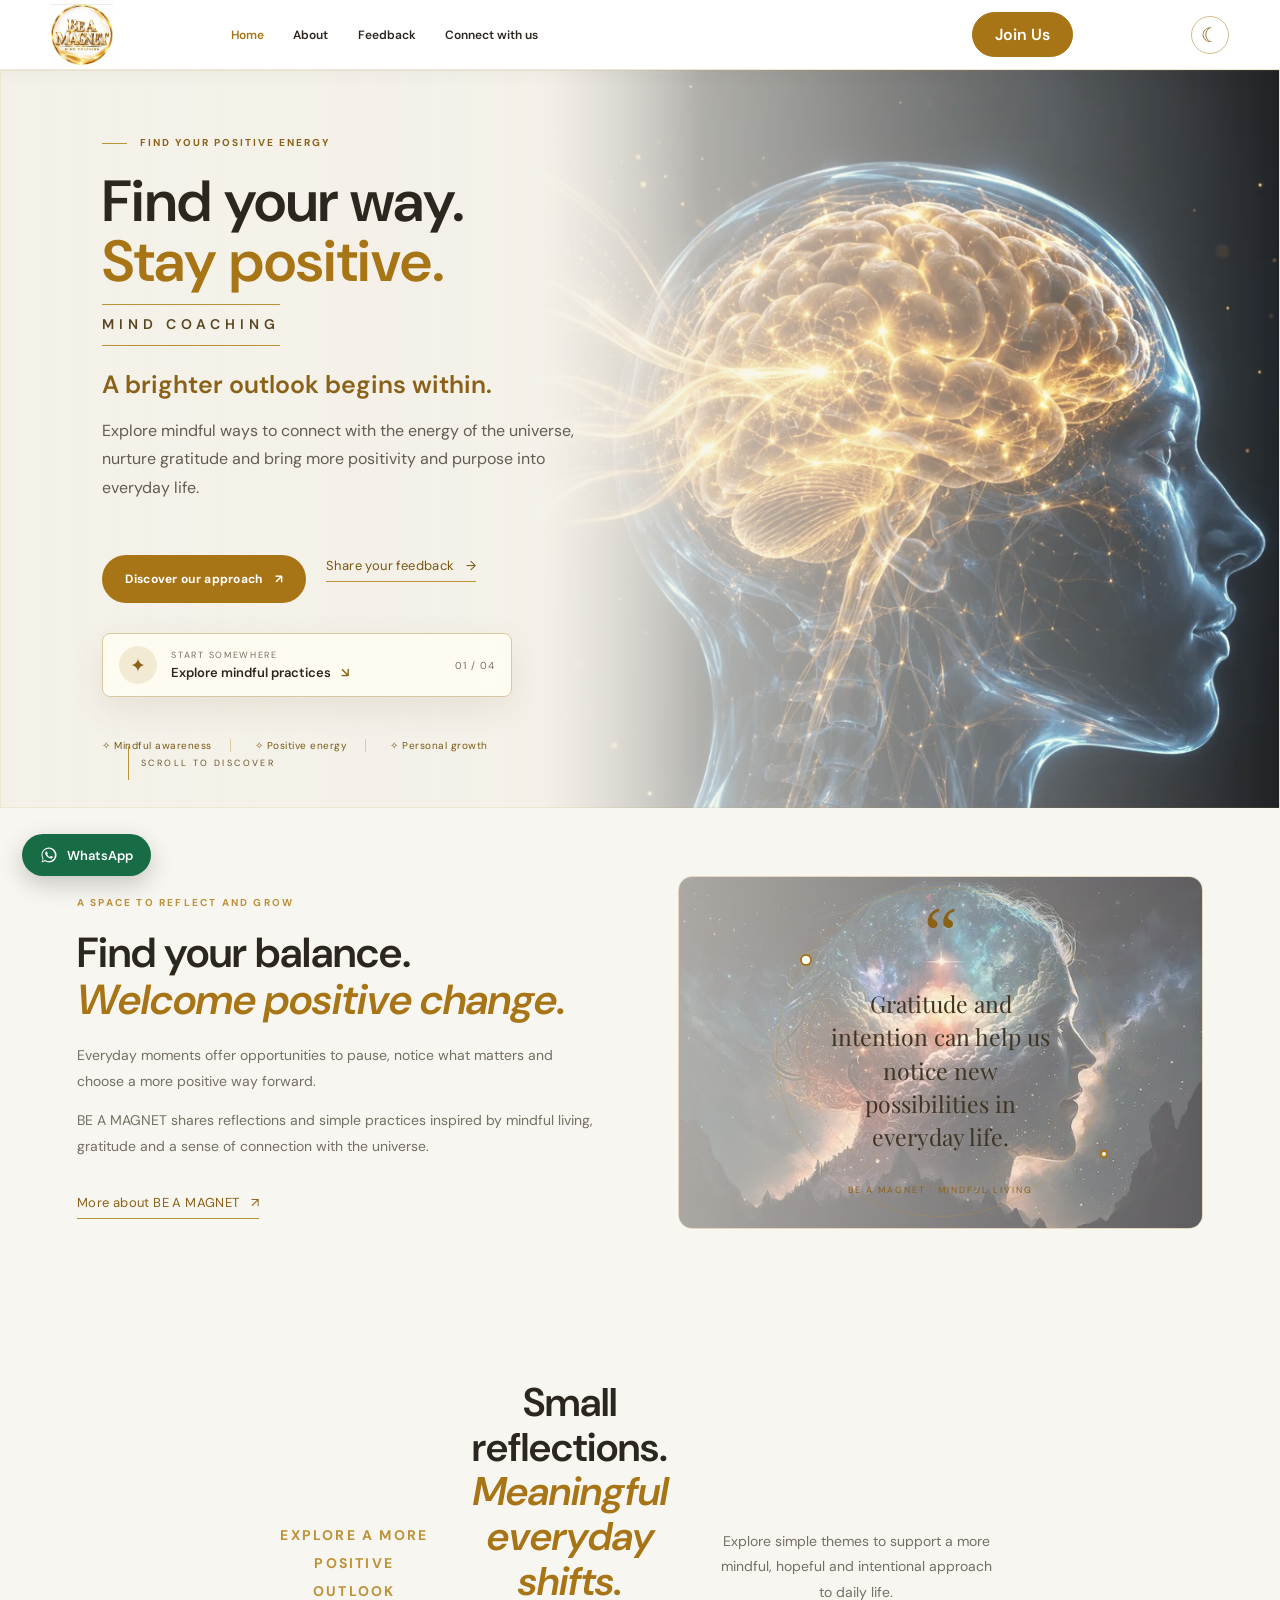
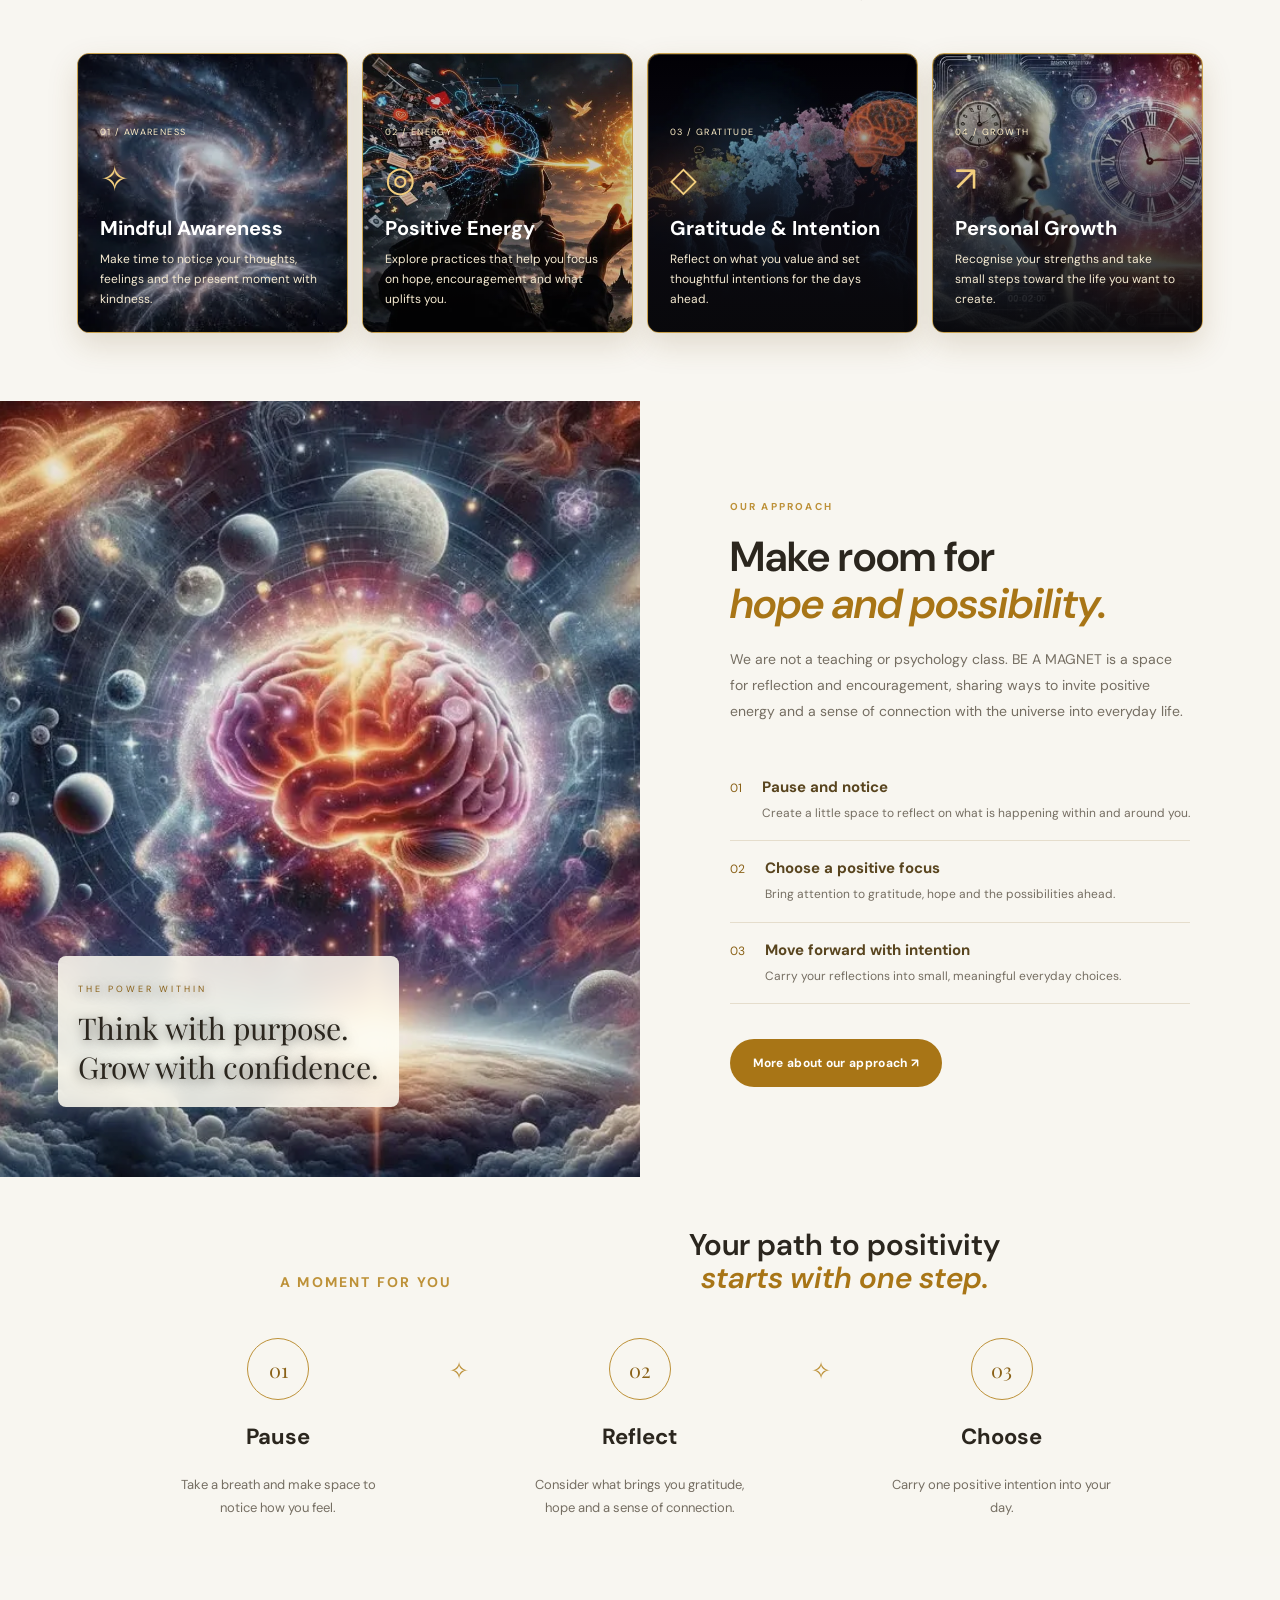
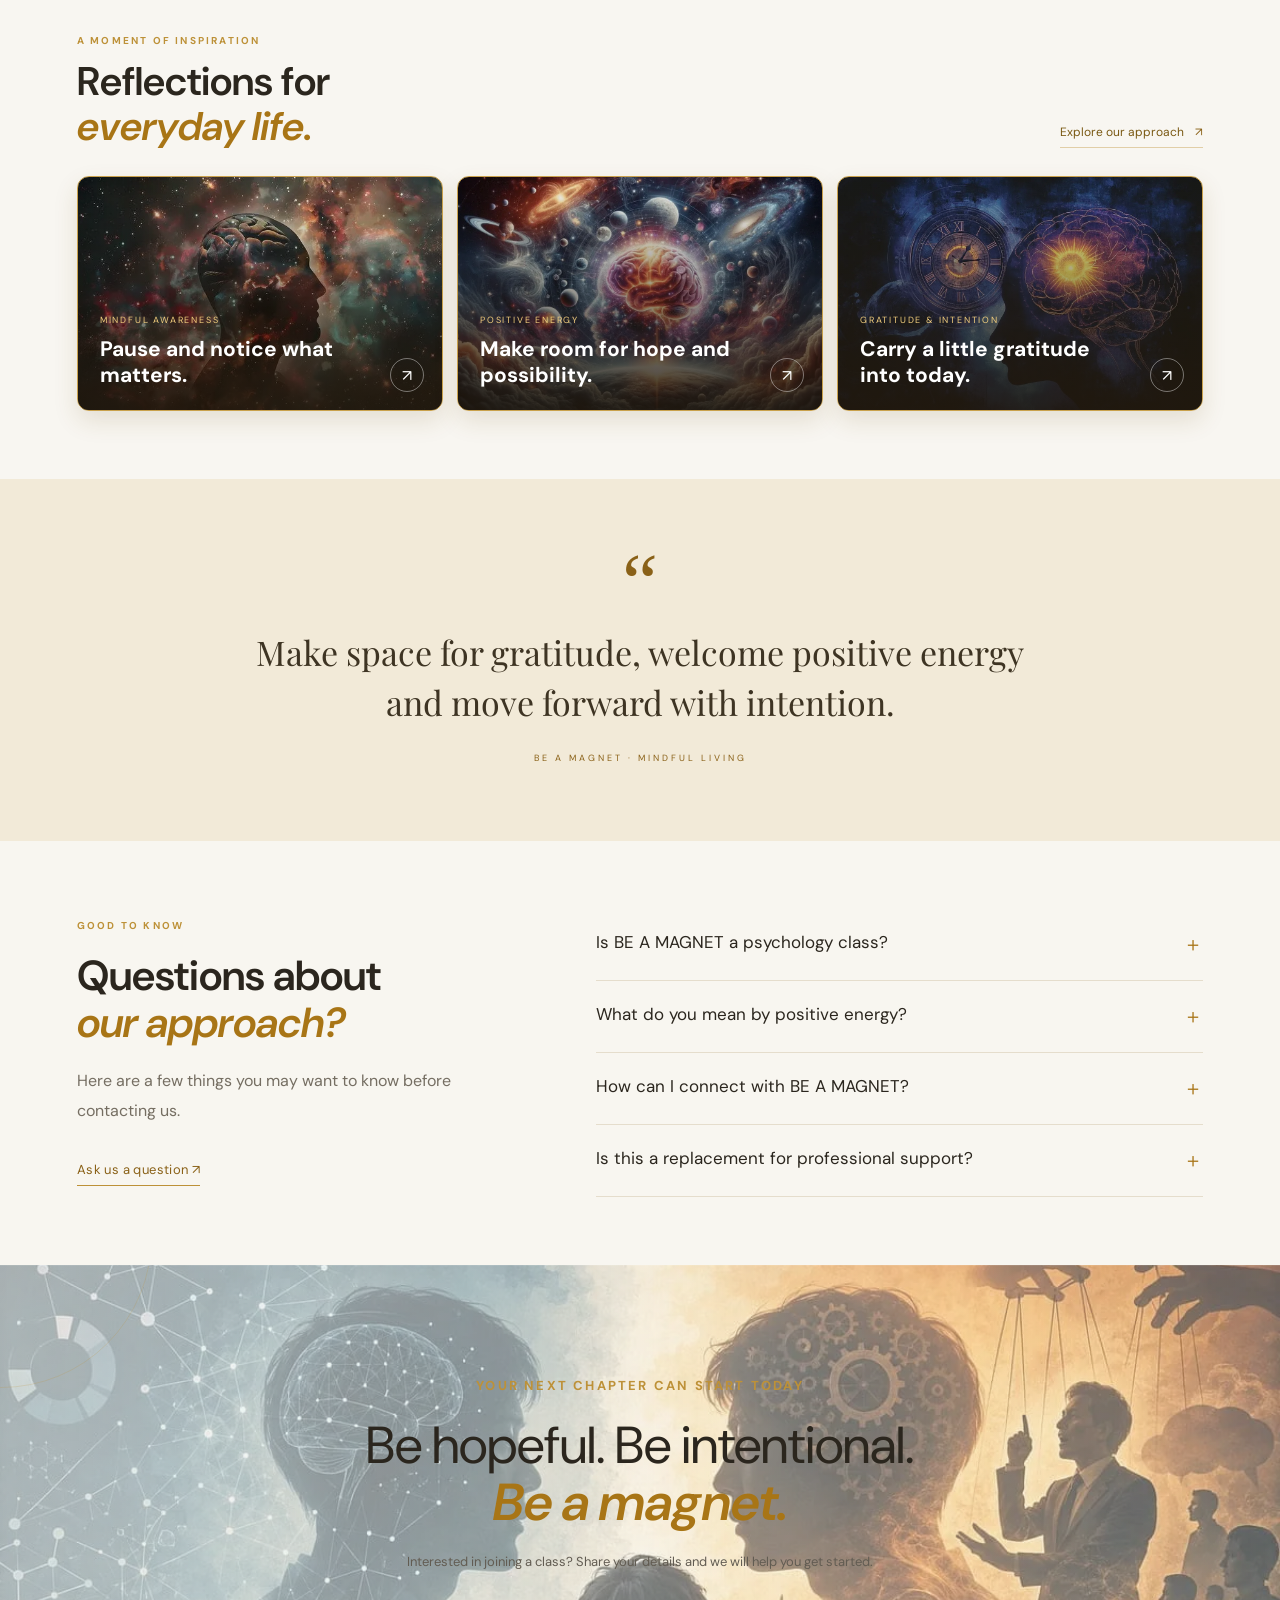
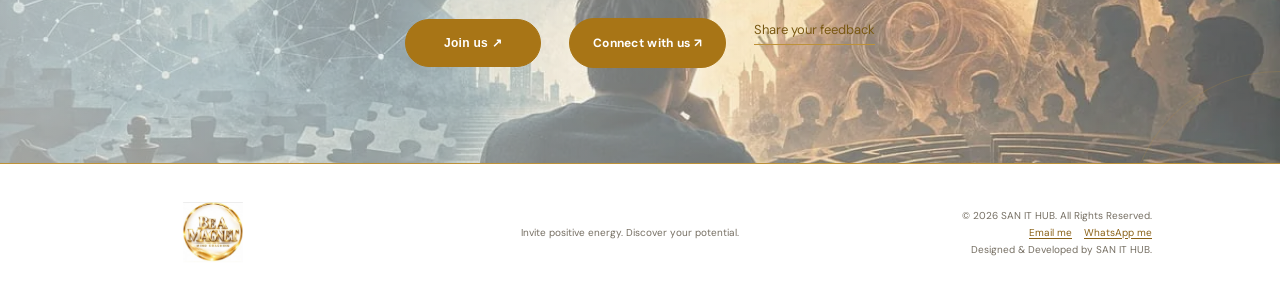
<file: index.html>
<!DOCTYPE html>
<html lang="en">

<head>
  <meta charset="UTF-8">
  <meta name="viewport" content="width=device-width, initial-scale=1.0">
  <meta name="description"
    content="BE A MAGNET offers guidance for positive energy, mindful living and personal growth.">
  <title>Home | BE A MAGNET</title>
  <link rel="preconnect" href="https://fonts.googleapis.com">
  <link rel="preconnect" href="https://fonts.gstatic.com" crossorigin>
  <link
    href="https://fonts.googleapis.com/css2?family=DM+Sans:wght@400;500;600;700&family=Playfair+Display:wght@600;700&display=swap"
    rel="stylesheet">
  <link rel="preload" as="image" href="assets/mobile-hero.webp" fetchpriority="high">
  <link rel="stylesheet" href="style.css">
</head>

<body class="home-redesign">
  <header class="site-header">
    <a class="brand" href="index.html"><img class="brand-logo theme-aware-logo" src="assets/be-a-magnet-logo.webp"
      data-light-src="assets/be-a-magnet-logo.webp" data-dark-src="assets/be-a-magnet-header-logo.webp"
      alt="BE A MAGNET Mind Coaching logo" width="691" height="692" decoding="async" loading="eager"></a>
    <button class="menu-toggle" aria-label="Open navigation" aria-expanded="false">☰</button>
    <nav class="nav">
      <a href="index.html">Home</a><a href="about.html">About</a><a href="feedback.html">Feedback</a><a
        href="index.html#join-class-form" class="nav-cta nav-join-mobile">Join Us</a><a href="contact.html">Connect with us</a>
    </nav>
    <div id="google_translate_element" class="language-picker" aria-label="Choose website language"></div>
    <button class="theme-toggle" type="button" aria-label="Switch to dark mode" title="Switch to dark mode"><span aria-hidden="true">☾</span></button>
    <a class="header-join nav-cta" href="index.html#join-class-form">Join Us</a>
  </header>
  <main>


    <section class="hero hero-background" id="home">
      <div class="energy-sweep" aria-hidden="true"></div>
      <div class="hero-artwork" aria-hidden="true"><img src="assets/mobile-hero.webp" alt="" width="768" height="1365" decoding="async" loading="eager" fetchpriority="high"></div>
      <div class="hero-content">
        <p class="eyebrow"><span></span> FIND YOUR POSITIVE ENERGY</p>
        <h1>Find your way.<br><em>Stay positive.</em></h1>
        <div class="hero-brand-line">MIND COACHING</div>
        <p class="hero-tagline">A brighter outlook begins within.</p>
        <p class="hero-text">Explore mindful ways to connect with the energy of the universe, nurture gratitude and
          bring more positivity and purpose into everyday life.</p>
        <div class="hero-actions">
          <a class="button button-primary" href="about.html">Discover our approach <span aria-hidden="true">↗</span></a>
          <a class="hero-secondary-link" href="feedback.html">Share your feedback <span aria-hidden="true">→</span></a>
        </div>
        <a class="hero-explore" href="#journey">
          <span class="hero-explore-icon" aria-hidden="true">✦</span>
          <span><small>START SOMEWHERE</small><strong>Explore mindful practices <span aria-hidden="true">↘</span></strong></span>
          <span class="hero-explore-index">01 / 04</span>
        </a>
        <div class="hero-features">
          <span>✧ Mindful awareness</span><span>✧ Positive energy</span><span>✧ Personal growth</span>
        </div>
      </div>
      <a class="scroll-cue" href="#welcome" aria-label="Scroll to discover"><span></span> SCROLL TO DISCOVER</a>
    </section>

    <section class="welcome-section section" id="welcome">
      <div class="welcome-copy">
        <p class="section-label">A SPACE TO REFLECT AND GROW</p>
        <h2>Find your balance.<br><em>Welcome positive change.</em></h2>
        <p>Everyday moments offer opportunities to pause, notice what matters and choose a more positive way forward.
        </p>
        <p>BE A MAGNET shares reflections and simple practices inspired by mindful living, gratitude and a sense of
          connection with the universe.</p>
        <a class="underlined-link" href="about.html">More about BE A MAGNET <span>↗</span></a>
      </div>
      <div class="welcome-visual">
        <div class="gold-ring ring-a"></div>
        <div class="gold-ring ring-b"></div>
        <div class="welcome-quote"><span>“</span>
          <p>Gratitude and intention can help us notice new possibilities in everyday life.</p><small>BE A MAGNET ·
            MINDFUL LIVING</small>
        </div>
        <div class="welcome-orbit orbit-one"></div>
        <div class="welcome-orbit orbit-two"></div>
      </div>
    </section>

    <section class="section journey-section" id="journey">
      <div class="section-heading centered-heading">
        <p class="section-label">EXPLORE A MORE POSITIVE OUTLOOK</p>
        <h2>Small reflections.<br><em>Meaningful everyday shifts.</em></h2>
        <p>Explore simple themes to support a more mindful, hopeful and intentional approach to daily life.</p>
      </div>
      <div class="journey-grid">
        <a class="journey-card" href="awareness.html"><span class="journey-index">01 / AWARENESS</span>
          <img class="journey-card-image" src="assets/image-1794765923984.webp" alt="" aria-hidden="true" width="480" height="270" decoding="async" loading="lazy">
          <div class="journey-symbol">✧</div>
          <h3>Mindful Awareness</h3>
          <p>Make time to notice your thoughts, feelings and the present moment with kindness.</p>
        </a>
        <a class="journey-card" href="positive-energy.html"><span class="journey-index">02 / ENERGY</span>
          <img class="journey-card-image" src="assets/4bc04688365f9b43e080f7fbdc04fcea.webp" alt="" aria-hidden="true" width="735" height="490" decoding="async" loading="lazy">
          <div class="journey-symbol">◎</div>
          <h3>Positive Energy</h3>
          <p>Explore practices that help you focus on hope, encouragement and what uplifts you.</p>
        </a>
        <a class="journey-card" href="gratitude-intention.html"><span class="journey-index">03 / GRATITUDE</span>
          <div class="journey-symbol">◇</div>
          <h3>Gratitude & Intention</h3>
          <p>Reflect on what you value and set thoughtful intentions for the days ahead.</p>
        </a>
        <a class="journey-card" href="personal-growth.html"><span class="journey-index">04 / GROWTH</span>
          <div class="journey-symbol">↗</div>
          <h3>Personal Growth</h3>
          <p>Recognise your strengths and take small steps toward the life you want to create.</p>
        </a>
      </div>
    </section>

    <section class="feature-section">
      <div class="feature-image-panel">
        <img class="feature-panel-photo" src="assets/18301e6ae642af50b6508d63c292e76d.webp"
          alt="A glowing mind surrounded by cosmic light, representing inner potential" width="1200" height="675"
          loading="lazy" decoding="async">
        <div class="feature-image-glow"></div>
        <div class="feature-image-caption">
        <span>THE POWER WITHIN</span><strong>Think with purpose.<br>Grow with
            confidence.</strong></div>
      </div>
      <div class="feature-copy">
        <p class="section-label">OUR APPROACH</p>
        <h2>Make room for<br><em>hope and possibility.</em></h2>
        <p>We are not a teaching or psychology class. BE A MAGNET is a space for reflection and encouragement, sharing
          ways to invite positive energy and a sense of connection with the universe into everyday life.</p>
        <div class="feature-points">
          <div><span>01</span>
            <section>
              <h3>Pause and notice</h3>
              <p>Create a little space to reflect on what is happening within and around you.</p>
            </section>
          </div>
          <div><span>02</span>
            <section>
              <h3>Choose a positive focus</h3>
              <p>Bring attention to gratitude, hope and the possibilities ahead.</p>
            </section>
          </div>
          <div><span>03</span>
            <section>
              <h3>Move forward with intention</h3>
              <p>Carry your reflections into small, meaningful everyday choices.</p>
            </section>
          </div>
        </div>
        <a class="button button-primary" href="about.html">More about our approach ↗</a>
      </div>
    </section>

    <section class="section steps-section">
      <div class="section-heading centered-heading">
        <p class="section-label">A MOMENT FOR YOU</p>
        <h2>Your path to positivity<br><em>starts with one step.</em></h2>
      </div>
      <div class="steps-grid">
        <div class="step-item"><span>01</span>
          <h3>Pause</h3>
          <p>Take a breath and make space to notice how you feel.</p>
        </div>
        <div class="step-connector">✧</div>
        <div class="step-item"><span>02</span>
          <h3>Reflect</h3>
          <p>Consider what brings you gratitude, hope and a sense of connection.</p>
        </div>
        <div class="step-connector">✧</div>
        <div class="step-item"><span>03</span>
          <h3>Choose</h3>
          <p>Carry one positive intention into your day.</p>
        </div>
      </div>
    </section>

    <section class="section reflections-section">
      <div class="reflections-heading">
        <div>
          <p class="section-label">A MOMENT OF INSPIRATION</p>
          <h2>Reflections for<br><em>everyday life.</em></h2>
        </div>
        <a class="reflection-view-link" href="about.html">Explore our approach <span aria-hidden="true">↗</span></a>
      </div>
      <div class="reflection-grid">
        <a class="reflection-card reflection-awareness" href="about.html">
          <span class="reflection-category">MINDFUL AWARENESS</span>
          <strong>Pause and notice what matters.</strong>
          <span class="reflection-arrow" aria-hidden="true">↗</span>
        </a>
        <a class="reflection-card reflection-energy" href="about.html">
          <span class="reflection-category">POSITIVE ENERGY</span>
          <strong>Make room for hope and possibility.</strong>
          <span class="reflection-arrow" aria-hidden="true">↗</span>
        </a>
        <a class="reflection-card reflection-gratitude" href="feedback.html">
          <span class="reflection-category">GRATITUDE & INTENTION</span>
          <strong>Carry a little gratitude into today.</strong>
          <span class="reflection-arrow" aria-hidden="true">↗</span>
        </a>
      </div>
    </section>

    <section class="quote-band">
      <div class="quote-mark">“</div>
      <p>Make space for gratitude, welcome positive energy and move forward with intention.</p>
      <span>BE A MAGNET · MINDFUL LIVING</span>
    </section>

    <section class="section faq-section">
      <div class="faq-intro">
        <p class="section-label">GOOD TO KNOW</p>
        <h2>Questions about<br><em>our approach?</em></h2>
        <p>Here are a few things you may want to know before contacting us.</p><a class="underlined-link"
          href="contact.html">Ask us a question ↗</a>
      </div>
      <div class="faq-list">
        <details>
          <summary>Is BE A MAGNET a psychology class?<span>＋</span></summary>
          <p>No. We do not teach psychology classes. We share reflections and positive-mindset practices inspired by
            gratitude, mindful living and connection with the universe.</p>
        </details>
        <details>
          <summary>What do you mean by positive energy?<span>＋</span></summary>
          <p>We mean a hopeful, encouraging outlook and everyday practices that help you focus on gratitude, intention
            and possibility.</p>
        </details>
        <details>
          <summary>How can I connect with BE A MAGNET?<span>＋</span></summary>
          <p>Use the Connect with Us page to send a message or ask a question about our approach.</p>
        </details>
        <details>
          <summary>Is this a replacement for professional support?<span>＋</span></summary>
          <p>No. Our reflections are for general wellbeing and are not a substitute for qualified mental-health care or
            professional advice.</p>
        </details>
      </div>
    </section>

    <section class="cta-section home-cta">
      <p class="section-label">YOUR NEXT CHAPTER CAN START TODAY</p>
      <h2>Be hopeful. Be intentional.<br><em>Be a magnet.</em></h2>
      <p>Interested in joining a class? Share your details and we will help you get started.</p>
      <div class="cta-actions"><button class="button button-light" id="join-class-toggle" type="button"
          aria-expanded="false" aria-controls="join-class-form">Join us ↗</button><a class="button button-light"
          href="contact.html">Connect with us ↗</a><a
          class="cta-text-link" href="feedback.html">Share your feedback</a></div>
      <form class="site-form" id="join-class-form" hidden>
        <h3>Join our class</h3>
        <label for="join-first-name">First name</label>
        <input id="join-first-name" name="firstName" type="text" autocomplete="given-name"
          placeholder="Enter your first name" required>
        <label for="join-second-name">Second name</label>
        <input id="join-second-name" name="secondName" type="text" autocomplete="family-name"
          placeholder="Enter your second name" required>
        <label for="join-email">Email address</label>
        <input id="join-email" name="email" type="email" autocomplete="email"
          placeholder="Enter your email address" required>
        <label for="join-country">Country / calling code</label>
        <select id="join-country" name="country" required>
          <option value="" selected disabled>Select your country</option>
          <option value="94">Sri Lanka (+94)</option>
          <option value="91">India (+91)</option>
          <option value="880">Bangladesh (+880)</option>
          <option value="977">Nepal (+977)</option>
          <option value="92">Pakistan (+92)</option>
          <option value="960">Maldives (+960)</option>
          <option value="1">United States (+1)</option>
          <option value="1">Canada (+1)</option>
          <option value="44">United Kingdom (+44)</option>
          <option value="61">Australia (+61)</option>
          <option value="64">New Zealand (+64)</option>
          <option value="971">United Arab Emirates (+971)</option>
          <option value="966">Saudi Arabia (+966)</option>
          <option value="974">Qatar (+974)</option>
          <option value="60">Malaysia (+60)</option>
          <option value="65">Singapore (+65)</option>
          <option value="33">France (+33)</option>
          <option value="49">Germany (+49)</option>
          <option value="39">Italy (+39)</option>
          <option value="34">Spain (+34)</option>
          <option value="81">Japan (+81)</option>
          <option value="82">South Korea (+82)</option>
          <option value="86">China (+86)</option>
          <option value="27">South Africa (+27)</option>
          <option value="other">Other</option>
        </select>
        <div class="other-country-fields" id="join-other-country-fields" hidden>
          <div>
            <label for="join-other-country">Country name</label>
            <input id="join-other-country" name="otherCountry" type="text" autocomplete="country-name"
              placeholder="Enter your country">
          </div>
          <div>
            <label for="join-other-country-code">Country calling code (without +)</label>
            <input id="join-other-country-code" name="otherCountryCode" type="text" inputmode="numeric"
              pattern="[0-9]{1,3}" maxlength="3" placeholder="For example, 55" title="Enter 1 to 3 digits">
          </div>
        </div>
        <label for="join-phone">Phone number</label>
        <input id="join-phone" name="phone" type="tel" inputmode="numeric" autocomplete="tel-national"
          pattern="[0-9]{6,15}" maxlength="15" placeholder="Enter digits only"
          title="Enter 6 to 15 digits, without the country code" required>
        <label for="join-message">Message</label>
        <textarea id="join-message" name="message" rows="4"
          placeholder="Tell us what you would like to learn..." required></textarea>
        <button class="button button-primary" type="submit">Send class request ↗</button>
        <p class="form-note" id="join-class-status" aria-live="polite">Your request will be prepared in WhatsApp so you
          can send it to us.</p>
      </form>
    </section>
  </main>
  <footer>
    <a class="brand footer-brand" href="index.html"><img class="footer-logo footer-logo-artwork theme-aware-logo" src="assets/be-a-magnet-logo.webp"
      data-light-src="assets/be-a-magnet-logo.webp" data-dark-src="assets/be-a-magnet-header-logo.webp"
      alt="BE A MAGNET Mind Set Success logo" width="691" height="692" decoding="async" loading="lazy"></a>
    <p>Invite positive energy. Discover your potential.</p>
    <div class="footer-credits">
      <span class="copyright">© <span class="year"></span> SAN IT HUB. All Rights Reserved.</span>
      <div class="footer-contact-links">
        <a class="footer-email-link" href="mailto:santhoshnagarathnam@gmail.com?subject=Enquiry%20via%20BE%20A%20MAGNET" rel="noopener noreferrer">Email me</a>
        <a class="footer-whatsapp-link" href="https://wa.me/94722026727" target="_blank"
          rel="noopener noreferrer">WhatsApp me</a>
      </div>
      <span class="copyright">Designed &amp; Developed by SAN IT HUB.</span>
    </div>
  </footer>
  <!-- Floating WhatsApp contact: use the international number without + or spaces. -->
  <a class="wa-float" href="https://wa.me/94722026727" target="_blank" rel="noopener"
    aria-label="Chat with BE A MAGNET on WhatsApp" title="WhatsApp us">
    <span class="wa-icon"><svg class="wa-svg" width="18" height="18" viewBox="0 0 24 24" fill="currentColor" aria-hidden="true"><path d="M12.031 2C6.511 2 2.025 6.486 2.025 12.006c0 1.907.538 3.738 1.558 5.323L2 22l4.821-1.544a9.96 9.96 0 0 0 5.21 1.472h.004c5.516 0 10.002-4.486 10.002-10.006 0-2.673-1.041-5.187-2.932-7.078A9.94 9.94 0 0 0 12.031 2zm0 18.25c-1.637 0-3.238-.439-4.632-1.27l-.333-.2-3.447 1.104 1.127-3.361-.219-.348a8.21 8.21 0 0 1-1.266-4.17c0-4.552 3.704-8.256 8.258-8.256 2.206 0 4.28.86 5.84 2.42a8.22 8.22 0 0 1 2.418 5.84c0 4.552-3.704 8.256-8.259 8.256zm4.526-6.177c-.248-.124-1.467-.724-1.695-.807-.228-.083-.394-.124-.56.124-.166.248-.642.807-.787.973-.145.166-.29.186-.538.062-.248-.124-1.047-.386-1.995-1.232-.738-.658-1.236-1.472-1.381-1.72-.145-.248-.016-.382.108-.505.112-.111.248-.29.373-.435.124-.145.166-.248.248-.415.083-.166.041-.31-.02-.435-.063-.124-.56-1.35-.767-1.848-.202-.486-.407-.42-.56-.428l-.477-.008c-.166 0-.435.062-.663.31-.228.248-.871.85-.871 2.074 0 1.224.892 2.406 1.016 2.572.124.166 1.755 2.68 4.251 3.757.594.256 1.058.41 1.42.525.597.19 1.14.163 1.57.099.479-.072 1.467-.6 1.674-1.18.207-.58.207-1.077.145-1.18-.062-.103-.228-.166-.476-.29z"/></svg></span><span>WhatsApp</span>
  </a>

  <script src="script.js"></script>
  <script src="botpress-chat.js" defer></script>
  <script src="https://translate.google.com/translate_a/element.js?cb=googleTranslateElementInit" async></script>
</body>

</html>
</file>
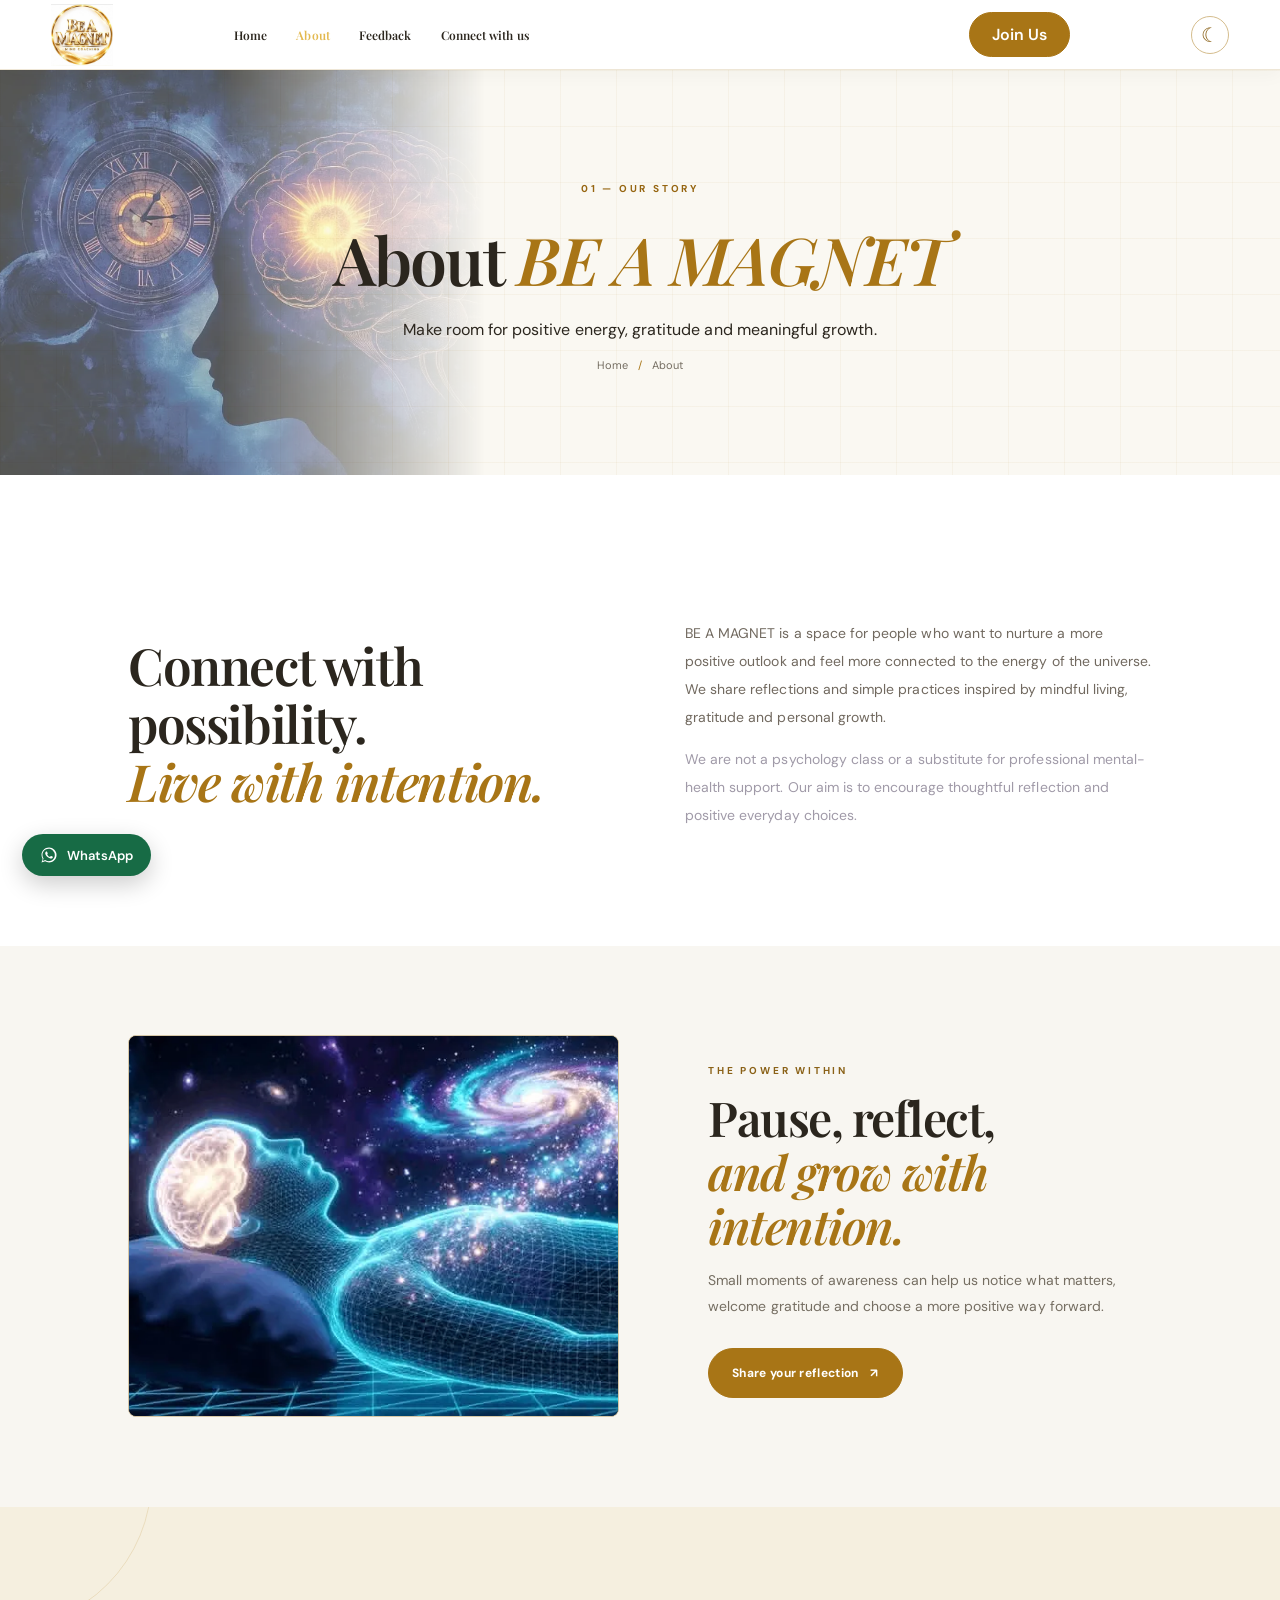
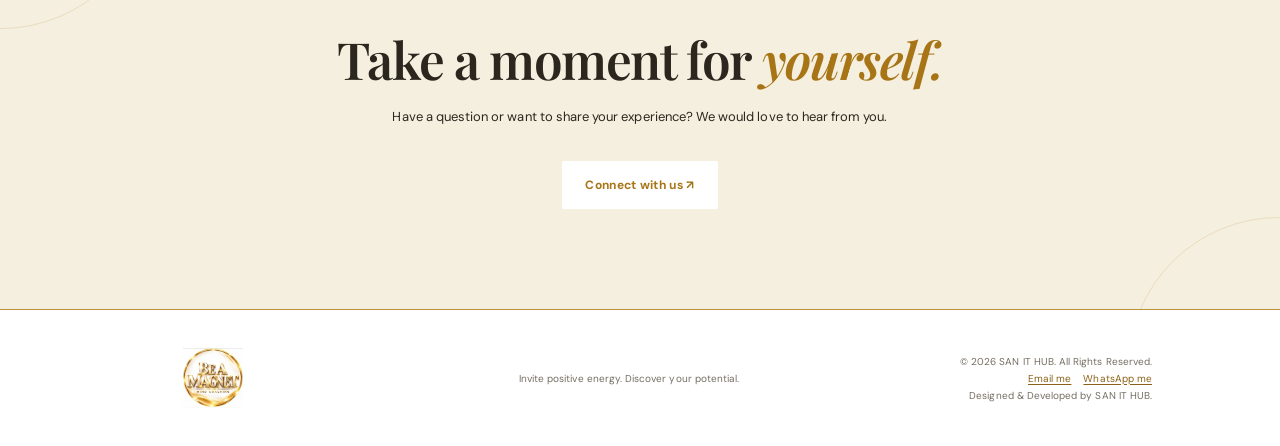
<file: about.html>
<!DOCTYPE html>
<html lang="en"><head>
<meta charset="UTF-8"><meta name="viewport" content="width=device-width, initial-scale=1.0">
<meta name="description" content="Learn about BE A MAGNET's approach to positive energy, mindful living and personal growth."><title>About | BE A MAGNET</title>
<link rel="preconnect" href="https://fonts.googleapis.com"><link rel="preconnect" href="https://fonts.gstatic.com" crossorigin>
<link href="https://fonts.googleapis.com/css2?family=DM+Sans:wght@400;500;600;700&family=Playfair+Display:wght@600;700&display=swap" rel="stylesheet">
<link rel="stylesheet" href="style.css"></head><body class="about-page">
<header class="site-header">
  <a class="brand" href="index.html"><img class="brand-logo theme-aware-logo" src="assets/be-a-magnet-logo.webp" data-light-src="assets/be-a-magnet-logo.webp" data-dark-src="assets/be-a-magnet-header-logo.webp" alt="BE A MAGNET Mind Coaching logo" width="691" height="692" decoding="async" loading="eager"></a>
  <button class="menu-toggle" aria-label="Open navigation" aria-expanded="false">☰</button>
  <nav class="nav">
    <a href="index.html">Home</a><a href="about.html">About</a><a href="feedback.html">Feedback</a><a href="index.html#join-class-form" class="nav-cta nav-join-mobile">Join Us</a><a href="contact.html">Connect with us</a>
  </nav>
  <div id="google_translate_element" class="language-picker" aria-label="Choose website language"></div>
  <button class="theme-toggle" type="button" aria-label="Switch to dark mode" title="Switch to dark mode"><span aria-hidden="true">☾</span></button>
  <a class="header-join nav-cta" href="index.html#join-class-form">Join Us</a>
</header><main>
<section class="page-hero">
  <img class="page-hero-image hero-side-image-left" src="assets/hero-mind-clock.webp" alt="Mindful reflection on the thoughts, perspectives, and potential of the mind" width="1024" height="682" decoding="async" fetchpriority="high">
  <div class="page-hero-inner">
    <p class="eyebrow">01 — OUR STORY</p>
    <h1>About <em>BE A MAGNET</em></h1>
    <p>Make room for positive energy, gratitude and meaningful growth.</p>
    <nav class="about-breadcrumb" aria-label="Breadcrumb"><a href="index.html">Home</a><span>/</span><span aria-current="page">About</span></nav>
  </div>
</section>
<section class="section intro"><div class="intro-grid"><h2>Connect with possibility.<br><em>Live with intention.</em></h2><div><p>BE A MAGNET is a space for people who want to nurture a more positive outlook and feel more connected to the energy of the universe. We share reflections and simple practices inspired by mindful living, gratitude and personal growth.</p><p class="muted">We are not a psychology class or a substitute for professional mental-health support. Our aim is to encourage thoughtful reflection and positive everyday choices.</p></div></div></section>
<section class="about-image-section">
  <div class="about-image-frame"><img src="assets/image-1794766044382.webp" alt="A person resting beneath a galaxy, reflecting on the connection between mind and universe" width="736" height="414" decoding="async" loading="lazy"></div>
  <div class="about-image-copy">
    <p class="section-label">THE POWER WITHIN</p>
    <h2>Pause, reflect,<br><em>and grow with intention.</em></h2>
    <p>Small moments of awareness can help us notice what matters, welcome gratitude and choose a more positive way forward.</p>
    <a class="button button-primary" href="feedback.html">Share your reflection <span aria-hidden="true">↗</span></a>
  </div>
</section>
<section class="cta-section"><h2>Take a moment for <em>yourself.</em></h2><p>Have a question or want to share your experience? We would love to hear from you.</p><a class="button button-light" href="contact.html">Connect with us ↗</a></section>
</main><footer>
  <a class="brand footer-brand" href="index.html"><img class="footer-logo footer-logo-artwork theme-aware-logo" src="assets/be-a-magnet-logo.webp" data-light-src="assets/be-a-magnet-logo.webp" data-dark-src="assets/be-a-magnet-header-logo.webp" alt="BE A MAGNET Mind Set Success logo" width="691" height="692" decoding="async" loading="lazy"></a>
  <p>Invite positive energy. Discover your potential.</p>
  <div class="footer-credits">
    <span class="copyright">© <span class="year"></span> SAN IT HUB. All Rights Reserved.</span>
    <div class="footer-contact-links">
      <a class="footer-email-link" href="mailto:santhoshnagarathnam@gmail.com?subject=Enquiry%20via%20BE%20A%20MAGNET" rel="noopener noreferrer">Email me</a>
      <a class="footer-whatsapp-link" href="https://wa.me/94722026727" target="_blank"
        rel="noopener noreferrer">WhatsApp me</a>
    </div>
    <span class="copyright">Designed &amp; Developed by SAN IT HUB.</span>
  </div>
</footer>
<!-- Floating WhatsApp contact -->
<a class="wa-float" href="https://wa.me/94722026727" target="_blank" rel="noopener"
   aria-label="Chat with BE A MAGNET on WhatsApp" title="WhatsApp us">
  <span class="wa-icon"><svg class="wa-svg" width="18" height="18" viewBox="0 0 24 24" fill="currentColor" aria-hidden="true"><path d="M12.031 2C6.511 2 2.025 6.486 2.025 12.006c0 1.907.538 3.738 1.558 5.323L2 22l4.821-1.544a9.96 9.96 0 0 0 5.21 1.472h.004c5.516 0 10.002-4.486 10.002-10.006 0-2.673-1.041-5.187-2.932-7.078A9.94 9.94 0 0 0 12.031 2zm0 18.25c-1.637 0-3.238-.439-4.632-1.27l-.333-.2-3.447 1.104 1.127-3.361-.219-.348a8.21 8.21 0 0 1-1.266-4.17c0-4.552 3.704-8.256 8.258-8.256 2.206 0 4.28.86 5.84 2.42a8.22 8.22 0 0 1 2.418 5.84c0 4.552-3.704 8.256-8.259 8.256zm4.526-6.177c-.248-.124-1.467-.724-1.695-.807-.228-.083-.394-.124-.56.124-.166.248-.642.807-.787.973-.145.166-.29.186-.538.062-.248-.124-1.047-.386-1.995-1.232-.738-.658-1.236-1.472-1.381-1.72-.145-.248-.016-.382.108-.505.112-.111.248-.29.373-.435.124-.145.166-.248.248-.415.083-.166.041-.31-.02-.435-.063-.124-.56-1.35-.767-1.848-.202-.486-.407-.42-.56-.428l-.477-.008c-.166 0-.435.062-.663.31-.228.248-.871.85-.871 2.074 0 1.224.892 2.406 1.016 2.572.124.166 1.755 2.68 4.251 3.757.594.256 1.058.41 1.42.525.597.19 1.14.163 1.57.099.479-.072 1.467-.6 1.674-1.18.207-.58.207-1.077.145-1.18-.062-.103-.228-.166-.476-.29z"/></svg></span><span>WhatsApp</span>
</a>

<script src="script.js"></script>
<script src="botpress-chat.js" defer></script>
<script src="https://translate.google.com/translate_a/element.js?cb=googleTranslateElementInit" async></script></body></html>
</file>
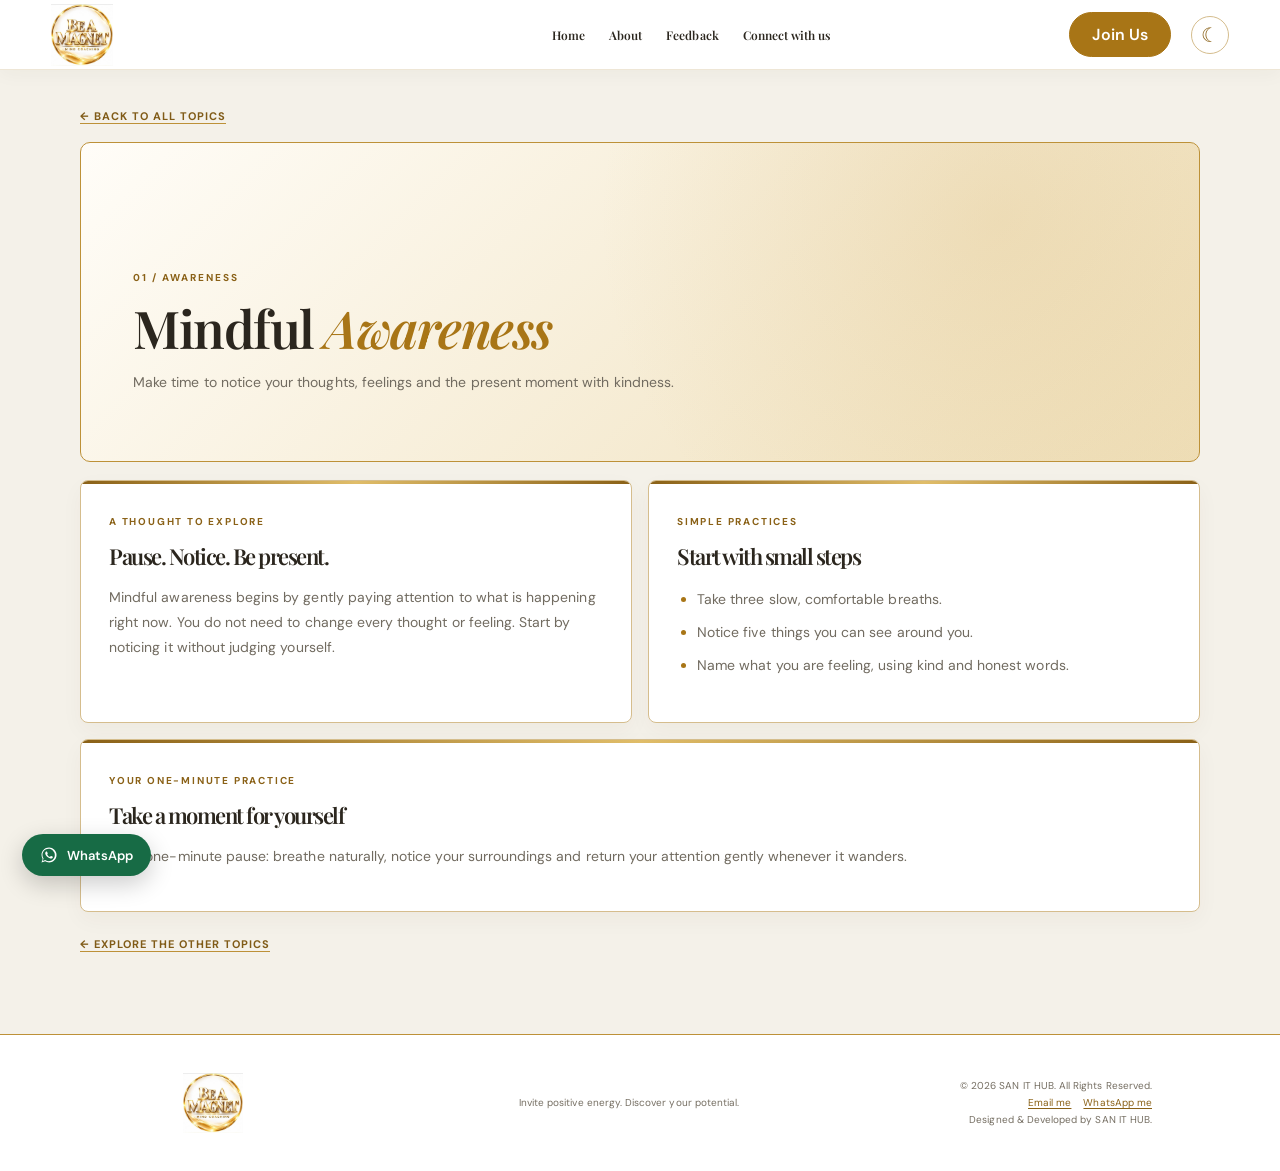
<file: awareness.html>
<!DOCTYPE html>
<html lang="en">
<head>
  <meta charset="UTF-8"><meta name="viewport" content="width=device-width, initial-scale=1.0">
  <title>Mindful Awareness | BE A MAGNET</title>
  <link rel="preconnect" href="https://fonts.googleapis.com"><link rel="preconnect" href="https://fonts.gstatic.com" crossorigin>
  <link href="https://fonts.googleapis.com/css2?family=DM+Sans:wght@400;500;600;700&family=Playfair+Display:wght@600;700&display=swap" rel="stylesheet">
  <link rel="stylesheet" href="style.css">
</head>
<body class="topic-page">
  <header class="site-header">
    <a class="brand" href="index.html"><img class="brand-logo theme-aware-logo" src="assets/be-a-magnet-logo.webp" data-light-src="assets/be-a-magnet-logo.webp" data-dark-src="assets/be-a-magnet-header-logo.webp" alt="BE A MAGNET logo" width="691" height="692" decoding="async" loading="eager"></a>
    <button class="menu-toggle" aria-label="Open navigation" aria-expanded="false">☰</button>
    <nav class="nav">
      <a href="index.html">Home</a><a href="about.html">About</a><a href="feedback.html">Feedback</a><a href="index.html#join-class-form" class="nav-cta nav-join-mobile">Join Us</a><a href="contact.html">Connect with us</a>
    </nav>
    <div id="google_translate_element" class="language-picker" aria-label="Choose website language"></div>
    <button class="theme-toggle" type="button" aria-label="Switch to dark mode" title="Switch to dark mode"><span aria-hidden="true">☾</span></button>
    <a class="header-join nav-cta" href="index.html#join-class-form">Join Us</a>
  </header>
  <main class="detail-main">
    <a class="back-link" href="index.html">← BACK TO ALL TOPICS</a>
    <section class="detail-hero detail-awareness">
      <div class="detail-copy"><span class="eyebrow">01 / AWARENESS</span><h1>Mindful <em>Awareness</em></h1><p>Make time to notice your thoughts, feelings and the present moment with kindness.</p></div>
    </section>
    <section class="content-grid">
      <article class="content-panel"><span class="eyebrow">A THOUGHT TO EXPLORE</span><h2>Pause. Notice. Be present.</h2><p>Mindful awareness begins by gently paying attention to what is happening right now. You do not need to change every thought or feeling. Start by noticing it without judging yourself.</p></article>
      <article class="content-panel"><span class="eyebrow">SIMPLE PRACTICES</span><h2>Start with small steps</h2><ul><li>Take three slow, comfortable breaths.</li><li>Notice five things you can see around you.</li><li>Name what you are feeling, using kind and honest words.</li></ul></article>
    </section>
    <section class="content-panel"><span class="eyebrow">YOUR ONE-MINUTE PRACTICE</span><h2>Take a moment for yourself</h2><p class="practice">Try a one-minute pause: breathe naturally, notice your surroundings and return your attention gently whenever it wanders.</p></section>
    <a class="back-link" href="index.html">← EXPLORE THE OTHER TOPICS</a>
  </main>
  <footer>
    <a class="brand footer-brand" href="index.html"><img class="footer-logo footer-logo-artwork theme-aware-logo" src="assets/be-a-magnet-logo.webp"
      data-light-src="assets/be-a-magnet-logo.webp" data-dark-src="assets/be-a-magnet-header-logo.webp"
      alt="BE A MAGNET Mind Set Success logo" width="691" height="692" decoding="async" loading="lazy"></a>
    <p>Invite positive energy. Discover your potential.</p>
    <div class="footer-credits">
      <span class="copyright">© <span class="year"></span> SAN IT HUB. All Rights Reserved.</span>
      <div class="footer-contact-links">
        <a class="footer-email-link" href="mailto:santhoshnagarathnam@gmail.com?subject=Enquiry%20via%20BE%20A%20MAGNET" rel="noopener noreferrer">Email me</a>
        <a class="footer-whatsapp-link" href="https://wa.me/94722026727" target="_blank"
          rel="noopener noreferrer">WhatsApp me</a>
      </div>
      <span class="copyright">Designed &amp; Developed by SAN IT HUB.</span>
    </div>
  </footer>
  <!-- Floating WhatsApp contact -->
  <a class="wa-float" href="https://wa.me/94722026727" target="_blank" rel="noopener"
    aria-label="Chat with BE A MAGNET on WhatsApp" title="WhatsApp us">
    <span class="wa-icon"><svg class="wa-svg" width="18" height="18" viewBox="0 0 24 24" fill="currentColor" aria-hidden="true"><path d="M12.031 2C6.511 2 2.025 6.486 2.025 12.006c0 1.907.538 3.738 1.558 5.323L2 22l4.821-1.544a9.96 9.96 0 0 0 5.21 1.472h.004c5.516 0 10.002-4.486 10.002-10.006 0-2.673-1.041-5.187-2.932-7.078A9.94 9.94 0 0 0 12.031 2zm0 18.25c-1.637 0-3.238-.439-4.632-1.27l-.333-.2-3.447 1.104 1.127-3.361-.219-.348a8.21 8.21 0 0 1-1.266-4.17c0-4.552 3.704-8.256 8.258-8.256 2.206 0 4.28.86 5.84 2.42a8.22 8.22 0 0 1 2.418 5.84c0 4.552-3.704 8.256-8.259 8.256zm4.526-6.177c-.248-.124-1.467-.724-1.695-.807-.228-.083-.394-.124-.56.124-.166.248-.642.807-.787.973-.145.166-.29.186-.538.062-.248-.124-1.047-.386-1.995-1.232-.738-.658-1.236-1.472-1.381-1.72-.145-.248-.016-.382.108-.505.112-.111.248-.29.373-.435.124-.145.166-.248.248-.415.083-.166.041-.31-.02-.435-.063-.124-.56-1.35-.767-1.848-.202-.486-.407-.42-.56-.428l-.477-.008c-.166 0-.435.062-.663.31-.228.248-.871.85-.871 2.074 0 1.224.892 2.406 1.016 2.572.124.166 1.755 2.68 4.251 3.757.594.256 1.058.41 1.42.525.597.19 1.14.163 1.57.099.479-.072 1.467-.6 1.674-1.18.207-.58.207-1.077.145-1.18-.062-.103-.228-.166-.476-.29z"/></svg></span><span>WhatsApp</span>
  </a>

  <script src="script.js"></script>
  <script src="botpress-chat.js" defer></script>
  <script src="https://translate.google.com/translate_a/element.js?cb=googleTranslateElementInit" async></script>
</body></html>
</file>
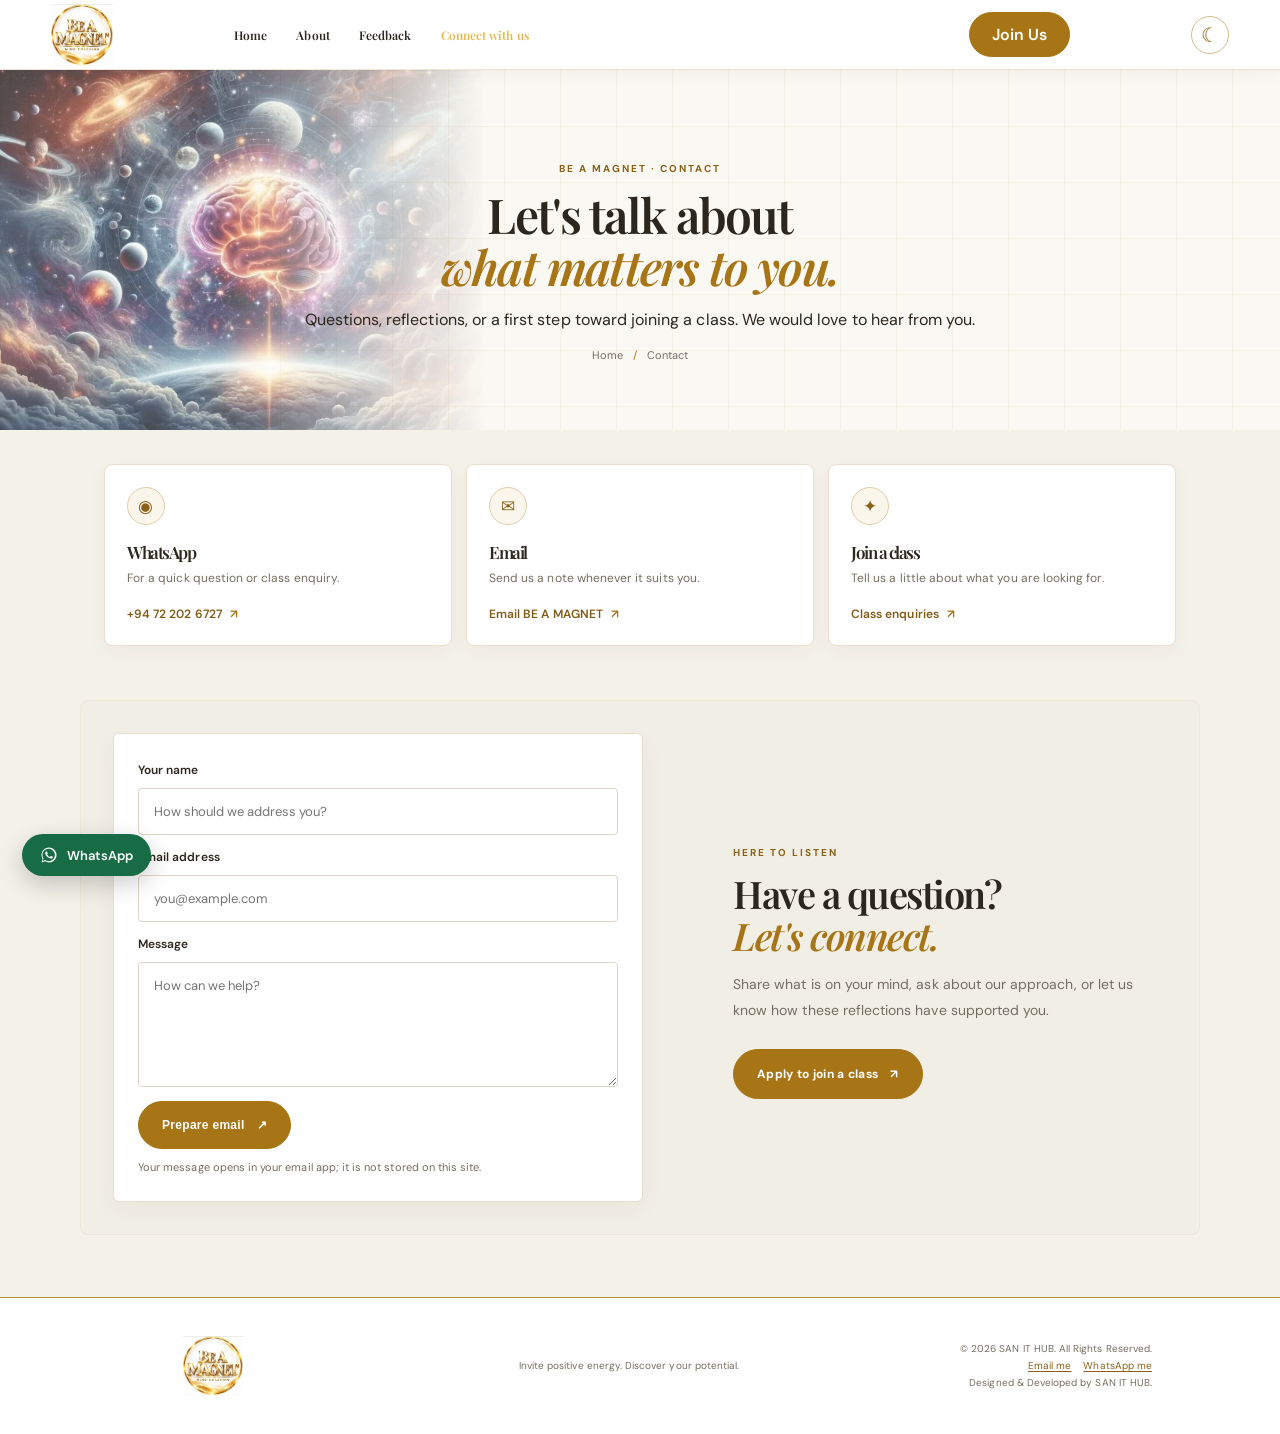
<file: contact.html>
<!DOCTYPE html>
<html lang="en">

<head>
  <meta charset="UTF-8">
  <meta name="viewport" content="width=device-width, initial-scale=1.0">
  <meta name="description" content="Contact BE A MAGNET with questions or reflections.">
  <title>Connect with Us | BE A MAGNET</title>
  <link rel="preconnect" href="https://fonts.googleapis.com">
  <link rel="preconnect" href="https://fonts.gstatic.com" crossorigin>
  <link
    href="https://fonts.googleapis.com/css2?family=DM+Sans:wght@400;500;600;700&family=Playfair+Display:wght@600;700&display=swap"
    rel="stylesheet">
  <link rel="stylesheet" href="style.css">
</head>

<body class="contact-page">
  <header class="site-header">
    <a class="brand" href="index.html"><img class="brand-logo theme-aware-logo" src="assets/be-a-magnet-logo.webp"
        data-light-src="assets/be-a-magnet-logo.webp" data-dark-src="assets/be-a-magnet-header-logo.webp"
        alt="BE A MAGNET Mind Coaching logo" width="691" height="692" decoding="async" loading="eager"></a>
    <button class="menu-toggle" aria-label="Open navigation" aria-expanded="false">☰</button>
    <nav class="nav">
      <a href="index.html">Home</a><a href="about.html">About</a><a href="feedback.html">Feedback</a><a
        href="index.html#join-class-form" class="nav-cta nav-join-mobile">Join Us</a><a href="contact.html">Connect with
        us</a>
    </nav>
    <div id="google_translate_element" class="language-picker" aria-label="Choose website language"></div>
    <button class="theme-toggle" type="button" aria-label="Switch to dark mode" title="Switch to dark mode"><span
        aria-hidden="true">☾</span></button>
    <a class="header-join nav-cta" href="index.html#join-class-form">Join Us</a>
  </header>
  <main>
    <section class="page-hero contact-page-hero">
      <img class="page-hero-image contact-hero-image hero-side-image-left" src="assets/contact-hero-art.webp"
        alt="Cosmic mind surrounded by planets and galaxies, representing connection and reflection" width="1024" height="576"
        decoding="async" fetchpriority="high">
      <div class="page-hero-inner contact-hero-inner">
        <p class="eyebrow section-label">BE A MAGNET · CONTACT</p>
        <h1>Let's talk about<br><em>what matters to you.</em></h1>
        <p>Questions, reflections, or a first step toward joining a class. We would love to hear from you.</p>
        <nav class="about-breadcrumb contact-breadcrumb" aria-label="Breadcrumb"><a href="index.html">Home</a><span>/</span><span
            aria-current="page">Contact</span></nav>
      </div>
    </section>
    <section class="contact-details-grid" aria-label="Ways to contact BE A MAGNET">
      <article class="contact-detail-card">
        <span class="contact-detail-icon" aria-hidden="true">◉</span>
        <h2>WhatsApp</h2>
        <p>For a quick question or class enquiry.</p>
        <a id="contact-whatsapp" href="https://wa.me/94722026727" target="_blank" rel="noopener noreferrer">+94 72 202
          6727 <span aria-hidden="true">↗</span></a>
      </article>
      <article class="contact-detail-card">
        <span class="contact-detail-icon" aria-hidden="true">✉</span>
        <h2>Email</h2>
        <p>Send us a note whenever it suits you.</p>
        <a href="mailto:santhoshnagarathnam@gmail.com">Email BE A MAGNET <span aria-hidden="true">↗</span></a>
      </article>
      <article class="contact-detail-card">
        <span class="contact-detail-icon" aria-hidden="true">✦</span>
        <h2>Join a class</h2>
        <p>Tell us a little about what you are looking for.</p>
        <a href="index.html#join-class-form">Class enquiries <span aria-hidden="true">↗</span></a>
      </article>
    </section>
    <section class="contact-message-section">
      <form class="site-form contact-message-form" id="contact-message-form">
        <label for="contact-name">Your name</label>
        <input id="contact-name" name="name" type="text" autocomplete="name" placeholder="How should we address you?"
          required>
        <label for="contact-email">Email address</label>
        <input id="contact-email" name="email" type="email" autocomplete="email" placeholder="you@example.com" required>
        <label for="contact-message">Message</label>
        <textarea id="contact-message" name="message" rows="5" placeholder="How can we help?" required></textarea>
        <button class="button button-primary" type="submit">Prepare email <span aria-hidden="true">↗</span></button>
        <p class="form-note" id="contact-message-status" aria-live="polite">Your message opens in your email app; it is
          not stored on this site.</p>
      </form>
      <div class="contact-message-copy">
        <p class="section-label">HERE TO LISTEN</p>
        <h2>Have a question?<br><em>Let's connect.</em></h2>
        <p>Share what is on your mind, ask about our approach, or let us know how these reflections have supported you.
        </p>
        <a class="button button-primary contact-join-toggle" href="index.html#join-class-form">Apply to join a class
          <span aria-hidden="true">↗</span></a>
      </div>
    </section>
  </main>
  <footer>
    <a class="brand footer-brand" href="index.html"><img class="footer-logo footer-logo-artwork theme-aware-logo"
        src="assets/be-a-magnet-logo.webp" data-light-src="assets/be-a-magnet-logo.webp"
        data-dark-src="assets/be-a-magnet-header-logo.webp" alt="BE A MAGNET Mind Set Success logo" width="691"
        height="692" decoding="async" loading="lazy"></a>
    <p>Invite positive energy. Discover your potential.</p>
    <div class="footer-credits">
      <span class="copyright">© <span class="year"></span> SAN IT HUB. All Rights Reserved.</span>
      <div class="footer-contact-links">
        <a class="footer-email-link" href="mailto:santhoshnagarathnam@gmail.com?subject=Enquiry%20via%20BE%20A%20MAGNET" rel="noopener noreferrer">Email me</a>
        <a class="footer-whatsapp-link" href="https://wa.me/94722026727" target="_blank"
          rel="noopener noreferrer">WhatsApp me</a>
      </div>
      <span class="copyright">Designed &amp; Developed by SAN IT HUB.</span>
    </div>
  </footer>
  <!-- Floating WhatsApp contact uses the international number without + or spaces. -->
  <a class="wa-float" href="https://wa.me/94722026727" target="_blank" rel="noopener"
    aria-label="Chat with BE A MAGNET on WhatsApp" title="WhatsApp us">
    <span class="wa-icon"><svg class="wa-svg" width="18" height="18" viewBox="0 0 24 24" fill="currentColor"
        aria-hidden="true">
        <path
          d="M12.031 2C6.511 2 2.025 6.486 2.025 12.006c0 1.907.538 3.738 1.558 5.323L2 22l4.821-1.544a9.96 9.96 0 0 0 5.21 1.472h.004c5.516 0 10.002-4.486 10.002-10.006 0-2.673-1.041-5.187-2.932-7.078A9.94 9.94 0 0 0 12.031 2zm0 18.25c-1.637 0-3.238-.439-4.632-1.27l-.333-.2-3.447 1.104 1.127-3.361-.219-.348a8.21 8.21 0 0 1-1.266-4.17c0-4.552 3.704-8.256 8.258-8.256 2.206 0 4.28.86 5.84 2.42a8.22 8.22 0 0 1 2.418 5.84c0 4.552-3.704 8.256-8.259 8.256zm4.526-6.177c-.248-.124-1.467-.724-1.695-.807-.228-.083-.394-.124-.56.124-.166.248-.642.807-.787.973-.145.166-.29.186-.538.062-.248-.124-1.047-.386-1.995-1.232-.738-.658-1.236-1.472-1.381-1.72-.145-.248-.016-.382.108-.505.112-.111.248-.29.373-.435.124-.145.166-.248.248-.415.083-.166.041-.31-.02-.435-.063-.124-.56-1.35-.767-1.848-.202-.486-.407-.42-.56-.428l-.477-.008c-.166 0-.435.062-.663.31-.228.248-.871.85-.871 2.074 0 1.224.892 2.406 1.016 2.572.124.166 1.755 2.68 4.251 3.757.594.256 1.058.41 1.42.525.597.19 1.14.163 1.57.099.479-.072 1.467-.6 1.674-1.18.207-.58.207-1.077.145-1.18-.062-.103-.228-.166-.476-.29z" />
      </svg></span><span>WhatsApp</span>
  </a>

  <script src="script.js"></script>
  <script src="botpress-chat.js" defer></script>
  <script src="https://translate.google.com/translate_a/element.js?cb=googleTranslateElementInit" async></script>
</body>

</html>
</file>
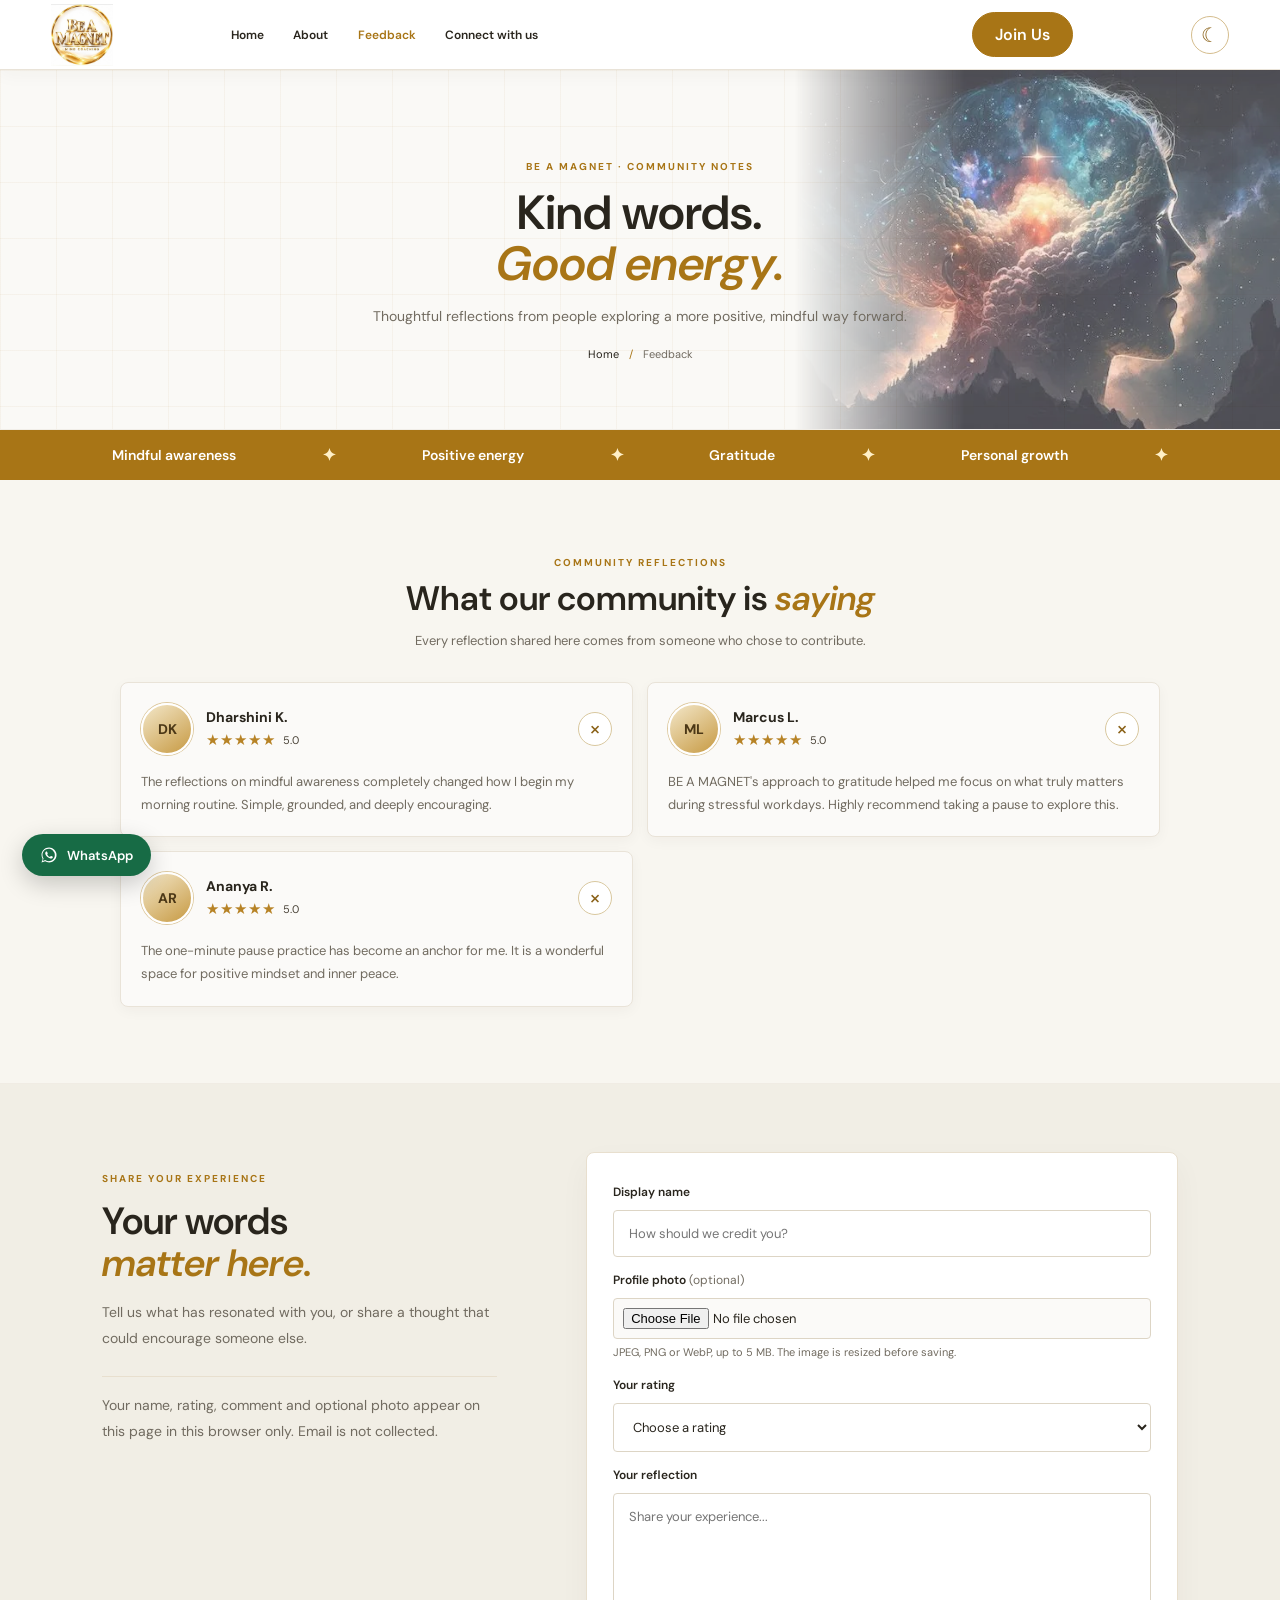
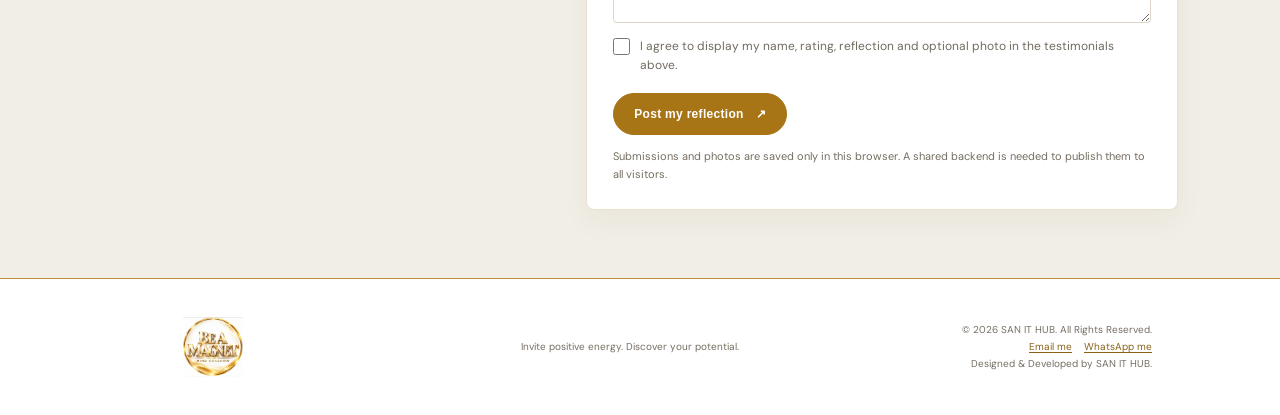
<file: feedback.html>
<!DOCTYPE html>
<html lang="en">

<head>
  <meta charset="UTF-8">
  <meta name="viewport" content="width=device-width, initial-scale=1.0">
  <meta name="description" content="Share feedback about your experience with BE A MAGNET.">
  <title>Feedback | BE A MAGNET</title>
  <link rel="preconnect" href="https://fonts.googleapis.com">
  <link rel="preconnect" href="https://fonts.gstatic.com" crossorigin>
  <link
    href="https://fonts.googleapis.com/css2?family=DM+Sans:wght@400;500;600;700&family=Playfair+Display:wght@600;700&display=swap"
    rel="stylesheet">
  <link rel="stylesheet" href="style.css">
</head>

<body class="feedback-page">
  <header class="site-header">
    <a class="brand" href="index.html"><img class="brand-logo theme-aware-logo" src="assets/be-a-magnet-logo.webp"
        data-light-src="assets/be-a-magnet-logo.webp" data-dark-src="assets/be-a-magnet-header-logo.webp"
        alt="BE A MAGNET Mind Coaching logo" width="691" height="692" decoding="async" loading="eager"></a>
    <button class="menu-toggle" aria-label="Open navigation" aria-expanded="false">☰</button>
    <nav class="nav">
      <a href="index.html">Home</a><a href="about.html">About</a><a href="feedback.html"
        aria-current="page">Feedback</a><a href="index.html#join-class-form" class="nav-cta nav-join-mobile">Join
        Us</a><a href="contact.html">Connect with us</a>
    </nav>
    <div id="google_translate_element" class="language-picker" aria-label="Choose website language"></div>
    <button class="theme-toggle" type="button" aria-label="Switch to dark mode" title="Switch to dark mode"><span
        aria-hidden="true">☾</span></button>
    <a class="header-join nav-cta" href="index.html#join-class-form">Join Us</a>
  </header>
  <main>
    <section class="feedback-hero">
      <img class="feedback-hero-image hero-side-image-right" src="assets/df2a33231346b307a529ff657b3981bc.webp"
        alt="A thoughtful profile with a glowing brain and clock, illustrating reflection and personal growth"
        width="626" height="417" decoding="async" fetchpriority="high">
      <div class="feedback-hero-inner">
        <p class="eyebrow">BE A MAGNET · COMMUNITY NOTES</p>
        <h1>Kind words.<br><em>Good energy.</em></h1>
        <p>Thoughtful reflections from people exploring a more positive, mindful way forward.</p>
        <nav class="feedback-breadcrumb" aria-label="Breadcrumb"><a href="index.html">Home</a><span>/</span><span
            aria-current="page">Feedback</span></nav>
      </div>
    </section>
    <div class="feedback-ribbon" aria-label="Mindful awareness, gratitude, positive energy and personal growth">
      <div><span>Mindful awareness</span><b aria-hidden="true">✦</b><span>Positive energy</span><b
          aria-hidden="true">✦</b><span>Gratitude</span><b aria-hidden="true">✦</b><span>Personal growth</span><b
          aria-hidden="true">✦</b></div>
    </div>
    <section class="section testimonials-section" id="testimonials">
      <div class="testimonials-heading">
        <p class="section-label">COMMUNITY REFLECTIONS</p>
        <h2>What our community is <em>saying</em></h2>
        <p>Every reflection shared here comes from someone who chose to contribute.</p>
      </div>
      <div class="testimonial-grid" id="testimonial-list" aria-live="polite"></div>
      <p class="testimonial-empty" id="testimonial-empty">No reflections yet. Yours can be the first.</p>
    </section>
    <section class="section feedback-form-section" id="share-feedback">
      <div class="feedback-form-intro">
        <p class="section-label">SHARE YOUR EXPERIENCE</p>
        <h2>Your words<br><em>matter here.</em></h2>
        <p>Tell us what has resonated with you, or share a thought that could encourage someone else.</p>
        <p class="feedback-privacy">Your name, rating, comment and optional photo appear on this page in this browser
          only. Email is not collected.</p>
      </div>
      <form class="site-form feedback-form" id="feedback-form">
        <label for="feedback-name">Display name</label>
        <input id="feedback-name" name="name" type="text" autocomplete="name" maxlength="60"
          placeholder="How should we credit you?" required>
        <label for="feedback-photo">Profile photo <span>(optional)</span></label>
        <input id="feedback-photo" name="photo" type="file" accept="image/jpeg,image/png,image/webp">
        <p class="feedback-upload-note">JPEG, PNG or WebP, up to 5 MB. The image is resized before saving.</p>
        <label for="rating">Your rating</label>
        <select id="rating" name="rating" required>
          <option value="">Choose a rating</option>
          <option value="5">5 - Excellent</option>
          <option value="4">4 - Very good</option>
          <option value="3">3 - Good</option>
          <option value="2">2 - Fair</option>
          <option value="1">1 - Needs improvement</option>
        </select>
        <label for="feedback-message">Your reflection</label>
        <textarea id="feedback-message" name="message" rows="5" maxlength="600" placeholder="Share your experience..."
          required></textarea>
        <label class="feedback-consent" for="feedback-consent">
          <input id="feedback-consent" name="consent" type="checkbox" required>
          <span>I agree to display my name, rating, reflection and optional photo in the testimonials above.</span>
        </label>
        <button class="button button-primary" type="submit">Post my reflection <span
            aria-hidden="true">↗</span></button>
        <p class="form-note" id="feedback-status" aria-live="polite">Submissions and photos are saved only in this
          browser. A shared backend is needed to publish them to all visitors.</p>
      </form>
    </section>
  </main>
  <footer>
    <a class="brand footer-brand" href="index.html"><img class="footer-logo footer-logo-artwork theme-aware-logo"
        src="assets/be-a-magnet-logo.webp" data-light-src="assets/be-a-magnet-logo.webp"
        data-dark-src="assets/be-a-magnet-header-logo.webp" alt="BE A MAGNET Mind Set Success logo" width="691"
        height="692" decoding="async" loading="lazy"></a>
    <p>Invite positive energy. Discover your potential.</p>
    <div class="footer-credits">
      <span class="copyright">© <span class="year"></span> SAN IT HUB. All Rights Reserved.</span>
      <div class="footer-contact-links">
        <a class="footer-email-link" href="mailto:santhoshnagarathnam@gmail.com?subject=Enquiry%20via%20BE%20A%20MAGNET" rel="noopener noreferrer">Email me</a>
        <a class="footer-whatsapp-link" href="https://wa.me/94722026727" target="_blank"
          rel="noopener noreferrer">WhatsApp me</a>
      </div>
      <span class="copyright">Designed &amp; Developed by SAN IT HUB.</span>
    </div>
  </footer>
  <!-- Floating WhatsApp contact -->
  <a class="wa-float" href="https://wa.me/94722026727" target="_blank" rel="noopener"
    aria-label="Chat with BE A MAGNET on WhatsApp" title="WhatsApp us">
    <span class="wa-icon"><svg class="wa-svg" width="18" height="18" viewBox="0 0 24 24" fill="currentColor"
        aria-hidden="true">
        <path
          d="M12.031 2C6.511 2 2.025 6.486 2.025 12.006c0 1.907.538 3.738 1.558 5.323L2 22l4.821-1.544a9.96 9.96 0 0 0 5.21 1.472h.004c5.516 0 10.002-4.486 10.002-10.006 0-2.673-1.041-5.187-2.932-7.078A9.94 9.94 0 0 0 12.031 2zm0 18.25c-1.637 0-3.238-.439-4.632-1.27l-.333-.2-3.447 1.104 1.127-3.361-.219-.348a8.21 8.21 0 0 1-1.266-4.17c0-4.552 3.704-8.256 8.258-8.256 2.206 0 4.28.86 5.84 2.42a8.22 8.22 0 0 1 2.418 5.84c0 4.552-3.704 8.256-8.259 8.256zm4.526-6.177c-.248-.124-1.467-.724-1.695-.807-.228-.083-.394-.124-.56.124-.166.248-.642.807-.787.973-.145.166-.29.186-.538.062-.248-.124-1.047-.386-1.995-1.232-.738-.658-1.236-1.472-1.381-1.72-.145-.248-.016-.382.108-.505.112-.111.248-.29.373-.435.124-.145.166-.248.248-.415.083-.166.041-.31-.02-.435-.063-.124-.56-1.35-.767-1.848-.202-.486-.407-.42-.56-.428l-.477-.008c-.166 0-.435.062-.663.31-.228.248-.871.85-.871 2.074 0 1.224.892 2.406 1.016 2.572.124.166 1.755 2.68 4.251 3.757.594.256 1.058.41 1.42.525.597.19 1.14.163 1.57.099.479-.072 1.467-.6 1.674-1.18.207-.58.207-1.077.145-1.18-.062-.103-.228-.166-.476-.29z" />
      </svg></span><span>WhatsApp</span>
  </a>

  <script src="script.js"></script>
  <script src="botpress-chat.js" defer></script>
  <script src="https://translate.google.com/translate_a/element.js?cb=googleTranslateElementInit" async></script>
</body>

</html>
</file>
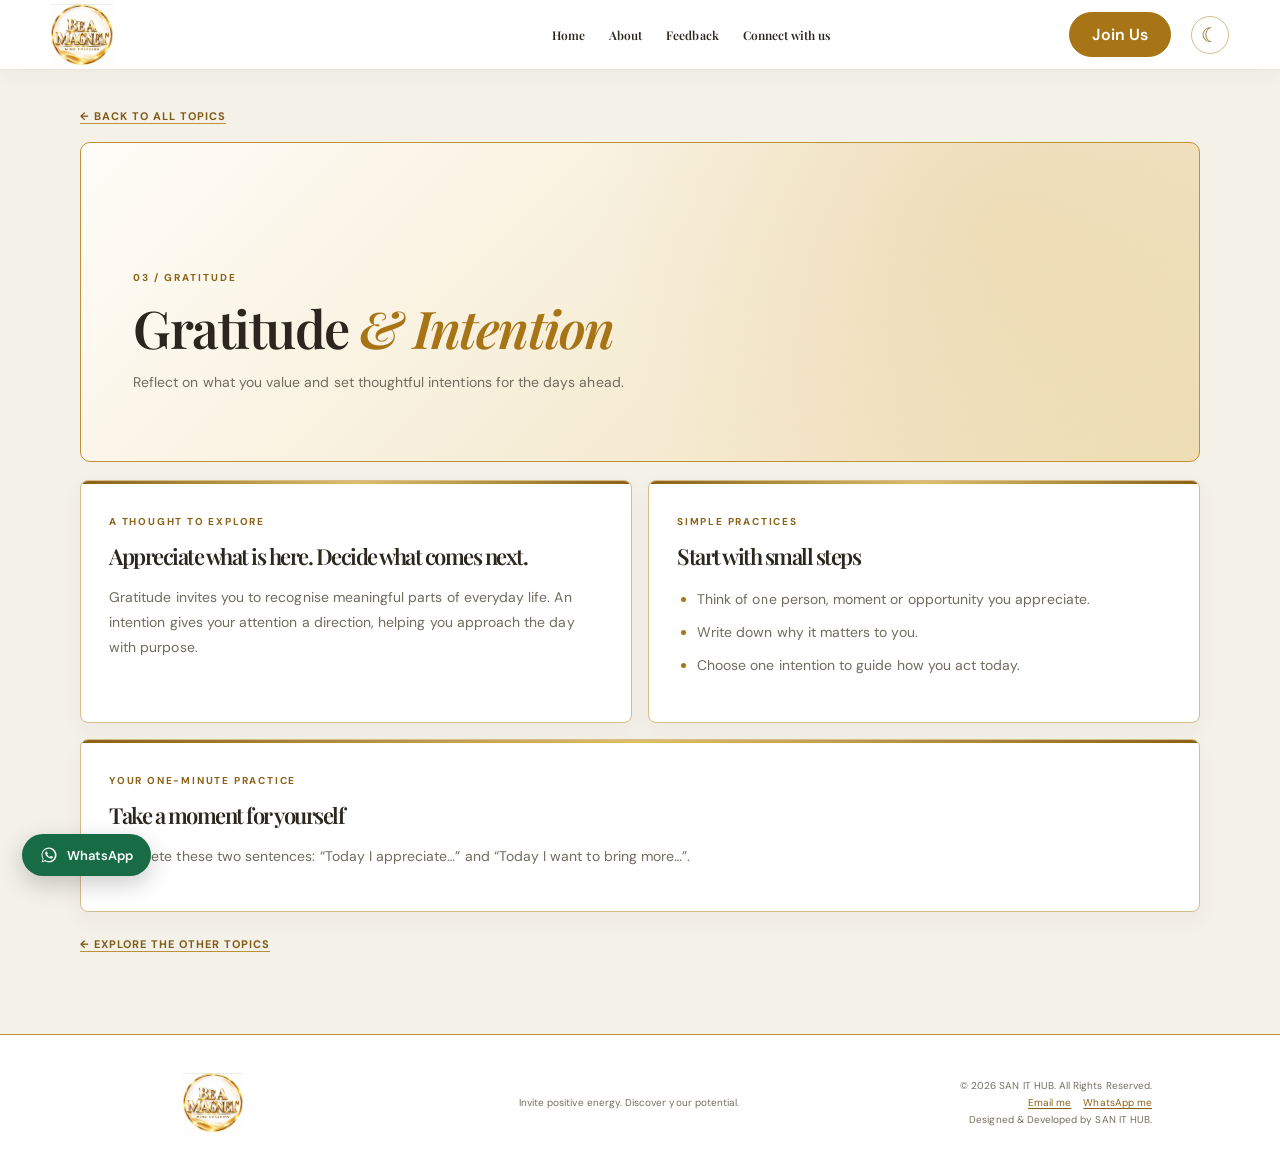
<file: gratitude-intention.html>
<!DOCTYPE html>
<html lang="en">
<head>
  <meta charset="UTF-8"><meta name="viewport" content="width=device-width, initial-scale=1.0">
  <title>Gratitude & Intention | BE A MAGNET</title>
  <link rel="preconnect" href="https://fonts.googleapis.com"><link rel="preconnect" href="https://fonts.gstatic.com" crossorigin>
  <link href="https://fonts.googleapis.com/css2?family=DM+Sans:wght@400;500;600;700&family=Playfair+Display:wght@600;700&display=swap" rel="stylesheet">
  <link rel="stylesheet" href="style.css">
</head>
<body class="topic-page">
  <header class="site-header">
    <a class="brand" href="index.html"><img class="brand-logo theme-aware-logo" src="assets/be-a-magnet-logo.webp" data-light-src="assets/be-a-magnet-logo.webp" data-dark-src="assets/be-a-magnet-header-logo.webp" alt="BE A MAGNET logo" width="691" height="692" decoding="async" loading="eager"></a>
    <button class="menu-toggle" aria-label="Open navigation" aria-expanded="false">☰</button>
    <nav class="nav">
      <a href="index.html">Home</a><a href="about.html">About</a><a href="feedback.html">Feedback</a><a href="index.html#join-class-form" class="nav-cta nav-join-mobile">Join Us</a><a href="contact.html">Connect with us</a>
    </nav>
    <div id="google_translate_element" class="language-picker" aria-label="Choose website language"></div>
    <button class="theme-toggle" type="button" aria-label="Switch to dark mode" title="Switch to dark mode"><span aria-hidden="true">☾</span></button>
    <a class="header-join nav-cta" href="index.html#join-class-form">Join Us</a>
  </header>
  <main class="detail-main">
    <a class="back-link" href="index.html">← BACK TO ALL TOPICS</a>
    <section class="detail-hero detail-gratitude">
      <div class="detail-copy"><span class="eyebrow">03 / GRATITUDE</span><h1>Gratitude <em>&amp; Intention</em></h1><p>Reflect on what you value and set thoughtful intentions for the days ahead.</p></div>
    </section>
    <section class="content-grid">
      <article class="content-panel"><span class="eyebrow">A THOUGHT TO EXPLORE</span><h2>Appreciate what is here. Decide what comes next.</h2><p>Gratitude invites you to recognise meaningful parts of everyday life. An intention gives your attention a direction, helping you approach the day with purpose.</p></article>
      <article class="content-panel"><span class="eyebrow">SIMPLE PRACTICES</span><h2>Start with small steps</h2><ul><li>Think of one person, moment or opportunity you appreciate.</li><li>Write down why it matters to you.</li><li>Choose one intention to guide how you act today.</li></ul></article>
    </section>
    <section class="content-panel"><span class="eyebrow">YOUR ONE-MINUTE PRACTICE</span><h2>Take a moment for yourself</h2><p class="practice">Complete these two sentences: “Today I appreciate…” and “Today I want to bring more…”.</p></section>
    <a class="back-link" href="index.html">← EXPLORE THE OTHER TOPICS</a>
  </main>
  <footer>
    <a class="brand footer-brand" href="index.html"><img class="footer-logo footer-logo-artwork theme-aware-logo" src="assets/be-a-magnet-logo.webp"
      data-light-src="assets/be-a-magnet-logo.webp" data-dark-src="assets/be-a-magnet-header-logo.webp"
      alt="BE A MAGNET Mind Set Success logo" width="691" height="692" decoding="async" loading="lazy"></a>
    <p>Invite positive energy. Discover your potential.</p>
    <div class="footer-credits">
      <span class="copyright">© <span class="year"></span> SAN IT HUB. All Rights Reserved.</span>
      <div class="footer-contact-links">
        <a class="footer-email-link" href="mailto:santhoshnagarathnam@gmail.com?subject=Enquiry%20via%20BE%20A%20MAGNET" rel="noopener noreferrer">Email me</a>
        <a class="footer-whatsapp-link" href="https://wa.me/94722026727" target="_blank"
          rel="noopener noreferrer">WhatsApp me</a>
      </div>
      <span class="copyright">Designed &amp; Developed by SAN IT HUB.</span>
    </div>
  </footer>
  <!-- Floating WhatsApp contact -->
  <a class="wa-float" href="https://wa.me/94722026727" target="_blank" rel="noopener"
    aria-label="Chat with BE A MAGNET on WhatsApp" title="WhatsApp us">
    <span class="wa-icon"><svg class="wa-svg" width="18" height="18" viewBox="0 0 24 24" fill="currentColor" aria-hidden="true"><path d="M12.031 2C6.511 2 2.025 6.486 2.025 12.006c0 1.907.538 3.738 1.558 5.323L2 22l4.821-1.544a9.96 9.96 0 0 0 5.21 1.472h.004c5.516 0 10.002-4.486 10.002-10.006 0-2.673-1.041-5.187-2.932-7.078A9.94 9.94 0 0 0 12.031 2zm0 18.25c-1.637 0-3.238-.439-4.632-1.27l-.333-.2-3.447 1.104 1.127-3.361-.219-.348a8.21 8.21 0 0 1-1.266-4.17c0-4.552 3.704-8.256 8.258-8.256 2.206 0 4.28.86 5.84 2.42a8.22 8.22 0 0 1 2.418 5.84c0 4.552-3.704 8.256-8.259 8.256zm4.526-6.177c-.248-.124-1.467-.724-1.695-.807-.228-.083-.394-.124-.56.124-.166.248-.642.807-.787.973-.145.166-.29.186-.538.062-.248-.124-1.047-.386-1.995-1.232-.738-.658-1.236-1.472-1.381-1.72-.145-.248-.016-.382.108-.505.112-.111.248-.29.373-.435.124-.145.166-.248.248-.415.083-.166.041-.31-.02-.435-.063-.124-.56-1.35-.767-1.848-.202-.486-.407-.42-.56-.428l-.477-.008c-.166 0-.435.062-.663.31-.228.248-.871.85-.871 2.074 0 1.224.892 2.406 1.016 2.572.124.166 1.755 2.68 4.251 3.757.594.256 1.058.41 1.42.525.597.19 1.14.163 1.57.099.479-.072 1.467-.6 1.674-1.18.207-.58.207-1.077.145-1.18-.062-.103-.228-.166-.476-.29z"/></svg></span><span>WhatsApp</span>
  </a>

  <script src="script.js"></script>
  <script src="botpress-chat.js" defer></script>
  <script src="https://translate.google.com/translate_a/element.js?cb=googleTranslateElementInit" async></script>
</body></html>
</file>
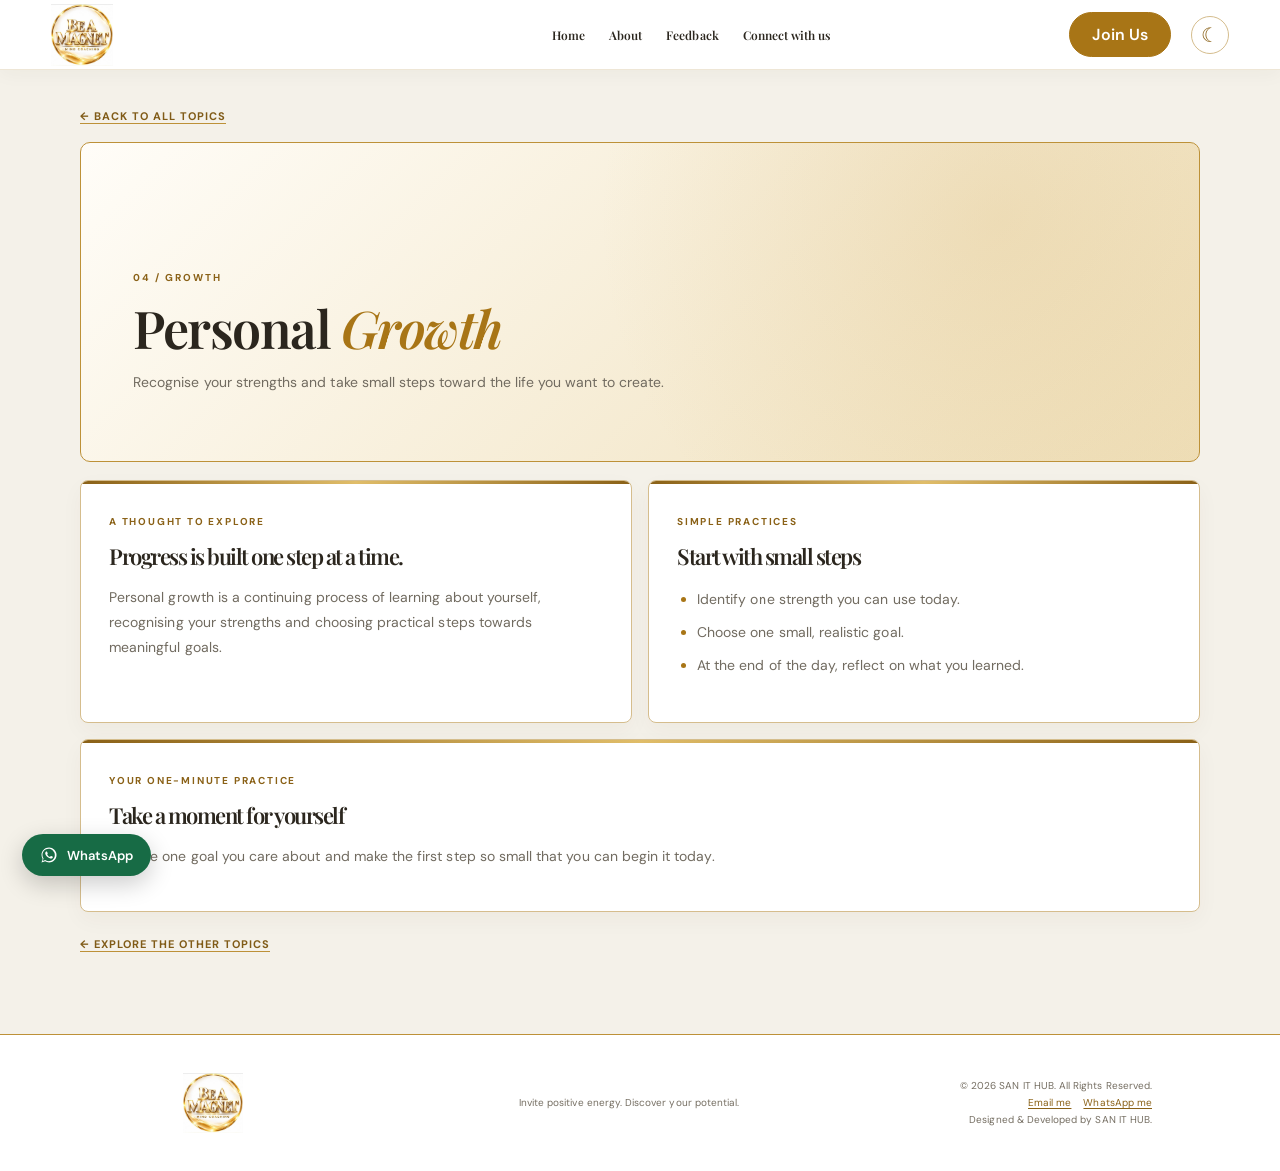
<file: personal-growth.html>
<!DOCTYPE html>
<html lang="en">
<head>
  <meta charset="UTF-8"><meta name="viewport" content="width=device-width, initial-scale=1.0">
  <title>Personal Growth | BE A MAGNET</title>
  <link rel="preconnect" href="https://fonts.googleapis.com"><link rel="preconnect" href="https://fonts.gstatic.com" crossorigin>
  <link href="https://fonts.googleapis.com/css2?family=DM+Sans:wght@400;500;600;700&family=Playfair+Display:wght@600;700&display=swap" rel="stylesheet">
  <link rel="stylesheet" href="style.css">
</head>
<body class="topic-page">
  <header class="site-header">
    <a class="brand" href="index.html"><img class="brand-logo theme-aware-logo" src="assets/be-a-magnet-logo.webp" data-light-src="assets/be-a-magnet-logo.webp" data-dark-src="assets/be-a-magnet-header-logo.webp" alt="BE A MAGNET logo" width="691" height="692" decoding="async" loading="eager"></a>
    <button class="menu-toggle" aria-label="Open navigation" aria-expanded="false">☰</button>
    <nav class="nav">
      <a href="index.html">Home</a><a href="about.html">About</a><a href="feedback.html">Feedback</a><a href="index.html#join-class-form" class="nav-cta nav-join-mobile">Join Us</a><a href="contact.html">Connect with us</a>
    </nav>
    <div id="google_translate_element" class="language-picker" aria-label="Choose website language"></div>
    <button class="theme-toggle" type="button" aria-label="Switch to dark mode" title="Switch to dark mode"><span aria-hidden="true">☾</span></button>
    <a class="header-join nav-cta" href="index.html#join-class-form">Join Us</a>
  </header>
  <main class="detail-main">
    <a class="back-link" href="index.html">← BACK TO ALL TOPICS</a>
    <section class="detail-hero detail-growth">
      <div class="detail-copy"><span class="eyebrow">04 / GROWTH</span><h1>Personal <em>Growth</em></h1><p>Recognise your strengths and take small steps toward the life you want to create.</p></div>
    </section>
    <section class="content-grid">
      <article class="content-panel"><span class="eyebrow">A THOUGHT TO EXPLORE</span><h2>Progress is built one step at a time.</h2><p>Personal growth is a continuing process of learning about yourself, recognising your strengths and choosing practical steps towards meaningful goals.</p></article>
      <article class="content-panel"><span class="eyebrow">SIMPLE PRACTICES</span><h2>Start with small steps</h2><ul><li>Identify one strength you can use today.</li><li>Choose one small, realistic goal.</li><li>At the end of the day, reflect on what you learned.</li></ul></article>
    </section>
    <section class="content-panel"><span class="eyebrow">YOUR ONE-MINUTE PRACTICE</span><h2>Take a moment for yourself</h2><p class="practice">Choose one goal you care about and make the first step so small that you can begin it today.</p></section>
    <a class="back-link" href="index.html">← EXPLORE THE OTHER TOPICS</a>
  </main>
  <footer>
    <a class="brand footer-brand" href="index.html"><img class="footer-logo footer-logo-artwork theme-aware-logo" src="assets/be-a-magnet-logo.webp"
      data-light-src="assets/be-a-magnet-logo.webp" data-dark-src="assets/be-a-magnet-header-logo.webp"
      alt="BE A MAGNET Mind Set Success logo" width="691" height="692" decoding="async" loading="lazy"></a>
    <p>Invite positive energy. Discover your potential.</p>
    <div class="footer-credits">
      <span class="copyright">© <span class="year"></span> SAN IT HUB. All Rights Reserved.</span>
      <div class="footer-contact-links">
        <a class="footer-email-link" href="mailto:santhoshnagarathnam@gmail.com?subject=Enquiry%20via%20BE%20A%20MAGNET" rel="noopener noreferrer">Email me</a>
        <a class="footer-whatsapp-link" href="https://wa.me/94722026727" target="_blank"
          rel="noopener noreferrer">WhatsApp me</a>
      </div>
      <span class="copyright">Designed &amp; Developed by SAN IT HUB.</span>
    </div>
  </footer>
  <!-- Floating WhatsApp contact -->
  <a class="wa-float" href="https://wa.me/94722026727" target="_blank" rel="noopener"
    aria-label="Chat with BE A MAGNET on WhatsApp" title="WhatsApp us">
    <span class="wa-icon"><svg class="wa-svg" width="18" height="18" viewBox="0 0 24 24" fill="currentColor" aria-hidden="true"><path d="M12.031 2C6.511 2 2.025 6.486 2.025 12.006c0 1.907.538 3.738 1.558 5.323L2 22l4.821-1.544a9.96 9.96 0 0 0 5.21 1.472h.004c5.516 0 10.002-4.486 10.002-10.006 0-2.673-1.041-5.187-2.932-7.078A9.94 9.94 0 0 0 12.031 2zm0 18.25c-1.637 0-3.238-.439-4.632-1.27l-.333-.2-3.447 1.104 1.127-3.361-.219-.348a8.21 8.21 0 0 1-1.266-4.17c0-4.552 3.704-8.256 8.258-8.256 2.206 0 4.28.86 5.84 2.42a8.22 8.22 0 0 1 2.418 5.84c0 4.552-3.704 8.256-8.259 8.256zm4.526-6.177c-.248-.124-1.467-.724-1.695-.807-.228-.083-.394-.124-.56.124-.166.248-.642.807-.787.973-.145.166-.29.186-.538.062-.248-.124-1.047-.386-1.995-1.232-.738-.658-1.236-1.472-1.381-1.72-.145-.248-.016-.382.108-.505.112-.111.248-.29.373-.435.124-.145.166-.248.248-.415.083-.166.041-.31-.02-.435-.063-.124-.56-1.35-.767-1.848-.202-.486-.407-.42-.56-.428l-.477-.008c-.166 0-.435.062-.663.31-.228.248-.871.85-.871 2.074 0 1.224.892 2.406 1.016 2.572.124.166 1.755 2.68 4.251 3.757.594.256 1.058.41 1.42.525.597.19 1.14.163 1.57.099.479-.072 1.467-.6 1.674-1.18.207-.58.207-1.077.145-1.18-.062-.103-.228-.166-.476-.29z"/></svg></span><span>WhatsApp</span>
  </a>

  <script src="script.js"></script>
  <script src="botpress-chat.js" defer></script>
  <script src="https://translate.google.com/translate_a/element.js?cb=googleTranslateElementInit" async></script>
</body></html>
</file>
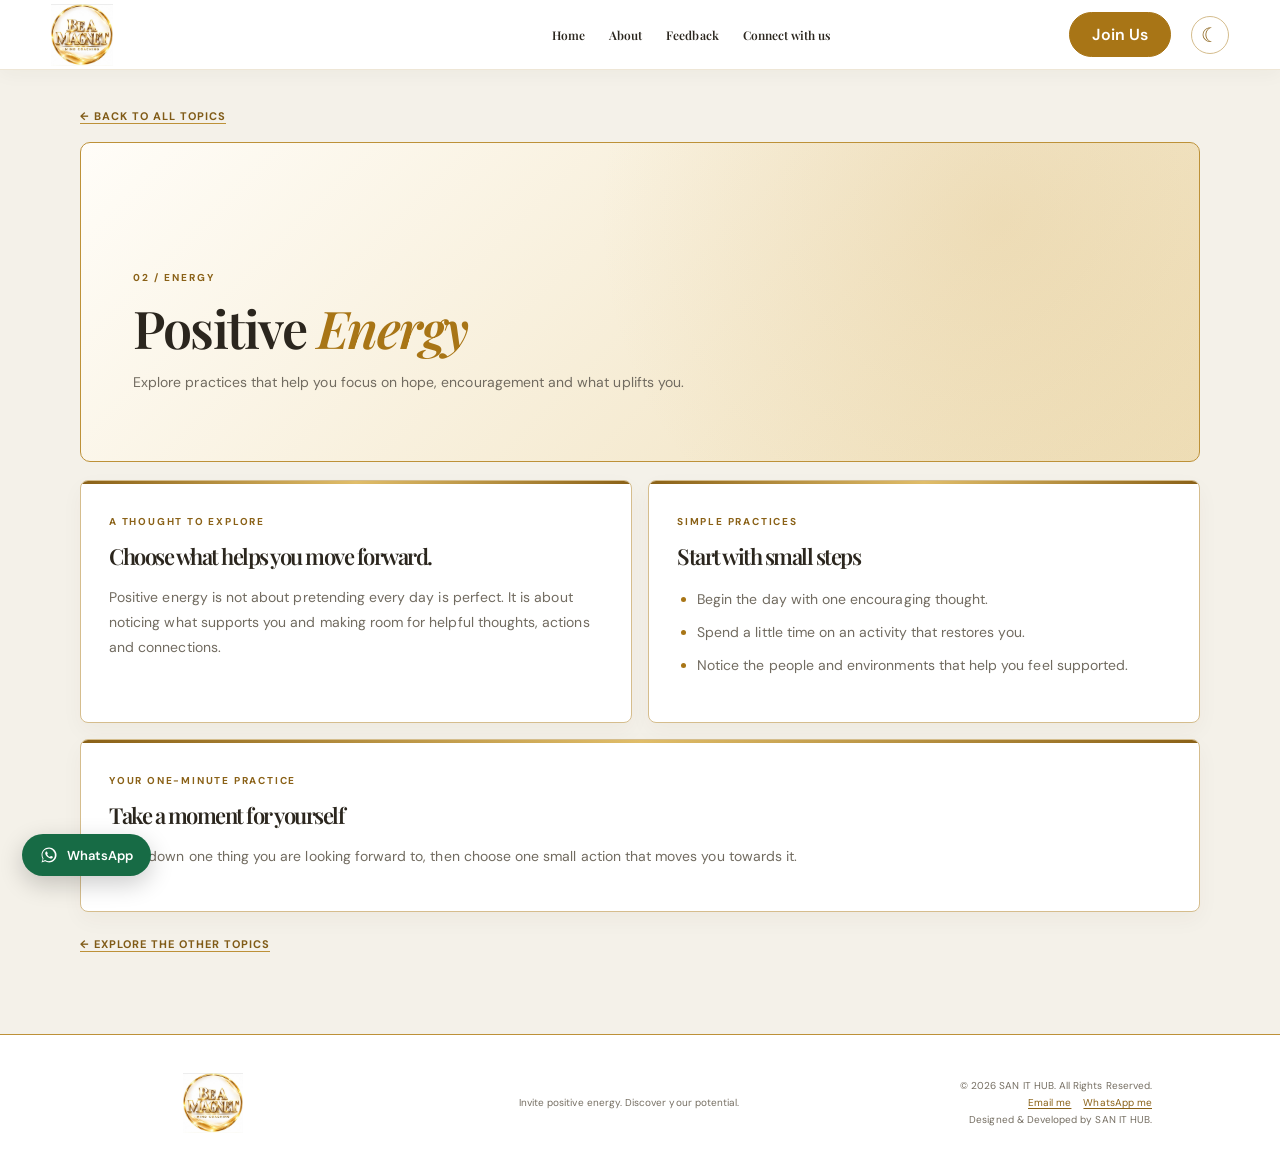
<file: positive-energy.html>
<!DOCTYPE html>
<html lang="en">
<head>
  <meta charset="UTF-8"><meta name="viewport" content="width=device-width, initial-scale=1.0">
  <title>Positive Energy | BE A MAGNET</title>
  <link rel="preconnect" href="https://fonts.googleapis.com"><link rel="preconnect" href="https://fonts.gstatic.com" crossorigin>
  <link href="https://fonts.googleapis.com/css2?family=DM+Sans:wght@400;500;600;700&family=Playfair+Display:wght@600;700&display=swap" rel="stylesheet">
  <link rel="stylesheet" href="style.css">
</head>
<body class="topic-page">
  <header class="site-header">
    <a class="brand" href="index.html"><img class="brand-logo theme-aware-logo" src="assets/be-a-magnet-logo.webp" data-light-src="assets/be-a-magnet-logo.webp" data-dark-src="assets/be-a-magnet-header-logo.webp" alt="BE A MAGNET logo" width="691" height="692" decoding="async" loading="eager"></a>
    <button class="menu-toggle" aria-label="Open navigation" aria-expanded="false">☰</button>
    <nav class="nav">
      <a href="index.html">Home</a><a href="about.html">About</a><a href="feedback.html">Feedback</a><a href="index.html#join-class-form" class="nav-cta nav-join-mobile">Join Us</a><a href="contact.html">Connect with us</a>
    </nav>
    <div id="google_translate_element" class="language-picker" aria-label="Choose website language"></div>
    <button class="theme-toggle" type="button" aria-label="Switch to dark mode" title="Switch to dark mode"><span aria-hidden="true">☾</span></button>
    <a class="header-join nav-cta" href="index.html#join-class-form">Join Us</a>
  </header>
  <main class="detail-main">
    <a class="back-link" href="index.html">← BACK TO ALL TOPICS</a>
    <section class="detail-hero detail-energy">
      <div class="detail-copy"><span class="eyebrow">02 / ENERGY</span><h1>Positive <em>Energy</em></h1><p>Explore practices that help you focus on hope, encouragement and what uplifts you.</p></div>
    </section>
    <section class="content-grid">
      <article class="content-panel"><span class="eyebrow">A THOUGHT TO EXPLORE</span><h2>Choose what helps you move forward.</h2><p>Positive energy is not about pretending every day is perfect. It is about noticing what supports you and making room for helpful thoughts, actions and connections.</p></article>
      <article class="content-panel"><span class="eyebrow">SIMPLE PRACTICES</span><h2>Start with small steps</h2><ul><li>Begin the day with one encouraging thought.</li><li>Spend a little time on an activity that restores you.</li><li>Notice the people and environments that help you feel supported.</li></ul></article>
    </section>
    <section class="content-panel"><span class="eyebrow">YOUR ONE-MINUTE PRACTICE</span><h2>Take a moment for yourself</h2><p class="practice">Write down one thing you are looking forward to, then choose one small action that moves you towards it.</p></section>
    <a class="back-link" href="index.html">← EXPLORE THE OTHER TOPICS</a>
  </main>
  <footer>
    <a class="brand footer-brand" href="index.html"><img class="footer-logo footer-logo-artwork theme-aware-logo" src="assets/be-a-magnet-logo.webp"
      data-light-src="assets/be-a-magnet-logo.webp" data-dark-src="assets/be-a-magnet-header-logo.webp"
      alt="BE A MAGNET Mind Set Success logo" width="691" height="692" decoding="async" loading="lazy"></a>
    <p>Invite positive energy. Discover your potential.</p>
    <div class="footer-credits">
      <span class="copyright">© <span class="year"></span> SAN IT HUB. All Rights Reserved.</span>
      <div class="footer-contact-links">
        <a class="footer-email-link" href="mailto:santhoshnagarathnam@gmail.com?subject=Enquiry%20via%20BE%20A%20MAGNET" rel="noopener noreferrer">Email me</a>
        <a class="footer-whatsapp-link" href="https://wa.me/94722026727" target="_blank"
          rel="noopener noreferrer">WhatsApp me</a>
      </div>
      <span class="copyright">Designed &amp; Developed by SAN IT HUB.</span>
    </div>
  </footer>
  <!-- Floating WhatsApp contact -->
  <a class="wa-float" href="https://wa.me/94722026727" target="_blank" rel="noopener"
    aria-label="Chat with BE A MAGNET on WhatsApp" title="WhatsApp us">
    <span class="wa-icon"><svg class="wa-svg" width="18" height="18" viewBox="0 0 24 24" fill="currentColor" aria-hidden="true"><path d="M12.031 2C6.511 2 2.025 6.486 2.025 12.006c0 1.907.538 3.738 1.558 5.323L2 22l4.821-1.544a9.96 9.96 0 0 0 5.21 1.472h.004c5.516 0 10.002-4.486 10.002-10.006 0-2.673-1.041-5.187-2.932-7.078A9.94 9.94 0 0 0 12.031 2zm0 18.25c-1.637 0-3.238-.439-4.632-1.27l-.333-.2-3.447 1.104 1.127-3.361-.219-.348a8.21 8.21 0 0 1-1.266-4.17c0-4.552 3.704-8.256 8.258-8.256 2.206 0 4.28.86 5.84 2.42a8.22 8.22 0 0 1 2.418 5.84c0 4.552-3.704 8.256-8.259 8.256zm4.526-6.177c-.248-.124-1.467-.724-1.695-.807-.228-.083-.394-.124-.56.124-.166.248-.642.807-.787.973-.145.166-.29.186-.538.062-.248-.124-1.047-.386-1.995-1.232-.738-.658-1.236-1.472-1.381-1.72-.145-.248-.016-.382.108-.505.112-.111.248-.29.373-.435.124-.145.166-.248.248-.415.083-.166.041-.31-.02-.435-.063-.124-.56-1.35-.767-1.848-.202-.486-.407-.42-.56-.428l-.477-.008c-.166 0-.435.062-.663.31-.228.248-.871.85-.871 2.074 0 1.224.892 2.406 1.016 2.572.124.166 1.755 2.68 4.251 3.757.594.256 1.058.41 1.42.525.597.19 1.14.163 1.57.099.479-.072 1.467-.6 1.674-1.18.207-.58.207-1.077.145-1.18-.062-.103-.228-.166-.476-.29z"/></svg></span><span>WhatsApp</span>
  </a>

  <script src="script.js"></script>
  <script src="botpress-chat.js" defer></script>
  <script src="https://translate.google.com/translate_a/element.js?cb=googleTranslateElementInit" async></script>
</body></html>
</file>
<file: style.css>
:root {
  --ink: #282018;
  --purple: #a87516;
  --lilac: #ead7a8;
  --cream: #fffdf8;
  --gold: #d5a52e;
  --muted: #777184
}

* {
  box-sizing: border-box
}

html {
  scroll-behavior: smooth
}

body {
  margin: 0;
  background: var(--cream);
  color: var(--ink);
  font-family: 'DM Sans', sans-serif
}

a {
  color: inherit;
  text-decoration: none
}

.site-header {
  height: 86px;
  padding: 0 7%;
  display: flex;
  align-items: center;
  justify-content: space-between;
  background: #fff;
  position: sticky;
  top: 0;
  z-index: 10;
  border-bottom: 1px solid #eee9f2
}

.brand {
  display: flex;
  align-items: center;
  gap: 10px;
  font-size: 17px;
  letter-spacing: 2px;
  font-weight: 500
}

.brand b {
  color: var(--purple)
}

.brand small {
  display: block;
  font-size: 8px;
  letter-spacing: 3px;
  margin-top: 4px;
  color: #8b8498
}

.brand-mark {
  width: 38px;
  height: 38px;
  border: 1px solid var(--gold);
  border-radius: 50%;
  display: grid;
  place-items: center;
  color: var(--purple);
  font-size: 22px
}

.nav {
  display: flex;
  align-items: center;
  gap: 28px;
  font-size: 13px;
  font-weight: 600
}

.nav a:hover {
  color: var(--purple)
}

.nav-cta {
  background: var(--purple);
  color: #fff !important;
  padding: 13px 21px;
  border-radius: 3px
}

.menu-toggle {
  display: none;
  border: 0;
  background: none;
  font-size: 25px;
  color: var(--ink)
}

.hero {
  min-height: 650px;
  padding: 90px 10%;
  display: grid;
  grid-template-columns: 1.05fr .95fr;
  align-items: center;
  gap: 50px;
  background: radial-gradient(circle at 80% 45%, #eee7f7 0, transparent 34%), #f8f6f1;
  overflow: hidden
}

.eyebrow,
.section-label {
  font-size: 10px;
  letter-spacing: 2.6px;
  font-weight: 700;
  color: var(--purple)
}

.eyebrow span {
  display: inline-block;
  width: 25px;
  height: 1px;
  background: var(--gold);
  vertical-align: middle;
  margin-right: 9px
}

.hero h1,
h1,
h2 {
  font-family: 'Playfair Display', serif;
  font-weight: 600;
  letter-spacing: -1.5px
}

.hero h1 {
  font-size: clamp(42px, 5.3vw, 70px);
  line-height: 1.12;
  margin: 24px 0
}

.hero h1 em,
h2 em,
h1 em {
  color: var(--purple);
  font-weight: 600
}

.hero-text {
  font-size: 15px;
  line-height: 1.9;
  color: #716b7b;
  max-width: 520px
}

.hero-actions {
  display: flex;
  align-items: center;
  gap: 27px;
  margin-top: 32px
}

.button {
  display: inline-flex;
  align-items: center;
  gap: 12px;
  padding: 16px 22px;
  font-size: 12px;
  font-weight: 700;
  letter-spacing: .3px;
  border: 0;
  border-radius: 3px;
  cursor: pointer
}

.button-primary {
  background: var(--purple);
  color: white;
  box-shadow: 0 10px 25px #6546a533
}

.button-primary:hover,
.nav-cta:hover {
  background: #4f3488
}

.text-link {
  font-size: 12px;
  font-weight: 700
}

.text-link span {
  color: var(--purple);
  margin-left: 6px
}

.hero-note {
  display: flex;
  gap: 10px;
  align-items: center;
  margin-top: 58px;
  color: #928b9b;
  font-size: 11px
}

.sparkle {
  color: var(--gold);
  font-size: 20px
}

.hero-art {
  height: 430px;
  position: relative;
  display: grid;
  place-items: center
}

.orb {
  position: absolute;
  border-radius: 50%;
  filter: blur(1px)
}

.orb-one {
  width: 340px;
  height: 340px;
  background: #e5d9f3;
  right: 6%;
  top: 9%
}

.orb-two {
  width: 120px;
  height: 120px;
  background: #d9c6a2;
  opacity: .55;
  left: 7%;
  bottom: 8%
}

.art-card {
  position: relative;
  z-index: 1;
  width: min(340px, 80%);
  height: 365px;
  background: linear-gradient(145deg, #33234e, #6d4b9d);
  border-radius: 170px 170px 12px 12px;
  padding: 25px;
  color: white;
  box-shadow: 0 25px 60px #33234e38
}

.art-top,
.art-bottom {
  display: flex;
  justify-content: space-between;
  font-size: 9px;
  letter-spacing: 1.4px;
  color: #d8cce9
}

.brain-art {
  position: absolute;
  top: 95px;
  left: 50%;
  transform: translateX(-50%);
  width: 190px;
  height: 190px;
  border: 1px solid #cdb9eb;
  border-radius: 48% 52% 45% 55%;
  background: radial-gradient(circle at 50% 50%, #bda2e8 0, #8666b3 42%, #543b7c 72%);
  box-shadow: inset 0 0 35px #e6d8ff55, 0 0 45px #bda2e855
}

.brain-art:before,
.brain-art:after {
  content: "";
  position: absolute;
  top: 18px;
  bottom: 18px;
  width: 45%;
  border: 1px solid #e6d9ff99;
  border-radius: 50%
}

.brain-art:before {
  left: 8px
}

.brain-art:after {
  right: 8px
}

.brain-line {
  position: absolute;
  border: 1px solid #e8dcff99;
  border-radius: 50%;
  transform: rotate(35deg)
}

.line-a {
  inset: 35px 20px
}

.line-b {
  inset: 20px 50px;
  transform: rotate(-40deg)
}

.line-c {
  inset: 55px 8px;
  transform: rotate(80deg)
}

.line-d {
  inset: 8px 65px;
  transform: rotate(12deg)
}

.brain-core {
  position: absolute;
  inset: 0;
  display: grid;
  place-items: center;
  color: #fff4d7;
  font-size: 35px
}

.art-bottom {
  position: absolute;
  bottom: 28px;
  left: 25px;
  right: 25px;
  align-items: end
}

.art-bottom strong {
  font-family: 'Playfair Display', serif;
  font-size: 20px;
  letter-spacing: 0
}

.floating-tag {
  position: absolute;
  z-index: 2;
  background: #fff;
  padding: 13px 17px;
  box-shadow: 0 10px 30px #33234e14;
  font-size: 9px;
  letter-spacing: 1.5px;
  color: var(--purple)
}

.tag-top {
  top: 65px;
  right: 0
}

.tag-bottom {
  bottom: 48px;
  left: 0
}

.section {
  padding: 100px 10%
}

.intro {
  background: #fff
}

.intro-grid {
  display: grid;
  grid-template-columns: 1fr 1fr;
  gap: 70px;
  align-items: center;
  margin-top: 28px
}

.intro h2,
.section-heading h2,
.benefit-copy h2,
.cta-section h2,
.form-intro h2,
.contact-copy h2 {
  font-size: clamp(36px, 4vw, 52px);
  line-height: 1.18;
  margin: 0
}

.intro-grid p,
.section-heading p {
  font-size: 14px;
  line-height: 1.9;
  color: #777184
}

.muted {
  color: #a09aa8 !important
}

.classes {
  background: #f4f0f8
}

.section-heading {
  display: flex;
  align-items: end;
  justify-content: space-between;
  margin: 25px 0 38px;
  gap: 30px
}

.section-heading p {
  max-width: 330px
}

.topic-grid {
  display: grid;
  grid-template-columns: repeat(4, 1fr);
  gap: 15px
}

.topic-card {
  background: #fff;
  padding: 27px 22px;
  min-height: 250px;
  position: relative;
  transition: transform .25s, box-shadow .25s
}

.topic-card:hover {
  transform: translateY(-6px);
  box-shadow: 0 18px 35px #33234e12
}

.topic-number {
  position: absolute;
  right: 20px;
  top: 20px;
  font-size: 10px;
  color: #b3a9bd
}

.topic-icon {
  font-size: 27px;
  color: var(--purple);
  margin: 22px 0
}

.topic-card h3 {
  font-family: 'Playfair Display', serif;
  font-size: 19px;
  font-weight: 600
}

.topic-card p {
  font-size: 12px;
  line-height: 1.8;
  color: #817a8a
}

.disclaimer,
.form-note {
  font-size: 10px;
  color: #938b9b;
  margin-top: 22px;
  line-height: 1.7
}

.cta-section {
  text-align: center;
  padding: 100px 20px;
  background: radial-gradient(circle at 50% 0, #7655a2, #33234e 65%);
  color: white
}

.cta-section .section-label {
  color: #ddc894
}

.cta-section h2 {
  margin: 24px 0 16px
}

.cta-section h2 em {
  color: #d9c18d
}

.cta-section p {
  font-size: 13px;
  color: #ded5e9;
  line-height: 1.8
}

.button-light {
  background: #fff;
  color: var(--purple);
  margin-top: 20px
}

.page-hero {
  text-align: center;
  padding: 90px 7%;
  background: radial-gradient(circle at 50% 0, #eee7f7, #f8f6f1 65%)
}

.page-hero h1 {
  font-size: clamp(42px, 6vw, 66px);
  margin: 20px 0 12px
}

.page-hero p:last-child {
  color: #777184;
  font-size: 14px
}

.teacher {
  background: #fff
}

.teacher-grid {
  display: grid;
  grid-template-columns: .8fr 1.2fr;
  gap: 55px;
  align-items: center;
  margin-top: 30px
}

.teacher-photo {
  min-height: 300px;
  background: linear-gradient(145deg, #e9e0f4, #f7f2e8);
  border: 1px dashed #a995c8;
  display: flex;
  flex-direction: column;
  align-items: center;
  justify-content: center;
  color: var(--purple);
  gap: 10px
}

.teacher-photo span {
  font-family: 'Playfair Display', serif;
  font-size: 55px
}

.teacher-photo small {
  font-size: 9px;
  letter-spacing: 2px
}

.teacher-info h2 {
  font-size: clamp(34px, 4vw, 48px);
  margin: 0 0 24px
}

.teacher-info p {
  font-size: 14px;
  color: #777184;
  line-height: 1.8;
  border-bottom: 1px solid #eee9f2;
  padding: 8px 0
}

.teacher-info strong {
  color: var(--ink)
}

.class-details {
  display: grid;
  grid-template-columns: repeat(3, 1fr);
  gap: 12px;
  margin-top: 28px
}

.class-details div {
  background: #fff;
  padding: 20px;
  display: flex;
  flex-direction: column;
  gap: 12px
}

.class-details span {
  font-size: 9px;
  letter-spacing: 1.5px;
  color: #8c8299
}

.class-details strong {
  font-family: 'Playfair Display', serif;
  font-size: 22px;
  color: var(--purple)
}

.form-section,
.contact-section {
  display: grid;
  grid-template-columns: .8fr 1.2fr;
  gap: 10%;
  align-items: start;
  background: #fff
}

.form-intro p,
.contact-copy>p {
  color: #777184;
  line-height: 1.8;
  font-size: 14px
}

.form-intro h2,
.contact-copy h2 {
  margin: 22px 0
}

.site-form {
  background: #f8f6f1;
  padding: 35px;
  display: flex;
  flex-direction: column;
  gap: 11px
}

.site-form h3 {
  font-family: 'Playfair Display', serif;
  font-size: 25px;
  margin: 0 0 10px
}

.site-form label {
  font-size: 11px;
  font-weight: 700;
  margin-top: 7px
}

.site-form input,
.site-form select,
.site-form textarea {
  width: 100%;
  padding: 13px 14px;
  border: 1px solid #e2dce9;
  background: white;
  font: 13px 'DM Sans', sans-serif;
  color: var(--ink);
  border-radius: 2px
}

.site-form input:focus,
.site-form select:focus,
.site-form textarea:focus {
  outline: 1px solid var(--purple)
}

.site-form textarea {
  resize: vertical
}

.site-form .button {
  align-self: flex-start;
  margin-top: 10px
}

.contact-item {
  display: flex;
  gap: 17px;
  align-items: center;
  margin: 24px 0
}

.contact-item>span {
  width: 42px;
  height: 42px;
  border-radius: 50%;
  background: #f0eaf7;
  color: var(--purple);
  display: grid;
  place-items: center;
  font-size: 19px
}

.contact-item small,
.contact-item strong {
  display: block
}

.contact-item small {
  font-size: 9px;
  letter-spacing: 1.5px;
  color: #8c8299;
  margin-bottom: 5px
}

.contact-item strong {
  font-size: 13px
}

.contact-copy>.button {
  margin-top: 15px
}

footer {
  background: #21182f;
  color: white;
  padding: 35px 10%;
  display: flex;
  align-items: center;
  justify-content: space-between;
  gap: 20px
}

footer p,
.copyright {
  font-size: 10px;
  color: #b7adbf
}

.footer-brand {
  color: white
}

.footer-brand small {
  color: #b7adbf
}

@media(max-width:850px) {
  .nav {
    gap: 15px
  }

  .hero {
    padding-left: 7%;
    padding-right: 7%;
    gap: 20px
  }

  .section {
    padding: 80px 7%
  }

  .topic-grid {
    grid-template-columns: repeat(2, 1fr)
  }
}

@media(max-width:650px) {
  .site-header {
    height: 72px;
    padding: 0 6%
  }

  .menu-toggle {
    display: block
  }

  .nav {
    display: none;
    position: absolute;
    top: 72px;
    left: 0;
    right: 0;
    background: white;
    padding: 22px 7%;
    flex-direction: column;
    align-items: stretch;
    gap: 20px;
    box-shadow: 0 12px 20px #211b3112
  }

  .nav.open {
    display: flex
  }

  .nav-cta {
    text-align: center
  }

  .hero {
    grid-template-columns: 1fr;
    padding: 60px 7% 50px
  }

  .hero h1 {
    font-size: 46px
  }

  .hero-art {
    height: 390px
  }

  .intro-grid,
  .teacher-grid,
  .form-section,
  .contact-section {
    grid-template-columns: 1fr;
    gap: 30px
  }

  .section-heading {
    display: block
  }

  .section-heading p {
    margin-top: 15px
  }

  .topic-grid {
    gap: 10px
  }

  .topic-card {
    padding: 22px 16px;
    min-height: 230px
  }

  .class-details {
    grid-template-columns: 1fr 1fr
  }

  .site-form {
    padding: 24px
  }

  .cta-section {
    padding: 80px 7%
  }

  .page-hero {
    padding: 70px 7%
  }

  footer {
    padding: 30px 7%;
    flex-wrap: wrap
  }

  footer p {
    order: 3;
    width: 100%;
    margin: 0
  }

  .copyright {
    font-size: 9px
  }
}

@media(max-width:380px) {
  .hero h1 {
    font-size: 39px
  }

  .topic-grid,
  .class-details {
    grid-template-columns: 1fr
  }

  .hero-actions {
    align-items: flex-start;
    flex-direction: column;
    gap: 18px
  }

  .art-card {
    width: 78%
  }
}

/* Brand logo and gold identity theme */
.brand {
  letter-spacing: 0
}

.brand-logo {
  display: block;
  width: 190px;
  height: 66px;
  object-fit: contain;
  mix-blend-mode: multiply
}

.footer-logo {
  display: block;
  width: 170px;
  height: 60px;
  object-fit: contain;
  mix-blend-mode: screen
}

.brand-mark {
  display: none
}

.nav-cta,
.button-primary {
  background: #a87516
}

.nav-cta:hover,
.button-primary:hover {
  background: #80540d
}

.header-join {
  white-space: nowrap
}

.nav-join-mobile {
  display: none
}

.hero {
  background: radial-gradient(circle at 80% 45%, #f5ead0 0, transparent 36%), #fffdf8
}

.orb-one {
  background: #f0dfb7
}

.art-card {
  background: linear-gradient(145deg, #4b3512, #b88624)
}

.brain-art {
  background: radial-gradient(circle at 50% 50%, #f2d58c 0, #c18b2c 42%, #765016 72%);
  border-color: #f3d99c
}

.brain-art:before,
.brain-art:after,
.brain-line {
  border-color: #fff0c599
}

.brain-core {
  color: #fff8df
}

.classes {
  background: #fbf5e8
}

.topic-card:hover {
  box-shadow: 0 18px 35px #8a641a18
}

.benefit-art {
  background: linear-gradient(145deg, #4b3512, #b88624)
}

.cta-section {
  background: radial-gradient(circle at 50% 0, #c6973d, #4b3512 65%)
}

.page-hero {
  background: radial-gradient(circle at 50% 0, #f5ead0, #fffdf8 65%)
}

.teacher-photo {
  background: linear-gradient(145deg, #f5ead0, #fffaf0);
  border-color: #c69a42
}

.site-form {
  background: #fbf5e8
}

.site-form input:focus,
.site-form select:focus,
.site-form textarea:focus {
  outline: 1px solid #a87516
}

.contact-item>span {
  background: #f8efd9;
  color: #a87516
}

@media(max-width:650px) {
  .brand-logo {
    width: 160px;
    height: 58px
  }

  .footer-logo {
    width: 150px
  }
}


/* ===== BE A MAGNET visual refinement: original logo and gold identity preserved ===== */
:root {
  --ink: #211b16;
  --purple: #9b6b13;
  --lilac: #ead9b5;
  --cream: #fffdf8;
  --gold: #c89a35;
  --muted: #77716a;
  --gold-dark: #80550e;
}

body {
  background: #fffdf8;
  color: var(--ink);
  letter-spacing: .05px
}

.site-header {
  height: 82px;
  padding: 0 clamp(22px, 7vw, 110px);
  background: rgba(255, 255, 255, .96);
  backdrop-filter: blur(14px);
  box-shadow: 0 5px 24px rgba(61, 43, 12, .045);
  border-bottom: 1px solid #f1e7d3
}

.brand-logo {
  width: 205px;
  height: 68px;
  object-fit: contain
}

.nav {
  gap: clamp(15px, 2.3vw, 32px);
  font-size: 12px
}

.nav a:not(.nav-cta) {
  position: relative
}

.nav a:not(.nav-cta):after {
  content: "";
  position: absolute;
  left: 0;
  bottom: -7px;
  width: 0;
  height: 1px;
  background: #b9821e;
  transition: width .25s
}

.nav a:not(.nav-cta):hover:after {
  width: 100%
}

.nav-cta,
.button-primary {
  background: linear-gradient(135deg, #d3ad5b, #94600d);
  color: #fff !important;
  box-shadow: 0 9px 22px rgba(157, 108, 20, .19);
  transition: transform .2s, box-shadow .2s
}

.nav-cta:hover,
.button-primary:hover {
  background: linear-gradient(135deg, #c69a3f, #80530b);
  transform: translateY(-2px);
  box-shadow: 0 12px 25px rgba(157, 108, 20, .25)
}

.hero {
  min-height: 680px;
  padding: clamp(65px, 8vw, 110px) clamp(24px, 10vw, 150px);
  background: linear-gradient(115deg, #fffdf8 0%, #fffaf0 56%, #f3e6c9 100%);
  position: relative
}

.hero:before {
  content: "";
  position: absolute;
  inset: 22px;
  border: 1px solid rgba(191, 145, 48, .12);
  pointer-events: none
}

.hero-copy {
  position: relative;
  z-index: 2
}

.eyebrow,
.section-label {
  color: #966510;
  letter-spacing: 2.8px
}

.hero h1 {
  font-size: clamp(44px, 5.6vw, 76px);
  line-height: 1.08;
  letter-spacing: -2px
}

.hero h1 em,
h2 em,
h1 em {
  color: #a87316
}

.hero-text {
  max-width: 500px;
  color: #6f675c;
  font-size: 15px;
  line-height: 2
}

.button {
  border-radius: 2px;
  padding: 16px 23px
}

.text-link {
  border-bottom: 1px solid #d9bd83;
  padding-bottom: 5px
}

.hero-art {
  min-height: 460px
}

.orb-one {
  width: min(390px, 90%);
  height: min(390px, 90%);
  right: 4%;
  top: 8%;
  background: radial-gradient(circle at 35% 30%, #fff8e9, #e9d3a3 70%, #d7b56c);
  box-shadow: inset 0 0 45px #fff9e8
}

.orb-two {
  background: #d7b56c;
  opacity: .34
}

.art-card {
  width: min(350px, 80%);
  height: 385px;
  background: linear-gradient(145deg, #211a12, #755019 55%, #bd9138);
  border: 1px solid #e5c77e;
  box-shadow: 0 28px 70px rgba(70, 46, 9, .24)
}

.brain-art {
  background: radial-gradient(circle at 50% 50%, #fff0c4 0, #d7ad57 43%, #795014 76%);
  border-color: #f7e5b6;
  box-shadow: inset 0 0 35px #fff4d8, 0 0 48px #e9c36c88
}

.brain-art:before,
.brain-art:after,
.brain-line {
  border-color: #fff4d899
}

.brain-core {
  color: #fffdf4;
  text-shadow: 0 0 18px #fff
}

.floating-tag {
  border: 1px solid #ead7ad;
  color: #845a13;
  letter-spacing: 1.7px;
  box-shadow: 0 12px 35px rgba(77, 53, 13, .1)
}

.section {
  padding: clamp(72px, 8vw, 112px) clamp(24px, 10vw, 150px)
}

.intro {
  background: #fff
}

.intro-grid {
  gap: clamp(30px, 7vw, 100px)
}

.intro h2,
.section-heading h2,
.benefit-copy h2,
.cta-section h2,
.form-intro h2,
.contact-copy h2 {
  letter-spacing: -1.4px;
  line-height: 1.13
}

.intro-grid p,
.section-heading p {
  line-height: 2;
  color: #71695f
}

.classes {
  background: linear-gradient(180deg, #fbf6eb, #fffdf8)
}

.topic-grid {
  gap: 18px
}

.topic-card {
  border: 1px solid #efe4cf;
  border-radius: 3px;
  padding: 29px 24px;
  box-shadow: 0 7px 22px rgba(62, 43, 12, .035);
  min-height: 265px
}

.topic-card:hover {
  transform: translateY(-7px);
  border-color: #d8bd83;
  box-shadow: 0 18px 38px rgba(62, 43, 12, .10)
}

.topic-icon {
  color: #b07a19;
  font-size: 30px
}

.topic-card h3 {
  line-height: 1.3
}

.topic-card p {
  line-height: 1.9;
  color: #786f63
}

.class-details {
  gap: 14px
}

.class-details div {
  border: 1px solid #eee1c7;
  background: #fff;
  border-radius: 3px;
  box-shadow: 0 6px 20px rgba(62, 43, 12, .035);
  padding: 22px
}

.class-details strong {
  color: #9b6b13
}

.teacher-photo {
  border: 1px dashed #c9a45c;
  border-radius: 3px
}

.benefit-art {
  background: linear-gradient(145deg, #211a12, #604314 65%, #a87920);
  border: 1px solid #d5b46c;
  box-shadow: 0 20px 45px rgba(58, 39, 10, .14)
}

.cta-section {
  background: radial-gradient(circle at 50% 0, #a77a2a, #4a3518 68%, #211a12);
  position: relative;
  overflow: hidden
}

.cta-section:before,
.cta-section:after {
  content: "";
  position: absolute;
  width: 300px;
  height: 300px;
  border: 1px solid #f0d99b33;
  border-radius: 50%
}

.cta-section:before {
  left: -150px;
  top: -180px
}

.cta-section:after {
  right: -150px;
  bottom: -210px
}

.cta-section>* {
  position: relative;
  z-index: 1
}

.page-hero {
  padding: clamp(70px, 8vw, 105px) 24px;
  background: radial-gradient(ellipse at 50% 0, #f2e5c9, #fffdf8 70%)
}

.page-hero h1 {
  letter-spacing: -1.8px
}

.form-section,
.contact-section {
  gap: clamp(35px, 8vw, 110px)
}

.site-form {
  background: #fff;
  border: 1px solid #eee2cd;
  border-radius: 4px;
  box-shadow: 0 15px 40px rgba(62, 43, 12, .07);
  padding: clamp(22px, 4vw, 40px)
}

.site-form input,
.site-form select,
.site-form textarea {
  border: 1px solid #e9dfcd;
  border-radius: 3px;
  padding: 14px 15px;
  transition: border-color .2s, box-shadow .2s
}

.site-form input:focus,
.site-form select:focus,
.site-form textarea:focus {
  outline: 0;
  border-color: #bd9138;
  box-shadow: 0 0 0 3px #d8b96a22
}

.site-form[hidden] {
  display: none
}

.contact-item>span {
  background: #f8f0df;
  border: 1px solid #efe0bd;
  color: #a87316
}

footer {
  background: #211a12;
  border-top: 1px solid #a77a2a;
  padding: 38px clamp(24px, 10vw, 150px)
}

.footer-logo {
  mix-blend-mode: normal;
  background: #fff;
  border-radius: 2px;
  padding: 2px
}

footer p,
.copyright {
  color: #d3c5a7
}

@media(max-width:650px) {
  .site-header {
    height: 72px;
    padding: 0 18px
  }

  .brand-logo {
    width: 165px;
    height: 58px
  }

  .hero {
    padding: 60px 24px 50px;
    min-height: auto
  }

  .hero:before {
    inset: 10px
  }

  .hero h1 {
    font-size: clamp(40px, 11vw, 52px)
  }

  .hero-art {
    height: 390px;
    min-height: 390px
  }

  .section {
    padding: 72px 24px
  }

  .topic-card {
    min-height: 235px
  }

  footer {
    padding: 30px 24px
  }
}

.footer-logo-artwork {
  background: transparent;
  border-radius: 0;
  padding: 0
}

.home-cta .site-form {
  max-width: 440px;
  width: 100%;
  margin: 26px auto 0;
  text-align: left;
  color: var(--ink)
}

.home-cta .cta-actions #join-class-toggle {
  min-width: 136px;
  justify-content: center
}

.footer-credits {
  display: flex;
  flex-direction: column;
  gap: 4px;
  text-align: right
}

.footer-credits .copyright {
  margin: 0
}

.footer-contact-links {
  display: flex;
  justify-content: flex-end;
  gap: 12px;
  flex-wrap: wrap
}

.footer-email-link,
.footer-whatsapp-link {
  color: #e8c35e;
  text-decoration: underline;
  text-underline-offset: 2px;
  font-size: 10px
}

#join-class-form {
  max-height: 70vh;
  overflow-y: auto;
  overscroll-behavior: contain;
  padding: 18px;
  gap: 8px;
  scroll-margin-top: 100px
}

.home-cta #join-class-form {
  max-height: 65vh;
  padding: 14px;
  gap: 7px
}

.home-cta #join-class-form input,
.home-cta #join-class-form select,
.home-cta #join-class-form textarea {
  padding: 11px 12px
}

.other-country-fields {
  display: flex;
  flex-direction: column;
  gap: 11px
}

.other-country-fields[hidden] {
  display: none
}


/* Homepage hero: background artwork with editable HTML text layered in front */
.hero.hero-background {
  min-height: 690px;
  position: relative;
  isolation: isolate;
  display: flex;
  align-items: center;
  padding: 100px clamp(24px, 10vw, 150px);
  overflow: hidden;
  background-color: #090704;
  background-image: none;
  background-size: cover;
  background-position: center right;
}

.hero.hero-background:before {
  content: "";
  position: absolute;
  inset: 0;
  z-index: -1;
  background: linear-gradient(90deg,
      rgba(5, 4, 2, .98) 0%,
      rgba(8, 6, 3, .93) 34%,
      rgba(8, 6, 3, .62) 56%,
      rgba(8, 6, 3, .08) 100%);
}

.hero.hero-background:after {
  display: none
}

.hero-overlay {
  display: none
}

.hero-content {
  position: relative;
  z-index: 2;
  max-width: 650px;
  color: #fff
}

.hero-content .eyebrow {
  color: #e8c36d
}

.hero-content h1 {
  color: #fff;
  font-size: clamp(54px, 7vw, 92px);
  line-height: 1;
  letter-spacing: 1px;
  margin: 22px 0 8px;
  text-shadow: 0 4px 25px #000
}

.hero-content h1 em {
  color: #e8b94e;
  font-style: normal;
  text-shadow: 0 0 22px rgba(255, 190, 55, .35)
}

.hero-brand-line {
  display: inline-block;
  color: #f7e7c2;
  font-size: clamp(17px, 2.2vw, 25px);
  letter-spacing: 8px;
  font-weight: 600;
  padding: 10px 0 12px;
  border-top: 1px solid #c99b36;
  border-bottom: 1px solid #c99b36
}

.hero-tagline {
  color: #f0cf83;
  font-family: 'Playfair Display', serif;
  font-size: clamp(18px, 2.2vw, 25px);
  font-style: italic;
  margin: 22px 0 10px
}

.hero-content .hero-text {
  color: #e4dccd;
  max-width: 510px;
  line-height: 1.9
}

.hero-content .button {
  margin-top: 20px
}

.hero-features {
  display: flex;
  flex-wrap: wrap;
  gap: 12px 24px;
  margin-top: 42px;
  color: #f3d58e;
  font-size: 11px;
  letter-spacing: .5px
}

.hero-features span {
  padding-right: 18px;
  border-right: 1px solid #a77a2a
}

.hero-features span:last-child {
  border: 0
}

@media(max-width:650px) {
  .hero.hero-background {
    min-height: 680px;
    padding: 78px 25px 60px;
    background-position: 62% center
  }

  .hero.hero-background:before {
    background: linear-gradient(90deg, rgba(5, 4, 2, .96), rgba(5, 4, 2, .78) 65%, rgba(5, 4, 2, .35))
  }

  .hero-content h1 {
    font-size: clamp(48px, 13vw, 68px)
  }

  .hero-brand-line {
    letter-spacing: 5px
  }

  .hero-features {
    gap: 10px 15px;
    margin-top: 30px
  }

  .hero-features span {
    font-size: 10px
  }
}


/* Scroll-reactive cinematic background movement (parallax) */
.hero.hero-background {
  background-image: none;
  /* image is placed on its own layer below the overlay */
  overflow: hidden;
}

.hero.hero-background:after {
  display: block;
  content: "";
  position: absolute;
  z-index: -2;
  inset: -9% 0;
  background-image: none;
  background-size: cover;
  background-position: center right;
  background-repeat: no-repeat;
  transform: translate3d(0, var(--parallax-y, 0px), 0) scale(1.08);
  will-change: transform;
  animation: heroBackgroundFloat 60s ease-in-out infinite alternate;
}

@keyframes heroBackgroundFloat {
  from {
    background-position: 52% 46%
  }

  to {
    background-position: 58% 54%
  }
}

@media(prefers-reduced-motion:reduce) {
  .hero.hero-background:after {
    animation: none;
    transform: none
  }
}

/* Reuse the supplied head artwork throughout the site. */
.hero.hero-background:after {
  background-image: none;
  background-size: cover;
  background-position: center right;
}


/* ===== Expanded editorial homepage layout ===== */
.hero.hero-background {
  min-height: 760px
}

.hero-content {
  max-width: 700px
}

.hero-content .hero-text {
  font-size: 16px;
  max-width: 570px
}

.hero-actions {
  display: flex;
  align-items: center;
  gap: 28px;
  flex-wrap: wrap
}

.hero-secondary-link,
.underlined-link {
  color: #f1d28b;
  text-decoration: none;
  border-bottom: 1px solid #bd9138;
  padding-bottom: 7px;
  font-size: 13px;
  letter-spacing: .4px
}

.hero-secondary-link span,
.underlined-link span {
  margin-left: 8px
}

.scroll-cue {
  position: absolute;
  bottom: 28px;
  left: clamp(24px, 10vw, 150px);
  color: #e9d6a8;
  font-size: 9px;
  letter-spacing: 2.4px;
  text-decoration: none;
  display: flex;
  align-items: center;
  gap: 12px
}

.scroll-cue span {
  height: 34px;
  width: 1px;
  background: #d7ad57;
  display: inline-block
}

.welcome-section {
  display: grid;
  grid-template-columns: 1fr 1fr;
  align-items: center;
  gap: 8vw;
  background: #fffdf8;
  min-height: 620px
}

.welcome-copy h2,
.feature-copy h2,
.faq-intro h2 {
  font-family: 'Playfair Display', serif;
  font-size: clamp(36px, 4.5vw, 58px);
  line-height: 1.16;
  margin: 20px 0
}

.welcome-copy h2 em,
.feature-copy h2 em,
.faq-intro h2 em {
  color: #a87316
}

.welcome-copy>p:not(.section-label) {
  color: #746b5e;
  line-height: 2;
  font-size: 14px;
  max-width: 550px
}

.welcome-copy .underlined-link,
.faq-intro .underlined-link {
  display: inline-block;
  color: #93620e;
  margin-top: 20px
}

.welcome-visual {
  min-height: 410px;
  position: relative;
  display: grid;
  place-items: center;
  overflow: hidden;
  background: radial-gradient(circle, #fff7e5 0, #f2e2bd 48%, #e5c77f 100%);
  border-radius: 48% 48% 3px 3px
}

.gold-ring {
  position: absolute;
  border: 1px solid #bd913866;
  border-radius: 50%;
  width: 330px;
  height: 330px
}

.ring-b {
  width: 270px;
  height: 270px;
  border-style: dashed;
  animation: ringRotate 38s linear infinite
}

.welcome-quote {
  position: relative;
  z-index: 2;
  text-align: center;
  max-width: 290px;
  padding: 30px;
  color: #4a3518
}

.welcome-quote>span {
  font-family: Georgia, serif;
  font-size: 76px;
  line-height: .7;
  color: #b7872b
}

.welcome-quote p {
  font-family: 'Playfair Display', serif;
  font-size: 23px;
  line-height: 1.45
}

.welcome-quote small {
  font-size: 9px;
  letter-spacing: 2px;
  color: #8a641e
}

.welcome-orbit {
  position: absolute;
  width: 12px;
  height: 12px;
  border-radius: 50%;
  background: #fff;
  border: 2px solid #b9821e;
  box-shadow: 0 0 22px #d6a841
}

.orbit-one {
  top: 22%;
  left: 23%
}

.orbit-two {
  right: 18%;
  bottom: 20%;
  width: 8px;
  height: 8px
}

.journey-section {
  background: #f8f2e6
}

.centered-heading {
  text-align: center;
  max-width: 720px;
  margin: 0 auto 48px
}

.centered-heading h2 {
  font-family: 'Playfair Display', serif;
  font-size: clamp(36px, 4.5vw, 56px);
  line-height: 1.15;
  margin: 15px 0
}

.centered-heading h2 em {
  color: #a87316
}

.centered-heading>p:last-child {
  color: #766e62;
  line-height: 1.8
}

.journey-grid {
  display: grid;
  grid-template-columns: repeat(4, 1fr);
  gap: 16px
}

.journey-card {
  background: #fffdf8;
  border: 1px solid #eadfc9;
  padding: 27px 23px;
  min-height: 310px;
  position: relative;
  transition: .3s
}

.journey-card:hover {
  transform: translateY(-8px);
  border-color: #c8a45d;
  box-shadow: 0 18px 38px #5b43121a
}

.journey-index {
  font-size: 9px;
  letter-spacing: 2px;
  color: #9c711d
}

.journey-symbol {
  font-size: 35px;
  color: #b7872b;
  margin: 27px 0 16px
}

.journey-card h3 {
  font-family: 'Playfair Display', serif;
  font-size: 21px
}

.journey-card p {
  font-size: 13px;
  line-height: 1.9;
  color: #766e62;
  min-height: 96px
}

.journey-card a {
  font-size: 11px;
  letter-spacing: 1px;
  text-transform: uppercase;
  color: #93620e;
  text-decoration: none
}

.journey-card a span {
  margin-left: 8px
}

.feature-section {
  display: grid;
  grid-template-columns: 1fr 1fr;
  min-height: 650px;
  background: #211a12;
  color: #fff
}

.feature-image-panel {
  position: relative;
  min-height: 570px;
  overflow: hidden;
  background: linear-gradient(135deg, #17120c, #72501b 52%, #d0a44b)
}

.feature-panel-photo {
  position: absolute;
  inset: 0;
  width: 100%;
  height: 100%;
  object-fit: cover;
  object-position: center;
  display: block;
  opacity: .9
}

.feature-image-panel:after {
  z-index: 1
}

.feature-image-glow {
  z-index: 1;
  opacity: .22
}

.feature-image-caption {
  z-index: 2;
  text-shadow: 0 2px 12px #000a
}

.feature-image-panel:before,
.feature-image-panel:after {
  content: "";
  position: absolute;
  border: 1px solid #f2d58a66;
  border-radius: 50%;
  width: 420px;
  height: 420px;
  left: 50%;
  top: 45%;
  transform: translate(-50%, -50%)
}

.feature-image-panel:after {
  width: 330px;
  height: 330px;
  border-style: dashed;
  animation: ringRotate 50s linear infinite
}

.feature-image-glow {
  position: absolute;
  width: 210px;
  height: 210px;
  left: 50%;
  top: 45%;
  transform: translate(-50%, -50%);
  border-radius: 50%;
  background: radial-gradient(circle, #fff4ce 0, #e4b953 24%, #a16d1b 55%, transparent 72%);
  filter: blur(2px);
  box-shadow: 0 0 100px #e8b84d99
}

.feature-image-caption {
  position: absolute;
  left: 12%;
  bottom: 12%;
  z-index: 2
}

.feature-image-caption span {
  font-size: 9px;
  letter-spacing: 3px;
  color: #f1d28b
}

.feature-image-caption strong {
  display: block;
  font: 30px/1.3 'Playfair Display', serif;
  margin-top: 12px
}

.feature-copy {
  padding: clamp(55px, 7vw, 100px) clamp(30px, 7vw, 95px);
  align-self: center
}

.feature-copy h2 {
  color: #fff
}

.feature-copy>p:not(.section-label) {
  color: #d3c5a7;
  line-height: 1.9;
  font-size: 14px
}

.feature-points {
  margin: 35px 0
}

.feature-points>div {
  display: flex;
  gap: 20px;
  padding: 17px 0;
  border-bottom: 1px solid #ffffff22
}

.feature-points>div>span {
  font-size: 12px;
  color: #d7ad57;
  padding-top: 3px
}

.feature-points h3 {
  font-size: 15px;
  margin: 0 0 6px;
  color: #f6e7c5
}

.feature-points p {
  font-size: 12px;
  color: #c5b99f;
  line-height: 1.7;
  margin: 0
}

.steps-section {
  background: #fffdf8
}

.steps-grid {
  display: grid;
  grid-template-columns: 1fr 35px 1fr 35px 1fr;
  align-items: start;
  max-width: 1000px;
  margin: auto;
  text-align: center
}

.step-item>span {
  display: grid;
  place-items: center;
  width: 62px;
  height: 62px;
  margin: 0 auto 20px;
  border: 1px solid #c69a42;
  border-radius: 50%;
  color: #9b6b13;
  font-family: 'Playfair Display', serif;
  font-size: 20px
}

.step-item h3 {
  font-family: 'Playfair Display', serif;
  font-size: 22px
}

.step-item p {
  color: #766e62;
  font-size: 13px;
  line-height: 1.8;
  max-width: 230px;
  margin: auto
}

.step-connector {
  color: #bd9138;
  font-size: 24px;
  padding-top: 17px
}

.quote-band {
  background: #f1e4c8;
  text-align: center;
  padding: 75px 24px;
  color: #4d391c
}

.quote-mark {
  font: 80px/.7 Georgia;
  color: #b7872b
}

.quote-band p {
  font: clamp(23px, 3vw, 34px)/1.45 'Playfair Display', serif;
  max-width: 800px;
  margin: 18px auto
}

.quote-band span {
  font-size: 9px;
  letter-spacing: 3px;
  color: #91651a
}

.faq-section {
  display: grid;
  grid-template-columns: .8fr 1.2fr;
  gap: 9vw;
  background: #fff
}

.faq-intro>p:not(.section-label) {
  color: #766e62;
  line-height: 1.8
}

.faq-list details {
  border-bottom: 1px solid #e9ddc7;
  padding: 22px 0
}

.faq-list summary {
  list-style: none;
  cursor: pointer;
  display: flex;
  justify-content: space-between;
  gap: 20px;
  font-family: 'Playfair Display', serif;
  font-size: 17px;
  color: #352817
}

.faq-list summary::-webkit-details-marker {
  display: none
}

.faq-list summary span {
  color: #a87316;
  font-family: Arial, sans-serif;
  font-size: 20px
}

.faq-list details[open] summary span {
  transform: rotate(45deg)
}

.faq-list details p {
  font-size: 13px;
  line-height: 1.9;
  color: #766e62;
  max-width: 650px;
  padding-right: 20px
}

.home-cta {
  text-align: center;
  padding: 95px 24px
}

.home-cta h2 {
  font: clamp(40px, 5vw, 62px)/1.15 'Playfair Display', serif;
  margin: 20px 0
}

.home-cta h2 em {
  color: #f1d28b
}

.home-cta>p:not(.section-label) {
  color: #eee0c2
}

.cta-actions {
  display: flex;
  justify-content: center;
  align-items: center;
  gap: 28px;
  flex-wrap: wrap;
  margin-top: 25px
}

.cta-text-link {
  color: #f4dfad;
  text-decoration: none;
  border-bottom: 1px solid #d5b46c;
  padding-bottom: 6px;
  font-size: 13px
}

@keyframes ringRotate {
  to {
    transform: rotate(360deg)
  }
}

@media(max-width:900px) {
  .journey-grid {
    grid-template-columns: repeat(2, 1fr)
  }

  .feature-section {
    grid-template-columns: 1fr
  }

  .feature-image-panel {
    min-height: 420px
  }

  .feature-copy {
    padding: 65px 8vw
  }
}

@media(max-width:650px) {
  .hero.hero-background {
    min-height: 740px
  }

  .welcome-section,
  .faq-section {
    grid-template-columns: 1fr;
    gap: 38px
  }

  .welcome-visual {
    min-height: 330px
  }

  .gold-ring {
    width: 270px;
    height: 270px
  }

  .ring-b {
    width: 220px;
    height: 220px
  }

  .journey-grid {
    grid-template-columns: 1fr
  }

  .journey-card {
    min-height: 250px
  }

  .journey-card p {
    min-height: auto;
    margin-bottom: 25px
  }

  .steps-grid {
    grid-template-columns: 1fr;
    gap: 25px
  }

  .step-connector {
    padding: 0;
    transform: rotate(90deg)
  }

  .feature-image-panel {
    min-height: 340px
  }

  .feature-image-panel:before {
    width: 300px;
    height: 300px
  }

  .feature-image-panel:after {
    width: 235px;
    height: 235px
  }

  .feature-image-caption strong {
    font-size: 25px
  }

  .hero-actions {
    align-items: flex-start;
    flex-direction: column;
    gap: 20px
  }

  .scroll-cue {
    left: 25px
  }
}


/* Cinematic golden light sweep across the homepage background */
.hero-background {
  position: relative;
  isolation: isolate
}

.energy-sweep {
  position: absolute;
  z-index: 0;
  pointer-events: none;
  top: -15%;
  left: -38%;
  width: 28%;
  height: 130%;
  opacity: 0;
  transform: skewX(-22deg);
  background: linear-gradient(90deg, transparent 0%, rgba(255, 220, 130, .04) 25%, rgba(255, 221, 139, .48) 50%, rgba(255, 248, 213, .12) 68%, transparent 100%);
  filter: blur(13px);
  animation: goldenEnergyTravel 26.7s ease-in-out infinite;
}

@keyframes goldenEnergyTravel {

  0%,
  12% {
    left: -38%;
    opacity: 0
  }

  22% {
    opacity: .85
  }

  68% {
    opacity: .7
  }

  88%,
  100% {
    left: 115%;
    opacity: 0
  }
}

.hero-content {
  z-index: 2
}

.scroll-cue {
  z-index: 2
}

/* Floating WhatsApp button: placed on bottom-left to avoid collision with Botpress chat launcher */
.wa-float {
  position: fixed;
  left: 22px;
  right: auto;
  bottom: 24px;
  z-index: 900;
  display: flex;
  align-items: center;
  gap: 9px;
  padding: 12px 18px;
  border-radius: 999px;
  background: #176b45 !important;
  color: #fff !important;
  text-decoration: none;
  font: 600 13px 'DM Sans', sans-serif;
  box-shadow: 0 8px 25px #0003;
  transition: transform .2s, box-shadow .2s, background .2s
}

.wa-float:hover {
  transform: translateY(-3px);
  background: #1f8557 !important;
  box-shadow: 0 12px 30px #0004
}

.wa-icon {
  display: inline-flex;
  align-items: center;
  justify-content: center
}

.wa-icon svg {
  display: block;
  width: 18px;
  height: 18px
}

@media(max-width:600px) {
  .wa-float {
    left: 14px;
    right: auto;
    bottom: 20px;
    padding: 10px 14px;
    font-size: 12px
  }

  .wa-icon svg {
    width: 16px;
    height: 16px
  }
}

@media(prefers-reduced-motion:reduce) {
  .energy-sweep {
    animation: none;
    display: none
  }
}

/* Extra-smooth, slow cinematic movement: approximately 0.3x the original speed. */
.energy-sweep {
  animation-duration: 26.7s
}

.hero.hero-background:after {
  animation-duration: 60s
}

/* Google Translate selector */
.language-picker {
  display: flex;
  align-items: center;
  min-width: 185px;
  margin-left: 14px;
  z-index: 20
}

.language-picker .goog-te-gadget {
  font-family: 'DM Sans', sans-serif !important;
  font-size: 0 !important;
  color: transparent !important
}

.language-picker .goog-te-combo {
  width: 185px;
  max-width: 185px;
  margin: 0 !important;
  padding: 9px 10px;
  border: 1px solid #dfc88f;
  border-radius: 3px;
  background: #fffdf8;
  color: #5b451d;
  font: 12px 'DM Sans', sans-serif;
  cursor: pointer
}

.language-picker .goog-te-gadget>span {
  display: none !important
}

.goog-te-banner-frame,
.skiptranslate iframe {
  display: none !important
}

body {
  top: 0 !important
}

@media(max-width:850px) {
  .language-picker {
    margin-left: 8px;
    min-width: 145px
  }

  .language-picker .goog-te-combo {
    width: 145px;
    max-width: 145px
  }
}

@media(max-width:650px) {
  .site-header {
    flex-wrap: wrap;
    height: auto;
    min-height: 72px;
    padding-top: 8px;
    padding-bottom: 8px
  }

  .language-picker {
    margin-left: auto;
    margin-right: 8px;
    min-width: 145px;
    order: 2
  }

  .header-join {
    display: none
  }

  .menu-toggle {
    order: 3
  }

  .nav {
    top: 72px
  }

  .nav-join-mobile {
    display: block;
    text-align: center
  }

  .language-picker .goog-te-combo {
    width: 145px;
    max-width: 145px;
    padding: 8px 6px;
    font-size: 11px
  }
}

.site-header {
  height: 104px;
  background: #100a07;
  border-bottom: 1px solid #806020;
  box-shadow: none;
  color: #f4e8cf
}

.brand-logo {
  width: 110px;
  height: 96px;
  mix-blend-mode: screen
}

.nav {
  font-family: 'Playfair Display', serif;
  color: #f4e8cf
}

.nav a:not(.nav-cta):after {
  background: #d5a545
}

.nav a:not(.nav-cta):hover,
.nav a[aria-current="page"] {
  color: #e3b94f !important
}

.header-join {
  background: #a87516 !important;
  border: 1px solid #a87516;
  border-radius: 4px;
  color: #fff !important;
  padding: 9px 22px;
  box-shadow: 0 4px 12px #a8751633;
  font-weight: 600;
}

.header-join:hover {
  background: #80550e !important;
  border-color: #80550e;
  color: #fff !important;
  transform: translateY(-1px);
  box-shadow: 0 6px 16px #80550e33;
}

.language-picker .goog-te-combo {
  background: #160f0b;
  color: #f2e5c7;
  border-color: #92702c
}

.menu-toggle {
  color: #f4e8cf
}

@media(max-width:650px) {
  .site-header {
    min-height: 88px
  }

  .brand-logo {
    width: 76px;
    height: 76px
  }

  .nav {
    top: 88px;
    background: #100a07;
    border: 1px solid #806020
  }

  .nav a:not(.nav-cta) {
    color: #f4e8cf
  }

  .nav-join-mobile {
    background: transparent !important;
    border: 1px solid #c49a3b;
    color: #e8c35e !important
  }
}

@media(max-width:650px) {
  .hero.hero-background:after {
    background-image: none;
    background-size: cover;
    background-position: center;
    animation: none;
    transform: none;
  }

  .hero-background .energy-sweep {
    display: none
  }
}

/* Homepage visual direction inspired by the supplied reference. */
body.home-redesign {
  --home-bg: #11111f;
  --home-panel: #1c1b31;
  --home-panel-light: #26233c;
  --home-text: #f8f6ff;
  --home-muted: #c4c0d0;
  --home-pink: #e7a5ed;
  --home-gold: #ffc979;
  --home-line: #ffffff24;
  background: var(--home-bg);
  color: var(--home-text);
  letter-spacing: 0
}

body.home-redesign :is(h1, h2, h3) {
  font-family: 'DM Sans', sans-serif;
  letter-spacing: 0
}

body.home-redesign .site-header {
  height: 82px;
  padding: 0 clamp(20px, 4vw, 64px);
  background: #121224ed;
  backdrop-filter: blur(16px);
  border-bottom: 1px solid var(--home-line);
  box-shadow: none
}

body.home-redesign .brand-logo {
  width: 76px;
  height: 76px;
  mix-blend-mode: screen
}

body.home-redesign .nav {
  color: #f4f0ff;
  font-family: 'DM Sans', sans-serif
}

body.home-redesign .nav a:not(.nav-cta):after {
  background: var(--home-pink)
}

body.home-redesign .nav a:not(.nav-cta):hover,
body.home-redesign .nav a[aria-current="page"] {
  color: var(--home-pink) !important
}

body.home-redesign .nav-cta,
body.home-redesign .button-primary {
  border: 0;
  border-radius: 999px;
  background: linear-gradient(110deg, #c989e8, #f0a7d6 58%, #ffc979);
  color: #21172b !important;
  box-shadow: 0 8px 26px #d796e533
}

body.home-redesign .header-join {
  padding: 11px 22px;
  background: #fff !important;
  color: #21172b !important;
  border: 1px solid #fff;
  box-shadow: 0 6px 20px #0002
}

body.home-redesign .language-picker .goog-te-combo {
  background: #1b1930;
  color: #f5efff;
  border-color: #ffffff30
}

body.home-redesign .hero.hero-background {
  min-height: 650px;
  padding: 56px clamp(24px, 8vw, 120px);
  background: #11111f
}

body.home-redesign .hero.hero-background:before {
  z-index: 1;
  background: linear-gradient(90deg, #11111f 0%, #11111ff5 37%, #11111f9c 59%, #11111f0d 100%)
}

body.home-redesign .hero.hero-background:after {
  display: none
}

body.home-redesign .hero-artwork {
  position: absolute;
  z-index: 0;
  right: 0;
  top: 0;
  width: 58%;
  height: 100%;
  overflow: hidden;
  mask-image: linear-gradient(90deg, transparent 0%, #000 22%, #000 100%)
}

body.home-redesign .hero-artwork img {
  display: block;
  width: 100%;
  height: 100%;
  object-fit: cover;
  object-position: 55% 40%;
  filter: saturate(1.08);
  opacity: .96
}

body.home-redesign .energy-sweep {
  display: none
}

body.home-redesign .hero-content {
  z-index: 2;
  max-width: 600px
}

body.home-redesign .hero-content .eyebrow {
  color: #f4c985;
  letter-spacing: 2px
}

body.home-redesign .hero-content h1 {
  max-width: 620px;
  color: #fff;
  font-size: 58px;
  line-height: 1.04;
  letter-spacing: 0;
  margin: 22px 0 12px;
  text-shadow: 0 4px 30px #090914
}

body.home-redesign .hero-content h1 em {
  color: var(--home-pink);
  font-style: normal;
  text-shadow: 0 0 28px #d58ae755
}

body.home-redesign .hero-brand-line {
  color: #f8e5c4;
  border-color: #ffc97988;
  font-size: 14px;
  letter-spacing: 5px
}

body.home-redesign .hero-tagline {
  color: #f4c985;
  font-family: 'DM Sans', sans-serif;
  font-style: normal;
  font-weight: 600
}

body.home-redesign .hero-content .hero-text {
  max-width: 510px;
  color: #e0ddea;
  line-height: 1.8
}

body.home-redesign .hero-actions {
  gap: 20px
}

body.home-redesign .hero-secondary-link {
  color: #f1daf4;
  border-color: #e7a5ed88
}

body.home-redesign .hero-explore {
  display: flex;
  align-items: center;
  gap: 14px;
  width: min(410px, 100%);
  margin-top: 30px;
  padding: 12px 16px;
  border: 1px solid #ffffff30;
  border-radius: 8px;
  background: #17162cbf;
  color: #fff;
  backdrop-filter: blur(12px);
  box-shadow: 0 12px 35px #08081255
}

body.home-redesign .hero-explore-icon {
  display: grid;
  place-items: center;
  width: 38px;
  height: 38px;
  border-radius: 50%;
  background: #df9fe51f;
  color: var(--home-pink);
  font-size: 19px
}

body.home-redesign .hero-explore small {
  display: block;
  color: #beb9cf;
  font-size: 9px;
  letter-spacing: 1.7px
}

body.home-redesign .hero-explore strong {
  display: block;
  margin-top: 3px;
  font-size: 13px;
  font-weight: 600
}

body.home-redesign .hero-explore strong span {
  color: var(--home-gold);
  margin-left: 7px
}

body.home-redesign .hero-explore-index {
  margin-left: auto;
  color: #c5bfd3;
  font-size: 10px;
  letter-spacing: 1px
}

body.home-redesign .hero-features {
  color: #e8c5ef;
  font-size: 10px
}

body.home-redesign .hero-features span {
  border-color: #e7a5ed66
}

body.home-redesign .scroll-cue {
  color: #f0d8f3
}

body.home-redesign .scroll-cue span {
  background: var(--home-gold)
}

body.home-redesign .section {
  padding: 68px clamp(24px, 6vw, 88px)
}

body.home-redesign .welcome-section {
  min-height: 0;
  gap: 6vw;
  background: #151426
}

body.home-redesign .welcome-copy h2,
body.home-redesign .feature-copy h2,
body.home-redesign .faq-intro h2 {
  font-size: 42px;
  line-height: 1.12;
  color: #fff
}

body.home-redesign .welcome-copy h2 em,
body.home-redesign .feature-copy h2 em,
body.home-redesign .faq-intro h2 em,
body.home-redesign .centered-heading h2 em,
body.home-redesign .reflections-heading h2 em {
  color: var(--home-pink)
}

body.home-redesign .section-label {
  color: var(--home-gold);
  letter-spacing: 2.2px
}

body.home-redesign .welcome-copy>p:not(.section-label),
body.home-redesign .feature-copy>p:not(.section-label),
body.home-redesign .faq-intro>p:not(.section-label) {
  color: var(--home-muted);
  line-height: 1.85
}

body.home-redesign .welcome-copy .underlined-link,
body.home-redesign .faq-intro .underlined-link {
  color: #f0c1f1
}

body.home-redesign .welcome-visual {
  --welcome-image: url("assets/df2a33231346b307a529ff657b3981bc.webp");
  min-height: 300px;
  border: 1px solid #ffffff20;
  border-radius: 14px;
  background: linear-gradient(135deg, #24213b, #34243e 55%, #49323b)
}

body.home-redesign .welcome-visual:before {
  content: "";
  position: absolute;
  inset: 0;
  background: linear-gradient(90deg, #f8f3e899, #f8f3e833), var(--welcome-image) center 42%/cover;
  opacity: 1
}

body.home-redesign .gold-ring {
  border-color: #f4cb8a55
}

body.home-redesign .welcome-quote {
  color: #fff
}

body.home-redesign .welcome-quote>span {
  color: var(--home-gold)
}

body.home-redesign .welcome-quote small {
  color: #f0c1f1
}

body.home-redesign .welcome-orbit {
  background: var(--home-gold);
  border-color: #fff;
  box-shadow: 0 0 20px #ffc979aa
}

body.home-redesign .journey-section {
  background: #11111f
}

body.home-redesign .centered-heading {
  margin-bottom: 34px
}

body.home-redesign .centered-heading h2 {
  font-family: 'DM Sans', sans-serif;
  font-size: 40px;
  line-height: 1.12;
  color: #fff
}

body.home-redesign .centered-heading>p:last-child {
  color: var(--home-muted);
  line-height: 1.8
}

body.home-redesign .journey-grid {
  grid-template-columns: repeat(4, minmax(0, 1fr));
  gap: 14px
}

body.home-redesign .journey-card {
  display: flex;
  flex-direction: column;
  justify-content: flex-end;
  min-height: 280px;
  padding: 22px;
  border: 1px solid #ffffff28;
  border-radius: 12px;
  overflow: hidden;
  color: #fff;
  background-color: #211e39;
  background-size: cover;
  background-position: center;
  box-shadow: 0 14px 32px #08081255
}

body.home-redesign .journey-card:before {
  content: "";
  position: absolute;
  inset: 0;
  background: linear-gradient(180deg, #12111c12 5%, #14132359 44%, #11111ff2 100%);
  pointer-events: none
}

body.home-redesign .journey-card>* {
  position: relative;
  z-index: 1
}

body.home-redesign .journey-card:nth-child(1) {
  background-image: none
}

body.home-redesign .journey-card:nth-child(2) {
  background-image: linear-gradient(145deg, #322713, #15141a 72%);
  background-position: 49% 35%
}

body.home-redesign .journey-card:nth-child(3) {
  background-image: url("assets/58fbca9b4b2df09c9666424be3a4681a.webp");
  background-position: 55% center
}

body.home-redesign .journey-card:nth-child(4) {
  background-image: url("assets/journey-card-four.webp");
  background-position: center
}

body.home-redesign .journey-card:hover {
  transform: translateY(-5px);
  border-color: #e7a5ed88;
  box-shadow: 0 18px 38px #0006
}

body.home-redesign .journey-index {
  color: #f3d9f6;
  letter-spacing: 1.4px
}

body.home-redesign .journey-symbol {
  margin: 18px 0 8px;
  color: var(--home-gold)
}

body.home-redesign .journey-card h3 {
  margin: 5px 0;
  font-family: 'DM Sans', sans-serif;
  font-size: 20px
}

body.home-redesign .journey-card p {
  min-height: 0;
  margin: 4px 0 0;
  color: #e5e0ed;
  font-size: 12px;
  line-height: 1.65
}

body.home-redesign .steps-section {
  padding: 36px clamp(24px, 6vw, 88px);
  background: #19172b
}

body.home-redesign .steps-section .centered-heading {
  margin-bottom: 28px
}

body.home-redesign .steps-section .centered-heading h2 {
  font-size: 30px
}

body.home-redesign .steps-grid {
  max-width: 1050px
}

body.home-redesign .step-item>span {
  border-color: #e7a5ed99;
  color: #f0c1f1
}

body.home-redesign .step-item h3 {
  color: #fff;
  font-family: 'DM Sans', sans-serif
}

body.home-redesign .step-item p {
  color: var(--home-muted)
}

body.home-redesign .step-connector {
  color: var(--home-gold)
}

body.home-redesign .feature-section {
  background: #151426;
  color: #fff
}

body.home-redesign .feature-image-panel {
  background: linear-gradient(145deg, #211b14, #805a20 52%, #1d1b20)
}

body.home-redesign .feature-image-panel:before,
body.home-redesign .feature-image-panel:after,
body.home-redesign .feature-image-glow {
  display: none
}

body.home-redesign .feature-image-caption {
  left: 9%;
  bottom: 9%;
  padding: 20px;
  border-radius: 8px;
  background: #141322a8;
  backdrop-filter: blur(8px)
}

body.home-redesign .feature-image-caption span {
  color: var(--home-gold)
}

body.home-redesign .feature-points>div {
  border-color: var(--home-line)
}

body.home-redesign .feature-points>div>span {
  color: var(--home-gold)
}

body.home-redesign .feature-points h3 {
  color: #f2d5f3
}

body.home-redesign .feature-points p {
  color: var(--home-muted)
}

body.home-redesign .reflections-section {
  background: #11111f
}

body.home-redesign .reflections-heading {
  display: flex;
  align-items: flex-end;
  justify-content: space-between;
  gap: 24px;
  margin-bottom: 28px
}

body.home-redesign .reflections-heading h2 {
  margin: 12px 0 0;
  font-size: 40px;
  line-height: 1.12
}

body.home-redesign .reflection-view-link {
  color: #efd1f1;
  border-bottom: 1px solid #e7a5ed66;
  padding: 0 0 7px;
  font-size: 12px
}

body.home-redesign .reflection-view-link span {
  margin-left: 8px;
  color: var(--home-gold)
}

body.home-redesign .reflection-grid {
  display: grid;
  grid-template-columns: repeat(3, minmax(0, 1fr));
  gap: 14px
}

body.home-redesign .reflection-card {
  position: relative;
  display: flex;
  flex-direction: column;
  justify-content: flex-end;
  min-height: 235px;
  padding: 22px;
  border: 1px solid #ffffff28;
  border-radius: 12px;
  overflow: hidden;
  color: #fff;
  background-size: cover;
  background-position: center;
  transition: transform .25s, border-color .25s
}

body.home-redesign .reflection-card:before {
  content: "";
  position: absolute;
  inset: 0;
  background: linear-gradient(180deg, #11111f08, #11111fbf 100%)
}

body.home-redesign .reflection-card>* {
  position: relative;
  z-index: 1
}

body.home-redesign .reflection-awareness {
  background-image: url("assets/7f5ab8a8a573e21c24f40d1aff1e9ebd.webp")
}

body.home-redesign .reflection-energy {
  background-image: url("assets/18301e6ae642af50b6508d63c292e76d.webp")
}

body.home-redesign .reflection-gratitude {
  background-image: url("assets/f1cc1a0a761d0f4c89d3378712e00465.webp");
  background-position: center
}

body.home-redesign .reflection-card:hover {
  transform: translateY(-4px);
  border-color: #e7a5ed99
}

body.home-redesign .reflection-category {
  margin-bottom: 10px;
  color: #f4ce90;
  font-size: 9px;
  letter-spacing: 1.8px
}

body.home-redesign .reflection-card strong {
  max-width: 270px;
  font-size: 21px;
  line-height: 1.25
}

body.home-redesign .reflection-arrow {
  position: absolute;
  right: 18px;
  bottom: 18px;
  display: grid;
  place-items: center;
  width: 34px;
  height: 34px;
  border: 1px solid #ffffff66;
  border-radius: 50%;
  color: #fff
}

body.home-redesign .quote-band {
  background: linear-gradient(110deg, #28213d, #37253c 58%, #49313b);
  color: #fff
}

body.home-redesign .quote-mark {
  color: var(--home-gold)
}

body.home-redesign .quote-band span {
  color: #f0c1f1
}

body.home-redesign .faq-section {
  background: #17162a
}

body.home-redesign .faq-list details {
  border-color: var(--home-line)
}

body.home-redesign .faq-list summary {
  color: #f8f6ff;
  font-family: 'DM Sans', sans-serif
}

body.home-redesign .faq-list summary span {
  color: var(--home-pink)
}

body.home-redesign .faq-list details p {
  color: var(--home-muted)
}

body.home-redesign .home-cta {
  --home-cta-image: url("assets/ecf3533fa68380f737c2d5e438c6aa11.webp");
  background: linear-gradient(90deg, #151426eb, #15142692), var(--home-cta-image) center 45%/cover;
  border-top: 1px solid #ffffff18
}

body.home-redesign .home-cta h2 {
  font-family: 'DM Sans', sans-serif;
  font-size: 52px;
  line-height: 1.08
}

body.home-redesign .home-cta h2 em {
  color: var(--home-pink)
}

body.home-redesign .home-cta>p:not(.section-label) {
  color: #e2dcea
}

body.home-redesign .home-cta .button-light {
  border: 1px solid #ffffff55;
  border-radius: 999px;
  background: #ffffffed;
  color: #21172b
}

body.home-redesign .cta-text-link {
  color: #f1d8f3;
  border-color: #e7a5ed99
}

body.home-redesign footer {
  background: #10101c;
  border-color: #ffffff20
}

body.home-redesign .footer-logo {
  mix-blend-mode: normal;
  background: transparent;
  border-radius: 0;
  padding: 0
}

body.home-redesign footer p,
body.home-redesign .copyright {
  color: #c4c0d0
}

body.home-redesign .footer-email-link,
body.home-redesign .footer-whatsapp-link {
  color: var(--home-gold)
}

body.home-redesign .wa-float {
  background: #176b45
}

@media(max-width:900px) {
  body.home-redesign .journey-grid {
    grid-template-columns: repeat(2, minmax(0, 1fr))
  }

  body.home-redesign .reflection-grid {
    grid-template-columns: repeat(2, minmax(0, 1fr))
  }

  body.home-redesign .reflection-card:last-child {
    grid-column: span 2
  }

  body.home-redesign .hero-content h1 {
    font-size: 52px
  }
}

@media(max-width:650px) {
  body.home-redesign .site-header {
    height: auto;
    min-height: 88px;
    padding: 8px 16px
  }

  body.home-redesign .brand-logo {
    width: 68px;
    height: 68px
  }

  body.home-redesign .nav {
    top: 88px;
    background: #151426;
    border: 1px solid #ffffff24
  }

  body.home-redesign .nav a:not(.nav-cta) {
    color: #f4f0ff
  }

  body.home-redesign .hero.hero-background {
    min-height: 700px;
    padding: 50px 24px 40px
  }

  body.home-redesign .hero.hero-background:before {
    background: linear-gradient(90deg, #11111feF, #11111fcf 72%, #11111f88)
  }

  body.home-redesign .hero-artwork {
    width: 100%;
    opacity: .48;
    mask-image: linear-gradient(90deg, #000 0%, #000 100%)
  }

  body.home-redesign .hero-content h1 {
    font-size: 42px
  }

  body.home-redesign .hero-brand-line {
    letter-spacing: 4px
  }

  body.home-redesign .hero-features {
    display: none
  }

  body.home-redesign .section {
    padding: 54px 22px
  }

  body.home-redesign .welcome-section,
  .home-redesign .faq-section {
    grid-template-columns: 1fr;
    gap: 30px
  }

  body.home-redesign .welcome-copy h2,
  body.home-redesign .feature-copy h2,
  body.home-redesign .faq-intro h2,
  body.home-redesign .centered-heading h2,
  body.home-redesign .reflections-heading h2 {
    font-size: 33px
  }

  body.home-redesign .welcome-visual {
    min-height: 270px
  }

  body.home-redesign .journey-grid {
    grid-template-columns: 1fr
  }

  body.home-redesign .journey-card {
    min-height: 250px
  }

  body.home-redesign .steps-section {
    padding: 38px 22px
  }

  body.home-redesign .steps-grid {
    grid-template-columns: 1fr;
    gap: 22px
  }

  body.home-redesign .step-connector {
    padding: 0;
    transform: rotate(90deg)
  }

  body.home-redesign .feature-section {
    grid-template-columns: 1fr
  }

  body.home-redesign .feature-image-panel {
    min-height: 340px
  }

  body.home-redesign .feature-copy {
    padding: 48px 24px
  }

  body.home-redesign .reflections-heading {
    align-items: flex-start;
    flex-direction: column
  }

  body.home-redesign .reflection-grid {
    grid-template-columns: 1fr
  }

  body.home-redesign .reflection-card:last-child {
    grid-column: auto
  }

  body.home-redesign .reflection-card {
    min-height: 210px
  }

  body.home-redesign .home-cta h2 {
    font-size: 40px
  }
}

/* White and warm-gold testimonial page. */
body.feedback-page {
  --feedback-ink: #29251d;
  --feedback-muted: #716b60;
  --feedback-gold: #a87516;
  --feedback-gold-light: #d4ad61;
  --feedback-line: #e9e3d8;
  --feedback-wash: #f8f6f1;
  background: #fff;
  color: var(--feedback-ink);
  letter-spacing: 0
}

body.feedback-page :is(h1, h2, h3) {
  font-family: 'DM Sans', sans-serif;
  letter-spacing: 0
}

body.feedback-page .site-header {
  height: 82px;
  padding: 0 clamp(20px, 4vw, 60px);
  background: #fff;
  border-bottom: 1px solid var(--feedback-line);
  box-shadow: 0 4px 18px #3c30120a
}

body.feedback-page .brand-logo {
  width: 78px;
  height: 76px;
  mix-blend-mode: multiply
}

body.feedback-page .nav {
  color: var(--feedback-ink);
  font-family: 'DM Sans', sans-serif
}

body.feedback-page .nav a:not(.nav-cta):after {
  background: var(--feedback-gold)
}

body.feedback-page .nav a:not(.nav-cta):hover,
body.feedback-page .nav a[aria-current="page"] {
  color: var(--feedback-gold) !important
}

body.feedback-page .nav-cta,
body.feedback-page .button-primary {
  border: 1px solid var(--feedback-gold);
  border-radius: 999px;
  background: var(--feedback-gold);
  color: #fff !important;
  box-shadow: none
}

body.feedback-page .nav-cta:hover,
body.feedback-page .button-primary:hover {
  background: #80540d;
  border-color: #80540d;
  transform: translateY(-1px)
}

body.feedback-page .menu-toggle {
  color: var(--feedback-ink)
}

body.feedback-page .language-picker .goog-te-combo {
  background: #fff;
  color: var(--feedback-ink);
  border-color: #d8c49b
}

body.feedback-page .feedback-hero {
  padding: 54px 24px 42px;
  text-align: center;
  background-color: #faf9f6;
  background-image: linear-gradient(#b78b3c10 1px, transparent 1px), linear-gradient(90deg, #b78b3c10 1px, transparent 1px);
  background-size: 56px 56px;
  border-bottom: 1px solid #f1eee8
}

body.feedback-page .feedback-hero {
  position: relative;
  overflow: hidden
}

body.feedback-page .feedback-hero-image {
  position: absolute;
  top: 0;
  right: 0;
  width: min(38%, 500px);
  height: 100%;
  object-fit: cover;
  object-position: center;
  opacity: .72;
  mask-image: linear-gradient(90deg, transparent 0%, #000 35%);
  pointer-events: none
}

body.feedback-page .feedback-hero-inner {
  position: relative;
  z-index: 1;
  max-width: 760px;
  margin: auto
}

body.feedback-page .feedback-hero .eyebrow {
  color: var(--feedback-gold);
  letter-spacing: 2px
}

body.feedback-page .feedback-hero h1 {
  margin: 14px 0;
  font-size: 48px;
  line-height: 1.08;
  color: var(--feedback-ink)
}

body.feedback-page .feedback-hero h1 em,
body.feedback-page .testimonials-heading h2 em,
body.feedback-page .feedback-form-intro h2 em {
  color: var(--feedback-gold);
  font-style: italic
}

body.feedback-page .feedback-hero-inner>p:not(.eyebrow) {
  margin: 0 auto;
  color: var(--feedback-muted);
  font-size: 14px;
  line-height: 1.8
}

body.feedback-page .feedback-breadcrumb {
  display: flex;
  justify-content: center;
  gap: 10px;
  margin-top: 18px;
  font-size: 11px;
  color: var(--feedback-muted)
}

body.feedback-page .feedback-breadcrumb a {
  color: var(--feedback-ink)
}

body.feedback-page .feedback-breadcrumb span:nth-child(2) {
  color: var(--feedback-gold)
}

body.feedback-page .feedback-ribbon {
  overflow: hidden;
  background: #211a12;
  color: #fff;
  padding: 14px 24px
}

body.feedback-page .feedback-ribbon>div {
  display: flex;
  justify-content: space-around;
  align-items: center;
  gap: 22px;
  min-width: 650px;
  max-width: 1120px;
  margin: auto
}

body.feedback-page .feedback-ribbon span {
  font-size: 14px;
  font-weight: 600;
  white-space: nowrap
}

body.feedback-page .feedback-ribbon b {
  color: #d5a52e;
  font-size: 17px
}

body.feedback-page .testimonials-section {
  padding: 66px clamp(24px, 8vw, 112px) 76px;
  background: #fff
}

body.feedback-page .testimonials-heading {
  text-align: center;
  margin: 0 auto 30px
}

body.feedback-page .testimonials-heading .section-label,
body.feedback-page .feedback-form-intro .section-label {
  color: var(--feedback-gold);
  letter-spacing: 2px
}

body.feedback-page .testimonials-heading h2 {
  margin: 10px 0;
  font-size: 34px;
  line-height: 1.2;
  color: var(--feedback-ink)
}

body.feedback-page .testimonials-heading>p:last-child {
  margin: 0;
  color: var(--feedback-muted);
  font-size: 13px;
  line-height: 1.7
}

body.feedback-page .testimonial-grid {
  display: grid;
  grid-template-columns: repeat(2, minmax(0, 1fr));
  gap: 14px;
  max-width: 1040px;
  margin: auto
}

body.feedback-page .testimonial-card {
  min-width: 0;
  padding: 20px;
  border: 1px solid var(--feedback-line);
  border-radius: 8px;
  background: #fbfaf8;
  box-shadow: 0 4px 14px #2c24120a
}

body.feedback-page .testimonial-card-header {
  display: flex;
  align-items: center;
  gap: 13px
}

body.feedback-page .testimonial-avatar {
  display: grid;
  place-items: center;
  flex: none;
  width: 52px;
  height: 52px;
  border: 2px solid #fff;
  border-radius: 50%;
  background: linear-gradient(145deg, #f3e7c9, #c79a43);
  color: #4b3716;
  font-size: 14px;
  font-weight: 700;
  box-shadow: 0 0 0 1px #ddc89d
}

body.feedback-page .testimonial-avatar-photo {
  display: block;
  width: 100%;
  height: 100%;
  border-radius: 50%;
  object-fit: cover
}

body.feedback-page .testimonial-identity {
  min-width: 0;
  flex: 1
}

body.feedback-page .testimonial-identity strong {
  display: block;
  color: var(--feedback-ink);
  font-size: 14px;
  overflow-wrap: anywhere
}

body.feedback-page .testimonial-rating {
  display: flex;
  align-items: center;
  gap: 7px;
  margin-top: 4px;
  color: #494237;
  font-size: 11px
}

body.feedback-page .testimonial-stars {
  color: #b78326;
  font-size: 15px;
  letter-spacing: 1px
}

body.feedback-page .testimonial-delete {
  display: grid;
  place-items: center;
  flex: none;
  width: 34px;
  height: 34px;
  padding: 0;
  border: 1px solid #d9c89f;
  border-radius: 50%;
  background: #fff;
  color: #8a6117;
  font: 22px/1 'DM Sans', sans-serif;
  cursor: pointer;
  transition: background .2s, color .2s, border-color .2s
}

body.feedback-page .testimonial-delete:hover,
body.feedback-page .testimonial-delete:focus-visible {
  border-color: #a87516;
  background: #a87516;
  color: #fff
}

body.feedback-page .testimonial-delete:focus-visible {
  outline: 2px solid #a8751655;
  outline-offset: 2px
}

body.feedback-page .testimonial-message {
  margin: 16px 0 0;
  color: var(--feedback-muted);
  font-size: 13px;
  line-height: 1.75;
  overflow-wrap: anywhere
}

body.feedback-page .testimonial-empty {
  max-width: 1040px;
  margin: 0 auto;
  padding: 24px;
  border: 1px dashed #d9c89f;
  border-radius: 8px;
  background: #fcfaf5;
  color: var(--feedback-muted);
  text-align: center;
  font-size: 13px;
  line-height: 1.7
}

body.feedback-page .feedback-form-section {
  display: grid;
  grid-template-columns: .8fr 1.2fr;
  align-items: start;
  gap: clamp(32px, 7vw, 90px);
  padding: 68px clamp(24px, 8vw, 112px);
  background: var(--feedback-wash);
  border-top: 1px solid #f0ece4
}

body.feedback-page .feedback-form-intro {
  max-width: 410px;
  padding-top: 10px
}

body.feedback-page .feedback-form-intro h2 {
  margin: 15px 0;
  font-size: 38px;
  line-height: 1.12;
  color: var(--feedback-ink)
}

body.feedback-page .feedback-form-intro>p:not(.section-label) {
  color: var(--feedback-muted);
  font-size: 14px;
  line-height: 1.85
}

body.feedback-page .feedback-form-intro .feedback-privacy {
  margin-top: 24px;
  padding-top: 16px;
  border-top: 1px solid #e8dfce;
  font-size: 12px
}

body.feedback-page .feedback-form {
  display: grid;
  gap: 10px;
  width: 100%;
  max-width: 680px;
  margin: 0;
  padding: 26px;
  border: 1px solid #e8dfce;
  border-radius: 8px;
  background: #fff;
  box-shadow: 0 12px 30px #4e39110b
}

body.feedback-page .feedback-form>label:not(.feedback-consent) {
  margin-top: 5px;
  color: var(--feedback-ink);
  font-size: 12px;
  font-weight: 600
}

body.feedback-page .feedback-form>label span {
  color: var(--feedback-muted);
  font-weight: 400
}

body.feedback-page .feedback-form input:not([type="checkbox"]),
body.feedback-page .feedback-form select,
body.feedback-page .feedback-form textarea {
  width: 100%;
  min-width: 0;
  border: 1px solid #ddd5c5;
  border-radius: 4px;
  background: #fff;
  color: var(--feedback-ink);
  font: 13px 'DM Sans', sans-serif
}

body.feedback-page .feedback-form textarea {
  resize: vertical;
  min-height: 130px
}

body.feedback-page .feedback-form input[type="file"] {
  padding: 9px;
  background: #fbfaf8;
  cursor: pointer
}

body.feedback-page .feedback-upload-note {
  margin: -5px 0 2px;
  color: var(--feedback-muted);
  font-size: 11px;
  line-height: 1.5
}

body.feedback-page .feedback-form input:focus,
body.feedback-page .feedback-form select:focus,
body.feedback-page .feedback-form textarea:focus {
  outline: 2px solid #c89a3544;
  border-color: #b78326;
  box-shadow: none
}

body.feedback-page .feedback-consent {
  display: flex;
  align-items: flex-start;
  gap: 10px;
  margin: 4px 0;
  color: var(--feedback-muted);
  font-size: 12px;
  line-height: 1.55
}

body.feedback-page .feedback-consent input {
  width: 17px;
  height: 17px;
  flex: none;
  margin: 1px 0 0;
  accent-color: #a87516
}

body.feedback-page .feedback-form .button {
  justify-self: start;
  margin-top: 4px;
  padding: 13px 20px;
  font-size: 12px
}

body.feedback-page .feedback-form .form-note {
  margin: 2px 0 0;
  color: #756e61;
  font-size: 11px;
  line-height: 1.65
}

body.feedback-page footer {
  background: #211a12;
  border-top: 1px solid #a77a2a
}

body.feedback-page footer p,
body.feedback-page .copyright {
  color: #e1d4b8
}

body.feedback-page .footer-logo {
  mix-blend-mode: screen
}

body.feedback-page .footer-email-link,
body.feedback-page .footer-whatsapp-link {
  color: #e8c35e
}

body.feedback-page .wa-float {
  background: #176b45
}

@media(max-width:850px) {
  body.feedback-page .feedback-form-section {
    grid-template-columns: 1fr;
    gap: 26px
  }

  body.feedback-page .feedback-form-intro {
    max-width: 620px
  }
}

@media(max-width:650px) {
  body.feedback-page .site-header {
    height: auto;
    min-height: 82px;
    padding: 8px 16px
  }

  body.feedback-page .brand-logo {
    width: 68px;
    height: 68px
  }

  body.feedback-page .nav {
    top: 82px;
    background: #fff;
    border: 1px solid var(--feedback-line)
  }

  body.feedback-page .nav a:not(.nav-cta) {
    color: var(--feedback-ink)
  }

  body.feedback-page .feedback-hero {
    padding: 42px 22px 34px
  }

  .hero-side-image-left,
  .hero-side-image-right,
  body.feedback-page .feedback-hero-image,
  body.about-page .page-hero .page-hero-image,
  body.contact-page .contact-page-hero .contact-hero-image {
    width: 100% !important;
    left: 0 !important;
    right: auto !important;
    opacity: .18 !important;
    -webkit-mask-image: none !important;
    mask-image: none !important;
  }

  body.feedback-page .feedback-hero h1 {
    font-size: 38px
  }

  body.feedback-page .feedback-ribbon>div {
    justify-content: flex-start;
    min-width: max-content;
    gap: 16px
  }

  body.feedback-page .feedback-ribbon span {
    font-size: 12px
  }

  body.feedback-page .testimonials-section {
    padding: 48px 20px 56px
  }

  body.feedback-page .testimonials-heading h2 {
    font-size: 28px
  }

  body.feedback-page .testimonial-grid {
    grid-template-columns: 1fr
  }

  body.feedback-page .testimonial-card {
    padding: 17px
  }

  body.feedback-page .feedback-form-section {
    padding: 48px 20px
  }

  body.feedback-page .feedback-form-intro h2 {
    font-size: 33px
  }

  body.feedback-page .feedback-form {
    padding: 20px
  }
}

/* Shared white-and-gold brand palette across every page. */
:root {
  --ink: #2b261e;
  --purple: #a87516;
  --lilac: #efe4cc;
  --cream: #fffdf8;
  --gold: #bd9138;
  --muted: #756e62;
  --gold-dark: #80550e
}

body {
  background: #fff;
  color: #2b261e
}

body :is(h1, h2, h3) {
  color: #2b261e
}

.site-header {
  height: 82px;
  padding: 0 clamp(20px, 4vw, 64px);
  background: #fff;
  color: #2b261e;
  border-bottom: 1px solid #eee6d6;
  box-shadow: 0 4px 18px #3c30120a
}

.brand-logo {
  width: 78px;
  height: 76px;
  mix-blend-mode: multiply
}

.nav {
  color: #2b261e
}

.nav a:hover,
.nav a[aria-current="page"] {
  color: #a87516
}

.nav a:not(.nav-cta):after {
  background: #bd9138
}

.nav-cta,
.button-primary {
  border: 1px solid #a87516;
  border-radius: 999px;
  background: #a87516;
  color: #fff !important;
  box-shadow: none;
  transition: background .2s, transform .2s
}

.nav-cta:hover,
.button-primary:hover {
  background: #80550e;
  border-color: #80550e;
  transform: translateY(-1px)
}

.header-join {
  padding: 11px 22px
}

.language-picker .goog-te-combo {
  background: #fff;
  color: #2b261e;
  border-color: #d8c49b
}

.page-hero {
  background: #faf8f2;
  background-image: linear-gradient(#bd913810 1px, transparent 1px), linear-gradient(90deg, #bd913810 1px, transparent 1px);
  background-size: 56px 56px
}

.page-hero h1 em,
h1 em,
h2 em {
  color: #a87516
}

.intro,
.contact-section {
  background: #fff
}

.cta-section {
  background: #f5efdf;
  color: #2b261e
}

.cta-section h2,
.cta-section p {
  color: #2b261e
}

.cta-section h2 em {
  color: #a87516
}

.cta-section:before,
.cta-section:after {
  border-color: #bd913833
}

.site-form {
  background: #fff;
  border-color: #e8dfcd;
  box-shadow: 0 12px 30px #4e39110b
}

.site-form input:focus,
.site-form select:focus,
.site-form textarea:focus {
  outline: 2px solid #c89a3544;
  border-color: #a87516;
  box-shadow: none
}

footer {
  background: #fff;
  color: #2b261e;
  border-top: 1px solid #bd9138
}

footer p,
.copyright {
  color: #756e62
}

.footer-logo {
  mix-blend-mode: multiply;
  background: transparent;
  border-radius: 0;
  padding: 0
}

.footer-email-link,
.footer-whatsapp-link {
  color: #8a6117
}

.wa-float {
  background: #a87516;
  color: #fff
}

.wa-float:hover {
  background: #80550e
}

body.feedback-page .feedback-ribbon {
  background: #a87516;
  color: #fff
}

body.feedback-page .feedback-ribbon b {
  color: #fff0c8
}

body.feedback-page footer {
  background: #fff;
  border-top: 1px solid #bd9138
}

body.feedback-page footer p,
body.feedback-page .copyright {
  color: #756e62
}

body.feedback-page .footer-logo {
  mix-blend-mode: multiply
}

body.feedback-page .footer-email-link,
body.feedback-page .footer-whatsapp-link {
  color: #8a6117
}

body.feedback-page .wa-float {
  background: #a87516;
  color: #fff
}

body.home-redesign {
  --home-bg: #fff;
  --home-panel: #fffdf8;
  --home-panel-light: #f7f3eb;
  --home-text: #2b261e;
  --home-muted: #756e62;
  --home-pink: #a87516;
  --home-gold: #bd9138;
  background: #fff;
  color: #2b261e
}

body.home-redesign .site-header {
  background: #fff;
  color: #2b261e;
  border-color: #eee6d6;
  box-shadow: 0 4px 18px #3c30120a
}

body.home-redesign .brand-logo {
  mix-blend-mode: multiply
}

body.home-redesign .nav {
  color: #2b261e
}

body.home-redesign .nav a:not(.nav-cta):hover,
body.home-redesign .nav a[aria-current="page"] {
  color: #a87516 !important
}

body.home-redesign .nav a:not(.nav-cta):after {
  background: #bd9138
}

body.home-redesign .nav-cta,
body.home-redesign .button-primary {
  background: #a87516;
  border-color: #a87516;
  color: #fff !important;
  box-shadow: none
}

body.home-redesign .nav-cta:hover,
body.home-redesign .button-primary:hover {
  background: #80550e;
  border-color: #80550e
}

body.home-redesign .header-join {
  background: #a87516 !important;
  color: #fff !important;
  border-color: #a87516
}

body.home-redesign .language-picker .goog-te-combo {
  background: #fff;
  color: #2b261e;
  border-color: #d8c49b
}

body.home-redesign .hero.hero-background {
  min-height: 650px;
  padding: 56px clamp(24px, 8vw, 120px);
  background: #fffdf8
}

body.home-redesign .hero.hero-background:before {
  z-index: 1;
  background: linear-gradient(90deg, #fffdf8 0%, #fffdf8f5 35%, #fffdf89e 59%, #fffdf810 100%)
}

body.home-redesign .hero-artwork img {
  object-position: center 26%;
  filter: sepia(.25) saturate(.9);
  opacity: .88
}

body.home-redesign .hero-content .eyebrow {
  color: #8a6117
}

body.home-redesign .hero-content h1 {
  color: #2b261e;
  text-shadow: none
}

body.home-redesign .hero-content h1 em {
  color: #a87516;
  text-shadow: none
}

body.home-redesign .hero-brand-line {
  color: #59451f;
  border-color: #bd9138;
  font-size: 14px
}

body.home-redesign .hero-tagline {
  color: #8a6117
}

body.home-redesign .hero-content .hero-text {
  color: #625c52
}

body.home-redesign .hero-secondary-link {
  color: #795812;
  border-color: #bd9138
}

body.home-redesign .hero-explore {
  border-color: #d9c89f;
  background: #fffdf2e8;
  color: #2b261e;
  box-shadow: 0 12px 35px #60471218
}

body.home-redesign .hero-explore-icon {
  background: #f3ead4;
  color: #8a6117
}

body.home-redesign .hero-explore small,
body.home-redesign .hero-explore-index {
  color: #756e62
}

body.home-redesign .hero-explore strong span {
  color: #8a6117
}

body.home-redesign .hero-features {
  color: #795812
}

body.home-redesign .hero-features span {
  border-color: #bd913866
}

body.home-redesign .scroll-cue {
  color: #6b542b
}

body.home-redesign .scroll-cue span {
  background: #bd9138
}

body.home-redesign .welcome-section {
  background: #fff;
}

body.home-redesign .welcome-copy h2,
body.home-redesign .feature-copy h2,
body.home-redesign .faq-intro h2 {
  color: #2b261e
}

body.home-redesign .welcome-copy h2 em,
body.home-redesign .feature-copy h2 em,
body.home-redesign .faq-intro h2 em,
body.home-redesign .centered-heading h2 em,
body.home-redesign .reflections-heading h2 em {
  color: #a87516
}

body.home-redesign .welcome-copy>p:not(.section-label),
body.home-redesign .feature-copy>p:not(.section-label),
body.home-redesign .faq-intro>p:not(.section-label) {
  color: #756e62
}

body.home-redesign .welcome-copy .underlined-link,
body.home-redesign .faq-intro .underlined-link {
  color: #8a6117
}

body.home-redesign .welcome-visual {
  border-color: #e6d9bb;
  background: #f8f3e8
}

body.home-redesign .welcome-visual:before {
  opacity: .82
}

body.home-redesign .gold-ring {
  border-color: #bd913855
}

body.home-redesign .welcome-quote {
  color: #3e3423
}

body.home-redesign .welcome-quote>span,
body.home-redesign .welcome-quote small {
  color: #8a6117
}

body.home-redesign .welcome-orbit {
  background: #fff;
  border-color: #a87516;
  box-shadow: 0 0 18px #bd913855
}

body.home-redesign .journey-section {
  background: #f8f6f1
}

body.home-redesign .centered-heading h2 {
  color: #2b261e
}

body.home-redesign .centered-heading>p:last-child {
  color: #756e62
}

body.home-redesign .journey-card {
  border-color: #d7c7a6;
  box-shadow: 0 10px 24px #4e39111a
}

body.home-redesign .journey-card:before {
  background: linear-gradient(180deg, #30230b00 5%, #30230b45 45%, #21180de8 100%)
}

body.home-redesign .journey-card-image {
  position: absolute !important;
  inset: 0;
  width: 100%;
  height: 100%;
  object-fit: cover;
  opacity: .78;
  z-index: 0 !important
}

body.home-redesign .journey-card:nth-child(1):before {
  background: linear-gradient(180deg, #11101a20 0%, #11101a54 48%, #09090ce8 100%)
}

body.home-redesign .journey-card:nth-child(2):before {
  background: linear-gradient(180deg, #11101a12 0%, #11101a45 52%, #09090cd4 100%)
}

body.home-redesign .journey-index {
  color: #fff0c9
}

body.home-redesign .journey-symbol {
  color: #f2ce7e
}

body.home-redesign .journey-card h3 {
  color: #fff
}

body.home-redesign .journey-card p {
  color: #f5ead1
}

body.home-redesign .journey-card:nth-child(2) {
  background-image: linear-gradient(145deg, #322713, #15141a 72%);
  background-position: 55% center
}

body.home-redesign .journey-card:nth-child(4) {
  background-image: url("assets/journey-card-four.webp");
  background-position: center
}

body.home-redesign .steps-section {
  background: #fff
}

body.home-redesign .step-item>span {
  border-color: #bd9138;
  color: #8a6117
}

body.home-redesign .step-item h3 {
  color: #2b261e
}

body.home-redesign .step-item p {
  color: #756e62
}

body.home-redesign .step-connector {
  color: #bd9138
}

body.home-redesign .feature-section {
  background: #fff;
  color: #2b261e
}

body.home-redesign .feature-image-panel {
  background: linear-gradient(145deg, #211b14, #805a20 52%, #1d1b20), url("assets/image-1794766044382.webp") center/cover
}

body.home-redesign .feature-image-caption {
  background: #fffdf2d9;
  color: #2b261e
}

body.home-redesign .feature-image-caption span {
  color: #8a6117
}

body.home-redesign .feature-points>div {
  border-color: #e5ddcc
}

body.home-redesign .feature-points>div>span {
  color: #8a6117
}

body.home-redesign .feature-points h3 {
  color: #59451f
}

body.home-redesign .feature-points p {
  color: #756e62
}

body.home-redesign .reflections-section {
  background: #f8f6f1
}

body.home-redesign .reflection-view-link {
  color: #795812;
  border-color: #bd913866
}

body.home-redesign .reflection-view-link span {
  color: #8a6117
}

body.home-redesign .reflection-card {
  border-color: #d7c7a6
}

body.home-redesign .reflection-card:before {
  background: linear-gradient(180deg, #30230b08, #21180de0 100%)
}

body.home-redesign .reflection-category {
  color: #f2ce7e
}

body.home-redesign .reflection-gratitude {
  background-image: url("assets/f1cc1a0a761d0f4c89d3378712e00465.webp");
  background-position: center
}

body.home-redesign .quote-band {
  background: #f2ead8;
  color: #3e3423
}

body.home-redesign .quote-mark,
body.home-redesign .quote-band span {
  color: #8a6117
}

body.home-redesign .faq-section {
  background: #fff
}

body.home-redesign .faq-list details {
  border-color: #e5ddcc
}

body.home-redesign .faq-list summary {
  color: #2b261e
}

body.home-redesign .faq-list summary span {
  color: #a87516
}

body.home-redesign .faq-list details p {
  color: #756e62
}

body.home-redesign .home-cta {
  background: linear-gradient(90deg, #f4f1e9a6, #f4f1e94d), var(--home-cta-image) center 25%/cover;
  color: #2b261e
}

body.home-redesign .home-cta h2 {
  color: #2b261e
}

body.home-redesign .home-cta h2 em {
  color: #a87516
}

body.home-redesign .home-cta>p:not(.section-label) {
  color: #625c52
}

body.home-redesign .home-cta .button-light {
  border: 1px solid #a87516;
  border-radius: 999px;
  background: #a87516;
  color: #fff
}

body.home-redesign .cta-text-link {
  color: #795812;
  border-color: #bd9138
}

body.home-redesign footer {
  background: #fff;
  border-color: #bd9138
}

body.home-redesign footer p,
body.home-redesign .copyright {
  color: #756e62
}

body.home-redesign .footer-logo {
  mix-blend-mode: multiply
}

body.home-redesign .footer-email-link,
body.home-redesign .footer-whatsapp-link {
  color: #8a6117
}

.about-image-section {
  display: grid;
  grid-template-columns: 1.05fr .95fr;
  align-items: center;
  gap: clamp(32px, 7vw, 100px);
  padding: clamp(48px, 7vw, 96px) clamp(24px, 10vw, 150px);
  background: #f8f6f1
}

.about-image-frame {
  min-height: 380px;
  overflow: hidden;
  border: 1px solid #d7c7a6;
  border-radius: 8px;
  background: #211a12
}

.about-image-frame img {
  display: block;
  width: 100%;
  height: 100%;
  min-height: 380px;
  object-fit: cover;
  object-position: center 24%
}

.about-image-copy {
  max-width: 520px
}

.about-image-copy .section-label {
  color: #8a6117
}

.about-image-copy h2 {
  margin: 14px 0;
  font-size: clamp(32px, 4vw, 48px);
  line-height: 1.12
}

.about-image-copy h2 em {
  color: #a87516
}

.about-image-copy>p:not(.section-label) {
  color: #756e62;
  font-size: 14px;
  line-height: 1.9
}

.about-image-copy .button {
  margin-top: 14px
}

body.feedback-page .site-header,
body.feedback-page footer {
  background: #fff
}

body.feedback-page .brand-logo {
  mix-blend-mode: multiply
}

@media(max-width:900px) {
  .about-image-section {
    grid-template-columns: 1fr
  }

  .about-image-frame,
  .about-image-frame img {
    min-height: 320px
  }
}

@media(max-width:650px) {
  .site-header {
    height: auto;
    min-height: 82px;
    padding: 8px 16px
  }

  .brand-logo {
    width: 68px;
    height: 68px
  }

  .nav {
    top: 82px;
    background: #fff;
    border: 1px solid #eee6d6
  }

  .nav a:not(.nav-cta) {
    color: #2b261e
  }

  body.home-redesign .site-header {
    height: auto;
    min-height: 88px;
    padding: 8px 16px
  }

  body.home-redesign .hero.hero-background {
    min-height: 700px;
    padding: 50px 24px 40px
  }

  body.home-redesign .hero.hero-background:before {
    background: linear-gradient(90deg, #fffdf8f2, #fffdf8c9 72%, #fffdf875)
  }

  body.home-redesign .hero-artwork {
    opacity: .46
  }

  body.home-redesign .hero-content h1 {
    font-size: 42px
  }

  body.home-redesign .hero-features {
    display: none
  }

  body.home-redesign .journey-section,
  body.home-redesign .reflections-section {
    background: #f8f6f1
  }

  body.home-redesign .feature-section {
    grid-template-columns: 1fr
  }

  body.home-redesign .feature-copy {
    background: #fff
  }

  .about-image-section {
    padding: 48px 22px
  }

  .about-image-frame,
  .about-image-frame img {
    min-height: 250px
  }
}

/* Contact page layout and shared theme control. */
.theme-toggle {
  order: 2;
  display: grid;
  place-items: center;
  flex: none;
  width: 38px;
  height: 38px;
  padding: 0;
  border: 1px solid #d5bd8d;
  border-radius: 50%;
  background: #fff;
  color: #8a6117;
  font: 20px/1 'DM Sans', sans-serif;
  cursor: pointer;
  transition: background .2s, color .2s, border-color .2s
}

.theme-toggle:hover,
.theme-toggle:focus-visible {
  background: #f5efdf;
  border-color: #a87516
}

.theme-toggle:focus-visible {
  outline: 2px solid #a8751655;
  outline-offset: 2px
}

.contact-page-hero {
  padding: 58px 24px 44px;
  text-align: center;
  background-color: #faf8f2;
  background-image: linear-gradient(#bd913812 1px, transparent 1px), linear-gradient(90deg, #bd913812 1px, transparent 1px);
  background-size: 56px 56px
}

.contact-page-hero .section-label {
  color: #8a6117;
  letter-spacing: 2px
}

.contact-page-hero h1 {
  margin: 14px 0;
  font-size: 48px;
  line-height: 1.08
}

.contact-page-hero h1 em {
  color: #a87516
}

.contact-page-hero>p:not(.section-label) {
  max-width: 580px;
  margin: 0 auto;
  color: #756e62;
  font-size: 14px;
  line-height: 1.8
}

.contact-breadcrumb {
  display: flex;
  justify-content: center;
  gap: 10px;
  margin-top: 18px;
  color: #756e62;
  font-size: 11px
}

.contact-breadcrumb span:nth-child(2) {
  color: #a87516
}

.contact-details-grid {
  display: grid;
  grid-template-columns: repeat(3, minmax(0, 1fr));
  gap: 14px;
  max-width: 1120px;
  margin: 0 auto;
  padding: 34px 24px 54px
}

.contact-detail-card {
  padding: 22px;
  border: 1px solid #e8dfcd;
  border-radius: 8px;
  background: #fff;
  box-shadow: 0 6px 20px #4e39110a
}

.contact-detail-icon {
  display: grid;
  place-items: center;
  width: 38px;
  height: 38px;
  border: 1px solid #dfcfaa;
  border-radius: 50%;
  background: #faf6eb;
  color: #8a6117;
  font-size: 17px
}

.contact-detail-card h2 {
  margin: 16px 0 6px;
  font-size: 17px
}

.contact-detail-card p {
  margin: 0 0 14px;
  color: #756e62;
  font-size: 12px;
  line-height: 1.6
}

.contact-detail-card a {
  color: #805b17;
  font-size: 12px;
  font-weight: 600;
  overflow-wrap: anywhere
}

.contact-detail-card a span {
  margin-left: 5px;
  color: #a87516
}

.contact-message-section {
  display: grid;
  grid-template-columns: 1.1fr .9fr;
  align-items: center;
  gap: clamp(34px, 7vw, 94px);
  max-width: 1120px;
  margin: 0 auto 62px;
  padding: 32px;
  background: #f8f6f1;
  border: 1px solid #eee6d6;
  border-radius: 8px
}

.contact-message-form {
  order: 1;
  display: grid;
  gap: 10px;
  width: 100%;
  margin: 0;
  padding: 24px;
  border: 1px solid #e8dfcd;
  border-radius: 6px;
  background: #fff;
  box-shadow: 0 8px 24px #4e39110a
}

.contact-message-form>label {
  margin-top: 4px;
  color: #2b261e;
  font-size: 12px;
  font-weight: 600
}

.contact-message-form input,
.contact-message-form textarea {
  width: 100%;
  min-width: 0;
  border: 1px solid #ddd5c5;
  border-radius: 4px;
  background: #fff;
  color: #2b261e;
  font: 13px 'DM Sans', sans-serif
}

.contact-message-form textarea {
  min-height: 125px;
  resize: vertical
}

.contact-message-form input:focus,
.contact-message-form textarea:focus {
  outline: 2px solid #c89a3544;
  border-color: #a87516
}

.contact-message-form .button {
  justify-self: start;
  margin-top: 4px
}

.contact-message-form .form-note {
  margin: 0;
  color: #756e62;
  font-size: 11px;
  line-height: 1.6
}

.contact-message-copy {
  order: 2;
  max-width: 460px
}

.contact-message-copy .section-label {
  color: #8a6117;
  letter-spacing: 2px
}

.contact-message-copy h2 {
  margin: 14px 0;
  font-size: 38px;
  line-height: 1.12
}

.contact-message-copy h2 em {
  color: #a87516
}

.contact-message-copy>p:not(.section-label) {
  color: #756e62;
  font-size: 14px;
  line-height: 1.85
}

.contact-join-toggle {
  margin-top: 12px
}

.contact-class-form[hidden] {
  display: none
}

.contact-message-section .contact-class-form:not([hidden]) {
  grid-column: 1/-1;
  max-width: 680px;
  margin: 0 auto
}

@media(max-width:900px) {
  .contact-message-section {
    margin: 0 24px 48px;
    padding: 24px;
    gap: 28px
  }

  .contact-details-grid {
    grid-template-columns: repeat(2, minmax(0, 1fr))
  }

  .contact-detail-card:last-child {
    grid-column: span 2
  }
}

@media(max-width:650px) {
  .theme-toggle {
    margin-left: 0
  }

  .contact-page-hero {
    padding: 44px 22px 36px
  }

  .contact-page-hero h1 {
    font-size: 38px
  }

  .contact-details-grid {
    grid-template-columns: 1fr;
    padding: 26px 20px 38px
  }

  .contact-detail-card:last-child {
    grid-column: auto
  }

  .contact-message-section {
    grid-template-columns: 1fr;
    margin: 0 20px 42px;
    padding: 16px;
    gap: 26px
  }

  .contact-message-copy h2 {
    font-size: 32px
  }

  .contact-message-form {
    padding: 18px
  }
}

/* Persistent dark mode keeps gold as the brand accent. */
html[data-theme="dark"] {
  color-scheme: dark
}

html[data-theme="dark"] body {
  background: #17150f;
  color: #f5eddb
}

html[data-theme="dark"] .site-header {
  background: #1c1a14;
  color: #f5eddb;
  border-color: #4b402a;
  box-shadow: 0 4px 18px #0003
}

html[data-theme="dark"] .brand-logo {
  mix-blend-mode: screen
}

html[data-theme="dark"] .nav {
  color: #f5eddb
}

html[data-theme="dark"] .nav a:not(.nav-cta):hover,
html[data-theme="dark"] .nav a[aria-current="page"] {
  color: #e2bb67 !important
}

html[data-theme="dark"] .theme-toggle {
  border-color: #806a3d;
  background: #29251b;
  color: #f1ce7b
}

html[data-theme="dark"] .theme-toggle:hover {
  background: #39301d
}

html[data-theme="dark"] .language-picker .goog-te-combo {
  background: #211e17;
  color: #f5eddb;
  border-color: #6a5730
}

html[data-theme="dark"] .page-hero,
html[data-theme="dark"] .intro,
html[data-theme="dark"] .contact-section,
html[data-theme="dark"] .about-image-section,
html[data-theme="dark"] .steps-section,
html[data-theme="dark"] .faq-section {
  background: #201d16;
  color: #f5eddb
}

html[data-theme="dark"] body :is(h1, h2, h3) {
  color: #f5eddb
}

html[data-theme="dark"] body :is(.page-hero, .intro, .contact-section, .about-image-section, .steps-section, .faq-section) p {
  color: #c9c0ad
}

html[data-theme="dark"] .cta-section {
  background: #292419;
  color: #f5eddb
}

html[data-theme="dark"] .cta-section h2,
html[data-theme="dark"] .cta-section p {
  color: #f5eddb
}

html[data-theme="dark"] footer {
  background: #1c1a14;
  color: #f5eddb;
  border-color: #8f6c2b
}

html[data-theme="dark"] footer p,
html[data-theme="dark"] .copyright {
  color: #c9c0ad
}

html[data-theme="dark"] .footer-logo {
  mix-blend-mode: screen
}

html[data-theme="dark"] .site-form,
html[data-theme="dark"] .contact-message-form,
html[data-theme="dark"] .contact-detail-card {
  background: #262219;
  border-color: #4e432b;
  color: #f5eddb
}

html[data-theme="dark"] .site-form :is(label, h3),
html[data-theme="dark"] .contact-message-form>label,
html[data-theme="dark"] .contact-detail-card h2 {
  color: #f5eddb
}

html[data-theme="dark"] .site-form :is(input, select, textarea),
html[data-theme="dark"] .contact-message-form :is(input, textarea) {
  background: #19170f;
  color: #f5eddb;
  border-color: #5a4b2e
}

html[data-theme="dark"] .site-form .form-note,
html[data-theme="dark"] .contact-message-form .form-note {
  color: #c9c0ad
}

html[data-theme="dark"] .wa-float {
  background: #a87516;
  color: #fff
}

html[data-theme="dark"] body.contact-page .contact-page-hero {
  background-color: #201d16;
  background-image: linear-gradient(#bd91381c 1px, transparent 1px), linear-gradient(90deg, #bd91381c 1px, transparent 1px)
}

html[data-theme="dark"] body.contact-page .contact-page-hero>p:not(.section-label),
html[data-theme="dark"] body.contact-page .contact-breadcrumb,
html[data-theme="dark"] body.contact-page .contact-detail-card p,
html[data-theme="dark"] body.contact-page .contact-message-copy>p:not(.section-label) {
  color: #c9c0ad
}

html[data-theme="dark"] body.contact-page .contact-details-grid {
  background: #17150f
}

html[data-theme="dark"] body.contact-page .contact-detail-card {
  box-shadow: 0 8px 24px #0003
}

html[data-theme="dark"] body.contact-page .contact-detail-icon {
  background: #332a19;
  border-color: #68552e;
  color: #f1ce7b
}

html[data-theme="dark"] body.contact-page .contact-detail-card a {
  color: #f1ce7b
}

html[data-theme="dark"] body.contact-page .contact-message-section {
  background: #201d16;
  border-color: #4b402a
}

html[data-theme="dark"] body.contact-page .contact-message-form {
  background: #262219;
  border-color: #4e432b
}

html[data-theme="dark"] body.contact-page .contact-message-form :is(label, input, textarea) {
  color: #f5eddb
}

html[data-theme="dark"] body.contact-page .contact-message-form :is(input, textarea) {
  background: #19170f;
  border-color: #5a4b2e
}

html[data-theme="dark"] body.contact-page .contact-message-form .form-note {
  color: #c9c0ad
}

html[data-theme="dark"] body.feedback-page {
  background: #17150f;
  color: #f5eddb
}

html[data-theme="dark"] body.feedback-page .feedback-hero,
html[data-theme="dark"] body.feedback-page .testimonials-section {
  background-color: #201d16;
  color: #f5eddb
}

html[data-theme="dark"] body.feedback-page .feedback-ribbon {
  background: #302817;
  color: #f5eddb
}

html[data-theme="dark"] body.feedback-page .feedback-hero h1,
html[data-theme="dark"] body.feedback-page .feedback-form-intro h2 {
  color: #f5eddb
}

html[data-theme="dark"] body.feedback-page .feedback-hero-inner>p:not(.eyebrow),
html[data-theme="dark"] body.feedback-page .feedback-breadcrumb,
html[data-theme="dark"] body.feedback-page .feedback-form-intro>p:not(.section-label) {
  color: #c9c0ad
}

html[data-theme="dark"] body.feedback-page .testimonials-heading h2,
html[data-theme="dark"] body.feedback-page .testimonial-identity strong {
  color: #f5eddb
}

html[data-theme="dark"] body.feedback-page .testimonials-heading>p:last-child,
html[data-theme="dark"] body.feedback-page .testimonial-message {
  color: #c9c0ad
}

html[data-theme="dark"] body.feedback-page .testimonial-card,
html[data-theme="dark"] body.feedback-page .testimonial-empty {
  background: #262219;
  border-color: #4e432b;
  color: #f5eddb
}

html[data-theme="dark"] body.feedback-page .feedback-form-section {
  background: #201d16;
  border-color: #4b402a
}

html[data-theme="dark"] body.feedback-page .feedback-form {
  background: #262219;
  border-color: #4e432b
}

html[data-theme="dark"] body.feedback-page .feedback-form>label:not(.feedback-consent) {
  color: #f5eddb
}

html[data-theme="dark"] body.feedback-page .feedback-form :is(input, select, textarea) {
  background: #19170f;
  color: #f5eddb;
  border-color: #5a4b2e
}

html[data-theme="dark"] body.feedback-page .feedback-consent,
html[data-theme="dark"] body.feedback-page .feedback-form .form-note,
html[data-theme="dark"] body.feedback-page .feedback-privacy {
  color: #c9c0ad
}

html[data-theme="dark"] body.feedback-page .feedback-upload-note {
  color: #c9c0ad
}

html[data-theme="dark"] body.feedback-page .feedback-hero-image {
  opacity: .42
}

html[data-theme="dark"] body.home-redesign {
  background: #17150f;
  color: #f5eddb
}

html[data-theme="dark"] body.home-redesign .site-header {
  background: #1c1a14;
  color: #f5eddb;
  border-color: #4b402a
}

html[data-theme="dark"] body.home-redesign .nav {
  color: #f5eddb
}

html[data-theme="dark"] body.home-redesign .hero.hero-background {
  background: #17150f
}

html[data-theme="dark"] body.home-redesign .hero.hero-background:before {
  background: linear-gradient(90deg, #17150f 0%, #17150ff2 37%, #17150f9c 59%, #17150f0d 100%)
}

html[data-theme="dark"] body.home-redesign .hero-content h1,
html[data-theme="dark"] body.home-redesign .hero-content .hero-text,
html[data-theme="dark"] body.home-redesign .hero-explore {
  color: #f5eddb
}

html[data-theme="dark"] body.home-redesign .hero-explore {
  background: #211e17e8;
  border-color: #5a4b2e
}

html[data-theme="dark"] body.home-redesign .hero-brand-line,
html[data-theme="dark"] body.home-redesign .hero-features,
html[data-theme="dark"] body.home-redesign .hero-secondary-link {
  color: #e2bb67
}

html[data-theme="dark"] body.home-redesign .welcome-section,
html[data-theme="dark"] body.home-redesign .steps-section,
html[data-theme="dark"] body.home-redesign .faq-section {
  background: #201d16;
  color: #f5eddb
}

html[data-theme="dark"] body.home-redesign .journey-section,
html[data-theme="dark"] body.home-redesign .reflections-section {
  background: #17150f;
  color: #f5eddb
}

html[data-theme="dark"] body.home-redesign .feature-section {
  background: #201d16;
  color: #f5eddb
}

html[data-theme="dark"] body.home-redesign .centered-heading h2,
html[data-theme="dark"] body.home-redesign .welcome-copy h2,
html[data-theme="dark"] body.home-redesign .feature-copy h2,
html[data-theme="dark"] body.home-redesign .faq-intro h2,
html[data-theme="dark"] body.home-redesign .step-item h3 {
  color: #f5eddb
}

html[data-theme="dark"] body.home-redesign .welcome-copy>p:not(.section-label),
html[data-theme="dark"] body.home-redesign .feature-copy>p:not(.section-label),
html[data-theme="dark"] body.home-redesign .faq-intro>p:not(.section-label),
html[data-theme="dark"] body.home-redesign .step-item p,
html[data-theme="dark"] body.home-redesign .faq-list details p {
  color: #c9c0ad
}

html[data-theme="dark"] body.home-redesign .welcome-visual {
  background: #302817;
  border-color: #5a4b2e
}

html[data-theme="dark"] body.home-redesign .welcome-quote {
  color: #f5eddb
}

html[data-theme="dark"] body.home-redesign .feature-copy {
  background: #201d16
}

html[data-theme="dark"] body.home-redesign .feature-points h3 {
  color: #f1ce7b
}

html[data-theme="dark"] body.home-redesign .feature-points p {
  color: #c9c0ad
}

html[data-theme="dark"] body.home-redesign .faq-list summary {
  color: #f5eddb
}

html[data-theme="dark"] body.home-redesign .quote-band {
  background: #302817;
  color: #f5eddb
}

html[data-theme="dark"] body.home-redesign .home-cta {
  background: linear-gradient(90deg, #17150fe0, #17150f73), var(--home-cta-image) center 25%/cover;
  color: #f5eddb
}

html[data-theme="dark"] body.home-redesign .home-cta h2,
html[data-theme="dark"] body.home-redesign .home-cta>p:not(.section-label) {
  color: #f5eddb
}

html[data-theme="dark"] body.home-redesign footer {
  background: #1c1a14;
  color: #f5eddb
}

html[data-theme="dark"] body.home-redesign footer p,
html[data-theme="dark"] body.home-redesign .copyright {
  color: #c9c0ad
}

html[data-theme="dark"] body.home-redesign .home-cta .site-form {
  background: #262219;
  color: #f5eddb;
  border-color: #4e432b
}

@media(max-width:650px) {
  .theme-toggle {
    order: 2
  }

  html[data-theme="dark"] .nav {
    background: #201d16;
    border-color: #4b402a
  }
}

body.home-redesign .home-cta:has(#join-class-form:not([hidden])) {
  padding-bottom: 24px
}

/* Soften the brightest light-mode surfaces without changing dark mode. */
html:not([data-theme="dark"]) body {
  background: #f4f1e9
}

html:not([data-theme="dark"]) body.feedback-page {
  background: #f4f1e9
}

html:not([data-theme="dark"]) body.feedback-page .testimonials-section {
  background: #f8f6f0
}

html:not([data-theme="dark"]) body.feedback-page .feedback-form-section {
  background: #f1eee5
}

html:not([data-theme="dark"]) body.contact-page .contact-details-grid {
  background: #f4f1e9
}

html:not([data-theme="dark"]) body.contact-page .contact-message-section {
  background: #f1eee5
}

html:not([data-theme="dark"]) body.home-redesign {
  --home-bg: #f4f1e9;
  background: #f4f1e9
}

html:not([data-theme="dark"]) body.home-redesign .hero.hero-background {
  background: #f4f1e9
}

html:not([data-theme="dark"]) body.home-redesign .hero.hero-background:before {
  background: linear-gradient(90deg, #f4f1e9 0%, #f4f1e9f2 35%, #f4f1e99e 59%, #f4f1e900 100%)
}

html:not([data-theme="dark"]) body.home-redesign .welcome-section,
html:not([data-theme="dark"]) body.home-redesign .steps-section,
html:not([data-theme="dark"]) body.home-redesign .feature-section,
html:not([data-theme="dark"]) body.home-redesign .faq-section {
  background: #f8f6f0
}

html:not([data-theme="dark"]) body.home-redesign .home-cta {
  background: linear-gradient(90deg, #f4f1e9a6, #f4f1e94d), var(--home-cta-image) center 25%/cover;
  color: #2b261e
}

html[data-theme="dark"] body.home-redesign .welcome-visual:before {
  background: linear-gradient(90deg, #201d16c9, #201d1670), var(--welcome-image) center 42%/cover
}

/* Repeat the supplied head image across page banners and featured cards. */
body:not(.home-redesign) .page-hero,
body.feedback-page .feedback-hero,
body.contact-page .contact-page-hero {
  position: relative;
  isolation: isolate;
  overflow: hidden;
  min-height: 360px;
  display: flex;
  flex-direction: column;
  align-items: center;
  justify-content: center;
}

/* Side-positioned hero images with smooth fading gradient mask */
.hero-side-image-left,
.hero-side-image-right,
body.about-page .page-hero .page-hero-image,
body.feedback-page .feedback-hero-image,
body.contact-page .contact-page-hero .contact-hero-image {
  position: absolute;
  top: 0;
  bottom: 0;
  width: min(38%, 500px);
  height: 100%;
  object-fit: cover;
  object-position: center;
  opacity: .72;
  pointer-events: none;
  z-index: 0;
}

.hero-side-image-left,
body.about-page .page-hero .page-hero-image,
body.contact-page .contact-page-hero .contact-hero-image.hero-side-image-left {
  left: 0;
  right: auto;
  -webkit-mask-image: linear-gradient(to right, #000 45%, transparent 100%);
  mask-image: linear-gradient(to right, #000 45%, transparent 100%);
}

.hero-side-image-right,
body.feedback-page .feedback-hero-image,
body.contact-page .contact-page-hero .contact-hero-image.hero-side-image-right {
  right: 0;
  left: auto;
  -webkit-mask-image: linear-gradient(90deg, transparent 0%, #000 35%);
  mask-image: linear-gradient(90deg, transparent 0%, #000 35%);
}

.page-hero-inner,
.contact-hero-inner,
body.feedback-page .feedback-hero-inner {
  position: relative;
  z-index: 1;
  max-width: 760px;
  margin: auto;
  width: 100%;
}

body.about-page .page-hero .eyebrow,
body.about-page .page-hero h1,
body.about-page .page-hero>p,
body.about-page .page-hero .about-breadcrumb {
  position: relative;
  z-index: 1
}

.about-breadcrumb {
  display: flex;
  justify-content: center;
  gap: 10px;
  margin-top: 18px;
  color: #756e62;
  font-size: 11px
}

.about-breadcrumb span:nth-child(2) {
  color: #a87516
}

html[data-theme="dark"] .about-breadcrumb {
  color: #c9c0ad
}

html[data-theme="dark"] .about-breadcrumb span:nth-child(2) {
  color: #f1ce7b
}

html[data-theme="dark"] .hero-side-image-left,
html[data-theme="dark"] .hero-side-image-right,
html[data-theme="dark"] body.feedback-page .feedback-hero-image,
html[data-theme="dark"] body.about-page .page-hero .page-hero-image,
html[data-theme="dark"] body.contact-page .contact-page-hero .contact-hero-image {
  opacity: .42;
}

body.contact-page .contact-page-hero .section-label,
body.contact-page .contact-page-hero h1,
body.contact-page .contact-page-hero>p,
body.contact-page .contact-page-hero .contact-breadcrumb {
  position: relative;
  z-index: 1
}

body.contact-page .contact-page-hero {
  background-color: #faf8f2;
  background-image: linear-gradient(#bd913812 1px, transparent 1px), linear-gradient(90deg, #bd913812 1px, transparent 1px);
  background-position: 0 0;
  background-size: 56px 56px;
  background-repeat: repeat
}

body.home-redesign .journey-card {
  border-color: #c9a14c;
  box-shadow: 0 12px 30px #70521c2b, inset 0 0 0 1px #ffd97833
}

body.home-redesign .journey-card:before {
  background: linear-gradient(180deg, #100f1905 0%, #11101a9c 48%, #09090cf2 100%)
}

body.home-redesign .journey-card:hover {
  border-color: #f5d276;
  box-shadow: 0 0 28px #f0bf4e44, 0 16px 38px #21180d55
}

body.home-redesign .journey-card:focus-visible {
  outline: 3px solid #f5d276;
  outline-offset: 3px
}

body.home-redesign .reflection-card {
  border-color: #c9a14c;
  box-shadow: 0 10px 24px #70521c24
}

body.home-redesign .reflection-card:hover {
  border-color: #f5d276;
  box-shadow: 0 0 26px #f0bf4e44
}

html[data-theme="dark"] body:not(.home-redesign) .page-hero,
html[data-theme="dark"] body.feedback-page .feedback-hero,
html[data-theme="dark"] body.contact-page .contact-page-hero {
  position: relative;
  isolation: isolate;
  overflow: hidden;
  min-height: 360px;
  display: flex;
  flex-direction: column;
  align-items: center;
  justify-content: center
}

@media(max-width:650px) {

  body:not(.home-redesign) .page-hero,
  body.feedback-page .feedback-hero,
  body.contact-page .contact-page-hero,
  html[data-theme="dark"] body:not(.home-redesign) .page-hero,
  html[data-theme="dark"] body.feedback-page .feedback-hero,
  html[data-theme="dark"] body.contact-page .contact-page-hero {
    background-size: cover, auto 100%
  }
}

/* Shared layout for the four topic detail pages. */
body.topic-page {
  min-height: 100vh;
  display: flex;
  flex-direction: column;
  background: #f4f1e9;
  color: #2b261e
}

body.topic-page .site-header {
  height: 70px;
  min-height: 70px;
  padding-top: 4px;
  padding-bottom: 4px;
  gap: 20px
}

body.topic-page .brand-logo {
  width: 62px;
  height: 62px
}

body.topic-page .nav {
  display: flex;
  align-items: center;
  gap: 24px;
  margin-left: auto
}

body.topic-page .nav a {
  font-size: 12px;
  font-weight: 600
}

body.topic-page .detail-main {
  width: min(1120px, calc(100% - 48px));
  margin: 0 auto;
  padding: 34px 0 64px;
  flex: 1
}

body.topic-page .back-link {
  display: inline-flex;
  margin: 0 0 18px;
  border-bottom: 1px solid #bd9138;
  color: #805b17;
  font-size: 11px;
  font-weight: 700;
  letter-spacing: 1px
}

body.topic-page .detail-hero {
  position: relative;
  display: flex;
  align-items: flex-end;
  min-height: 320px;
  margin-bottom: 18px;
  padding: clamp(24px, 5vw, 52px);
  overflow: hidden;
  border: 1px solid #bd9138;
  border-radius: 10px;
  background: linear-gradient(135deg, #fffdf8, #efdfb9)
}

body.topic-page .detail-hero:before {
  content: "";
  position: absolute;
  inset: 0;
  background: radial-gradient(circle at 82% 24%, #d4ad6135, transparent 42%);
  pointer-events: none
}

body.topic-page .detail-copy {
  position: relative;
  z-index: 1;
  max-width: 680px
}

body.topic-page .detail-copy .eyebrow {
  color: #8a6117;
  letter-spacing: 2px
}

body.topic-page .detail-copy h1 {
  margin: 14px 0;
  font-size: 52px;
  line-height: 1.08
}

body.topic-page .detail-copy h1 em {
  color: #a87516
}

body.topic-page .detail-copy>p {
  max-width: 600px;
  color: #716b60;
  font-size: 14px;
  line-height: 1.8
}

body.topic-page .content-grid {
  display: grid;
  grid-template-columns: repeat(2, minmax(0, 1fr));
  gap: 16px;
  margin-bottom: 16px
}

body.topic-page .content-panel {
  position: relative;
  overflow: hidden;
  padding: 28px;
  border: 1px solid #d5bd8d;
  border-radius: 8px;
  background: #fff;
  box-shadow: 0 8px 22px #4e39110a
}

body.topic-page .content-panel:before {
  content: "";
  position: absolute;
  inset: 0 0 auto;
  height: 3px;
  background: linear-gradient(90deg, #8a6117, #e0bd69, #8a6117)
}

body.topic-page .content-panel .eyebrow {
  color: #8a6117;
  letter-spacing: 1.8px
}

body.topic-page .content-panel h2 {
  margin: 12px 0;
  font-size: 22px;
  line-height: 1.3
}

body.topic-page .content-panel p,
body.topic-page .content-panel li {
  color: #716b60;
  font-size: 14px;
  line-height: 1.8
}

body.topic-page .content-panel ul {
  padding-left: 20px
}

body.topic-page .content-panel li::marker {
  color: #a87516
}

body.topic-page .content-panel li+li {
  margin-top: 8px
}

body.topic-page .detail-main>.content-panel {
  margin-bottom: 20px
}

body.topic-page .detail-footer {
  display: flex;
  align-items: center;
  justify-content: space-between;
  gap: 16px;
  padding: 20px clamp(24px, 6vw, 88px);
  border-top: 1px solid #bd9138;
  background: #fff;
  color: #756e62;
  font-size: 12px
}

body.topic-page .detail-footer .footer-logo {
  mix-blend-mode: multiply
}

html[data-theme="dark"] body.topic-page {
  background: #17150f;
  color: #f5eddb
}

html[data-theme="dark"] body.topic-page .detail-hero {
  border-color: #8f6c2b;
  background: linear-gradient(135deg, #262219, #302817)
}

html[data-theme="dark"] body.topic-page .detail-hero:before {
  background: radial-gradient(circle at 82% 24%, #bd913833, transparent 42%)
}

html[data-theme="dark"] body.topic-page .detail-copy>p,
html[data-theme="dark"] body.topic-page .content-panel p,
html[data-theme="dark"] body.topic-page .content-panel li {
  color: #c9c0ad
}

html[data-theme="dark"] body.topic-page .content-panel {
  border-color: #705629;
  background: #262219;
  color: #f5eddb;
  box-shadow: 0 8px 24px #0003
}

html[data-theme="dark"] body.topic-page .content-panel:before {
  background: linear-gradient(90deg, #9b762e, #efd17a, #9b762e)
}

html[data-theme="dark"] body.topic-page .content-panel .eyebrow,
html[data-theme="dark"] body.topic-page .content-panel li::marker {
  color: #e2bb67
}

html[data-theme="dark"] body.topic-page .detail-footer {
  border-color: #8f6c2b;
  background: #1c1a14;
  color: #c9c0ad
}

html[data-theme="dark"] body.topic-page .detail-footer .footer-logo {
  mix-blend-mode: screen
}

html[data-theme="dark"] body.topic-page .back-link {
  color: #e2bb67
}

@media(max-width:800px) {
  body.topic-page .site-header {
    gap: 12px
  }

  body.topic-page .nav {
    gap: 14px
  }
}

@media(max-width:650px) {
  body.topic-page .site-header {
    height: 70px;
    min-height: 70px;
    padding: 4px 16px;
    flex-wrap: wrap
  }

  body.topic-page .brand-logo {
    width: 60px;
    height: 60px
  }

  body.topic-page .menu-toggle {
    display: block;
    order: 3
  }

  body.topic-page .theme-toggle {
    order: 2
  }

  body.topic-page .nav {
    position: absolute;
    top: 70px;
    left: 16px;
    right: 16px;
    z-index: 20;
    display: none;
    align-items: stretch;
    flex-direction: column;
    gap: 0;
    margin: 0;
    padding: 8px 16px;
    border: 1px solid #eee6d6;
    background: #fff
  }

  body.topic-page .nav.open {
    display: flex
  }

  body.topic-page .nav a {
    padding: 13px 0
  }

  html[data-theme="dark"] body.topic-page .nav {
    border-color: #4b402a;
    background: #201d16
  }

  body.topic-page .detail-main {
    width: calc(100% - 32px);
    padding: 24px 0 44px
  }

  body.topic-page .detail-hero {
    min-height: 270px;
    padding: 24px
  }

  body.topic-page .detail-copy h1 {
    font-size: 38px
  }

  body.topic-page .content-grid {
    grid-template-columns: 1fr
  }

  body.topic-page .content-panel {
    padding: 22px
  }

  body.topic-page .detail-footer {
    align-items: flex-start;
    flex-direction: column;
    padding: 20px 16px
  }
}

/* Keep the navigation compact and consistent across all pages. */
.site-header,
body.home-redesign .site-header,
body.feedback-page .site-header,
body.topic-page .site-header {
  height: 70px;
  min-height: 70px;
  padding-top: 4px;
  padding-bottom: 4px
}

.brand-logo,
body.home-redesign .brand-logo,
body.feedback-page .brand-logo,
body.about-page .brand-logo,
body.contact-page .brand-logo,
body.topic-page .brand-logo {
  width: 62px;
  height: 62px
}

@media(max-width:650px) {

  .site-header,
  body.home-redesign .site-header,
  body.feedback-page .site-header,
  body.topic-page .site-header {
    height: 70px;
    min-height: 70px;
    padding: 4px 16px
  }

  .brand-logo,
  body.home-redesign .brand-logo,
  body.feedback-page .brand-logo,
  body.about-page .brand-logo,
  body.contact-page .brand-logo,
  body.topic-page .brand-logo {
    width: 60px;
    height: 60px
  }

  .nav,
  body.home-redesign .nav,
  body.feedback-page .nav,
  body.about-page .nav,
  body.contact-page .nav,
  body.topic-page .nav {
    top: 70px
  }
}
</file>
